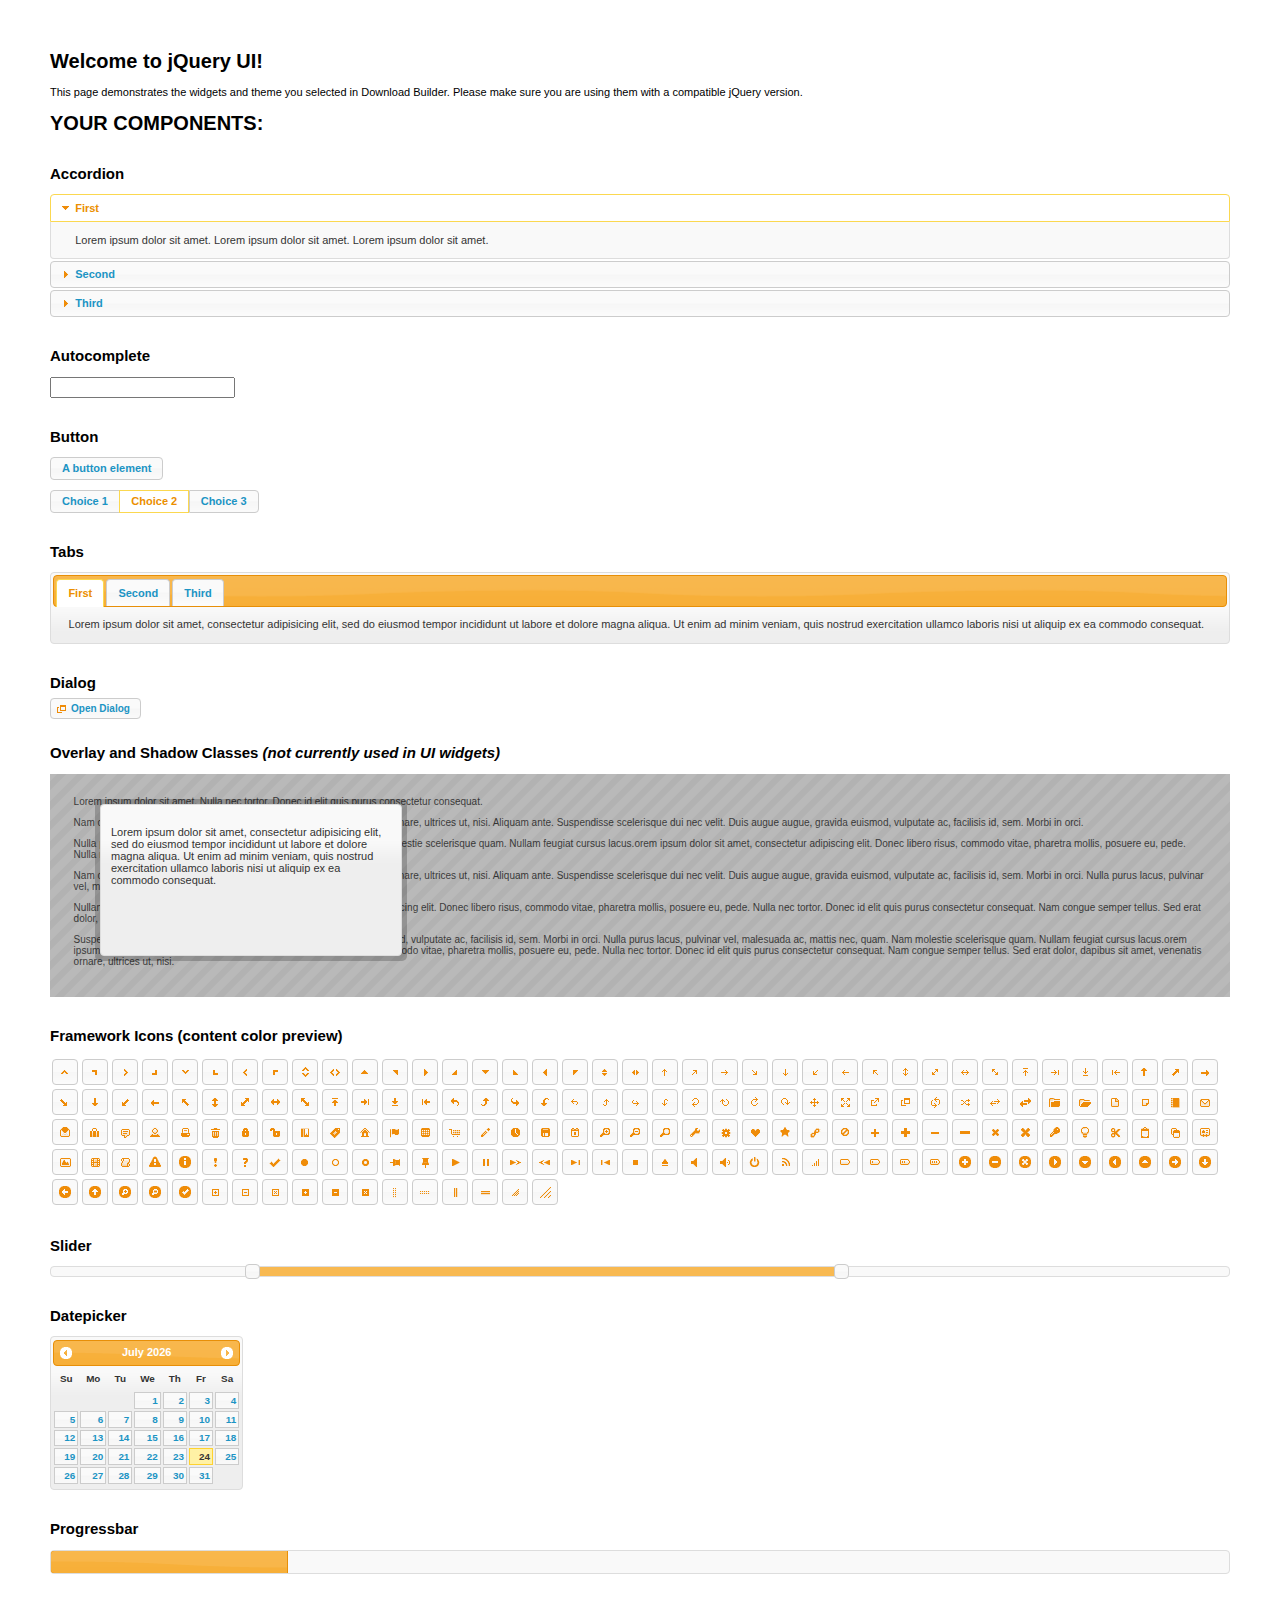
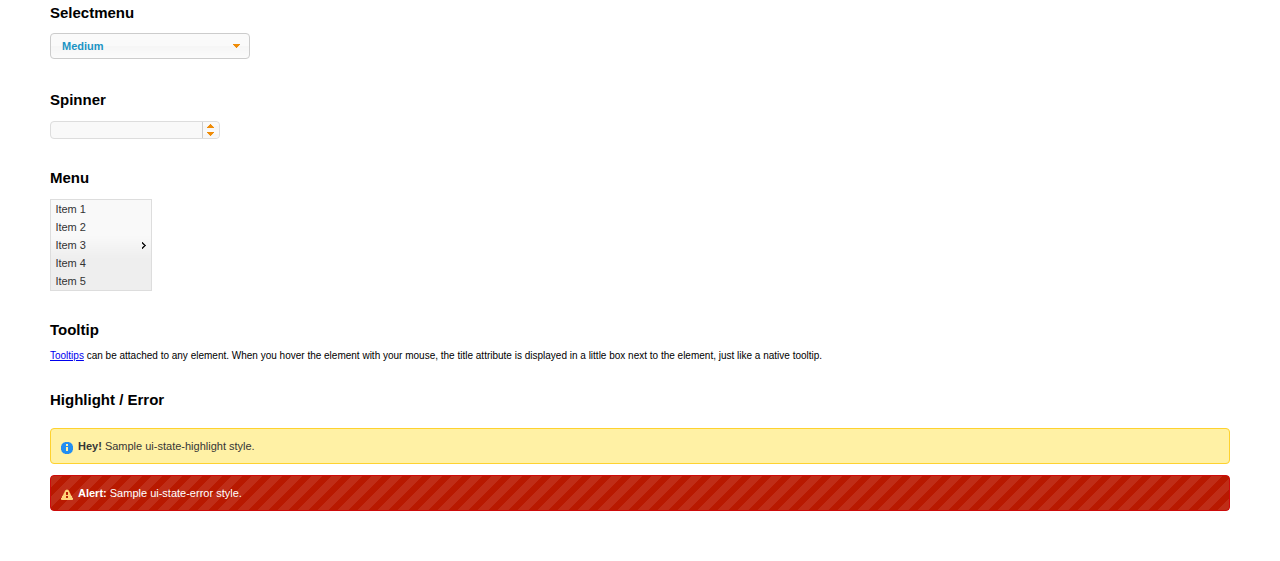
<file: assets/jquery-ui-1.11.4/index.html>
<!doctype html>
<html lang="us">
<head>
	<meta charset="utf-8">
	<title>jQuery UI Example Page</title>
	<link href="jquery-ui.css" rel="stylesheet">
	<style>
	body{
		font: 62.5% "Trebuchet MS", sans-serif;
		margin: 50px;
	}
	.demoHeaders {
		margin-top: 2em;
	}
	#dialog-link {
		padding: .4em 1em .4em 20px;
		text-decoration: none;
		position: relative;
	}
	#dialog-link span.ui-icon {
		margin: 0 5px 0 0;
		position: absolute;
		left: .2em;
		top: 50%;
		margin-top: -8px;
	}
	#icons {
		margin: 0;
		padding: 0;
	}
	#icons li {
		margin: 2px;
		position: relative;
		padding: 4px 0;
		cursor: pointer;
		float: left;
		list-style: none;
	}
	#icons span.ui-icon {
		float: left;
		margin: 0 4px;
	}
	.fakewindowcontain .ui-widget-overlay {
		position: absolute;
	}
	select {
		width: 200px;
	}
	</style>
</head>
<body>

<h1>Welcome to jQuery UI!</h1>

<div class="ui-widget">
	<p>This page demonstrates the widgets and theme you selected in Download Builder. Please make sure you are using them with a compatible jQuery version.</p>
</div>

<h1>YOUR COMPONENTS:</h1>


<!-- Accordion -->
<h2 class="demoHeaders">Accordion</h2>
<div id="accordion">
	<h3>First</h3>
	<div>Lorem ipsum dolor sit amet. Lorem ipsum dolor sit amet. Lorem ipsum dolor sit amet.</div>
	<h3>Second</h3>
	<div>Phasellus mattis tincidunt nibh.</div>
	<h3>Third</h3>
	<div>Nam dui erat, auctor a, dignissim quis.</div>
</div>



<!-- Autocomplete -->
<h2 class="demoHeaders">Autocomplete</h2>
<div>
	<input id="autocomplete" title="type &quot;a&quot;">
</div>



<!-- Button -->
<h2 class="demoHeaders">Button</h2>
<button id="button">A button element</button>
<form style="margin-top: 1em;">
	<div id="radioset">
		<input type="radio" id="radio1" name="radio"><label for="radio1">Choice 1</label>
		<input type="radio" id="radio2" name="radio" checked="checked"><label for="radio2">Choice 2</label>
		<input type="radio" id="radio3" name="radio"><label for="radio3">Choice 3</label>
	</div>
</form>



<!-- Tabs -->
<h2 class="demoHeaders">Tabs</h2>
<div id="tabs">
	<ul>
		<li><a href="#tabs-1">First</a></li>
		<li><a href="#tabs-2">Second</a></li>
		<li><a href="#tabs-3">Third</a></li>
	</ul>
	<div id="tabs-1">Lorem ipsum dolor sit amet, consectetur adipisicing elit, sed do eiusmod tempor incididunt ut labore et dolore magna aliqua. Ut enim ad minim veniam, quis nostrud exercitation ullamco laboris nisi ut aliquip ex ea commodo consequat.</div>
	<div id="tabs-2">Phasellus mattis tincidunt nibh. Cras orci urna, blandit id, pretium vel, aliquet ornare, felis. Maecenas scelerisque sem non nisl. Fusce sed lorem in enim dictum bibendum.</div>
	<div id="tabs-3">Nam dui erat, auctor a, dignissim quis, sollicitudin eu, felis. Pellentesque nisi urna, interdum eget, sagittis et, consequat vestibulum, lacus. Mauris porttitor ullamcorper augue.</div>
</div>



<!-- Dialog NOTE: Dialog is not generated by UI in this demo so it can be visually styled in themeroller-->
<h2 class="demoHeaders">Dialog</h2>
<p><a href="#" id="dialog-link" class="ui-state-default ui-corner-all"><span class="ui-icon ui-icon-newwin"></span>Open Dialog</a></p>

<h2 class="demoHeaders">Overlay and Shadow Classes <em>(not currently used in UI widgets)</em></h2>
<div style="position: relative; width: 96%; height: 200px; padding:1% 2%; overflow:hidden;" class="fakewindowcontain">
	<p>Lorem ipsum dolor sit amet,  Nulla nec tortor. Donec id elit quis purus consectetur consequat. </p><p>Nam congue semper tellus. Sed erat dolor, dapibus sit amet, venenatis ornare, ultrices ut, nisi. Aliquam ante. Suspendisse scelerisque dui nec velit. Duis augue augue, gravida euismod, vulputate ac, facilisis id, sem. Morbi in orci. </p><p>Nulla purus lacus, pulvinar vel, malesuada ac, mattis nec, quam. Nam molestie scelerisque quam. Nullam feugiat cursus lacus.orem ipsum dolor sit amet, consectetur adipiscing elit. Donec libero risus, commodo vitae, pharetra mollis, posuere eu, pede. Nulla nec tortor. Donec id elit quis purus consectetur consequat. </p><p>Nam congue semper tellus. Sed erat dolor, dapibus sit amet, venenatis ornare, ultrices ut, nisi. Aliquam ante. Suspendisse scelerisque dui nec velit. Duis augue augue, gravida euismod, vulputate ac, facilisis id, sem. Morbi in orci. Nulla purus lacus, pulvinar vel, malesuada ac, mattis nec, quam. Nam molestie scelerisque quam. </p><p>Nullam feugiat cursus lacus.orem ipsum dolor sit amet, consectetur adipiscing elit. Donec libero risus, commodo vitae, pharetra mollis, posuere eu, pede. Nulla nec tortor. Donec id elit quis purus consectetur consequat. Nam congue semper tellus. Sed erat dolor, dapibus sit amet, venenatis ornare, ultrices ut, nisi. Aliquam ante. </p><p>Suspendisse scelerisque dui nec velit. Duis augue augue, gravida euismod, vulputate ac, facilisis id, sem. Morbi in orci. Nulla purus lacus, pulvinar vel, malesuada ac, mattis nec, quam. Nam molestie scelerisque quam. Nullam feugiat cursus lacus.orem ipsum dolor sit amet, consectetur adipiscing elit. Donec libero risus, commodo vitae, pharetra mollis, posuere eu, pede. Nulla nec tortor. Donec id elit quis purus consectetur consequat. Nam congue semper tellus. Sed erat dolor, dapibus sit amet, venenatis ornare, ultrices ut, nisi. </p>

	<!-- ui-dialog -->
	<div class="ui-overlay"><div class="ui-widget-overlay"></div><div class="ui-widget-shadow ui-corner-all" style="width: 302px; height: 152px; position: absolute; left: 50px; top: 30px;"></div></div>
	<div style="position: absolute; width: 280px; height: 130px;left: 50px; top: 30px; padding: 10px;" class="ui-widget ui-widget-content ui-corner-all">
		<div class="ui-dialog-content ui-widget-content" style="background: none; border: 0;">
			<p>Lorem ipsum dolor sit amet, consectetur adipisicing elit, sed do eiusmod tempor incididunt ut labore et dolore magna aliqua. Ut enim ad minim veniam, quis nostrud exercitation ullamco laboris nisi ut aliquip ex ea commodo consequat.</p>
		</div>
	</div>

</div>

<!-- ui-dialog -->
<div id="dialog" title="Dialog Title">
	<p>Lorem ipsum dolor sit amet, consectetur adipisicing elit, sed do eiusmod tempor incididunt ut labore et dolore magna aliqua. Ut enim ad minim veniam, quis nostrud exercitation ullamco laboris nisi ut aliquip ex ea commodo consequat.</p>
</div>



<h2 class="demoHeaders">Framework Icons (content color preview)</h2>
<ul id="icons" class="ui-widget ui-helper-clearfix">
	<li class="ui-state-default ui-corner-all" title=".ui-icon-carat-1-n"><span class="ui-icon ui-icon-carat-1-n"></span></li>
	<li class="ui-state-default ui-corner-all" title=".ui-icon-carat-1-ne"><span class="ui-icon ui-icon-carat-1-ne"></span></li>
	<li class="ui-state-default ui-corner-all" title=".ui-icon-carat-1-e"><span class="ui-icon ui-icon-carat-1-e"></span></li>
	<li class="ui-state-default ui-corner-all" title=".ui-icon-carat-1-se"><span class="ui-icon ui-icon-carat-1-se"></span></li>
	<li class="ui-state-default ui-corner-all" title=".ui-icon-carat-1-s"><span class="ui-icon ui-icon-carat-1-s"></span></li>
	<li class="ui-state-default ui-corner-all" title=".ui-icon-carat-1-sw"><span class="ui-icon ui-icon-carat-1-sw"></span></li>
	<li class="ui-state-default ui-corner-all" title=".ui-icon-carat-1-w"><span class="ui-icon ui-icon-carat-1-w"></span></li>
	<li class="ui-state-default ui-corner-all" title=".ui-icon-carat-1-nw"><span class="ui-icon ui-icon-carat-1-nw"></span></li>
	<li class="ui-state-default ui-corner-all" title=".ui-icon-carat-2-n-s"><span class="ui-icon ui-icon-carat-2-n-s"></span></li>
	<li class="ui-state-default ui-corner-all" title=".ui-icon-carat-2-e-w"><span class="ui-icon ui-icon-carat-2-e-w"></span></li>
	<li class="ui-state-default ui-corner-all" title=".ui-icon-triangle-1-n"><span class="ui-icon ui-icon-triangle-1-n"></span></li>
	<li class="ui-state-default ui-corner-all" title=".ui-icon-triangle-1-ne"><span class="ui-icon ui-icon-triangle-1-ne"></span></li>
	<li class="ui-state-default ui-corner-all" title=".ui-icon-triangle-1-e"><span class="ui-icon ui-icon-triangle-1-e"></span></li>
	<li class="ui-state-default ui-corner-all" title=".ui-icon-triangle-1-se"><span class="ui-icon ui-icon-triangle-1-se"></span></li>
	<li class="ui-state-default ui-corner-all" title=".ui-icon-triangle-1-s"><span class="ui-icon ui-icon-triangle-1-s"></span></li>
	<li class="ui-state-default ui-corner-all" title=".ui-icon-triangle-1-sw"><span class="ui-icon ui-icon-triangle-1-sw"></span></li>
	<li class="ui-state-default ui-corner-all" title=".ui-icon-triangle-1-w"><span class="ui-icon ui-icon-triangle-1-w"></span></li>
	<li class="ui-state-default ui-corner-all" title=".ui-icon-triangle-1-nw"><span class="ui-icon ui-icon-triangle-1-nw"></span></li>
	<li class="ui-state-default ui-corner-all" title=".ui-icon-triangle-2-n-s"><span class="ui-icon ui-icon-triangle-2-n-s"></span></li>
	<li class="ui-state-default ui-corner-all" title=".ui-icon-triangle-2-e-w"><span class="ui-icon ui-icon-triangle-2-e-w"></span></li>
	<li class="ui-state-default ui-corner-all" title=".ui-icon-arrow-1-n"><span class="ui-icon ui-icon-arrow-1-n"></span></li>
	<li class="ui-state-default ui-corner-all" title=".ui-icon-arrow-1-ne"><span class="ui-icon ui-icon-arrow-1-ne"></span></li>
	<li class="ui-state-default ui-corner-all" title=".ui-icon-arrow-1-e"><span class="ui-icon ui-icon-arrow-1-e"></span></li>
	<li class="ui-state-default ui-corner-all" title=".ui-icon-arrow-1-se"><span class="ui-icon ui-icon-arrow-1-se"></span></li>
	<li class="ui-state-default ui-corner-all" title=".ui-icon-arrow-1-s"><span class="ui-icon ui-icon-arrow-1-s"></span></li>
	<li class="ui-state-default ui-corner-all" title=".ui-icon-arrow-1-sw"><span class="ui-icon ui-icon-arrow-1-sw"></span></li>
	<li class="ui-state-default ui-corner-all" title=".ui-icon-arrow-1-w"><span class="ui-icon ui-icon-arrow-1-w"></span></li>
	<li class="ui-state-default ui-corner-all" title=".ui-icon-arrow-1-nw"><span class="ui-icon ui-icon-arrow-1-nw"></span></li>
	<li class="ui-state-default ui-corner-all" title=".ui-icon-arrow-2-n-s"><span class="ui-icon ui-icon-arrow-2-n-s"></span></li>
	<li class="ui-state-default ui-corner-all" title=".ui-icon-arrow-2-ne-sw"><span class="ui-icon ui-icon-arrow-2-ne-sw"></span></li>
	<li class="ui-state-default ui-corner-all" title=".ui-icon-arrow-2-e-w"><span class="ui-icon ui-icon-arrow-2-e-w"></span></li>
	<li class="ui-state-default ui-corner-all" title=".ui-icon-arrow-2-se-nw"><span class="ui-icon ui-icon-arrow-2-se-nw"></span></li>
	<li class="ui-state-default ui-corner-all" title=".ui-icon-arrowstop-1-n"><span class="ui-icon ui-icon-arrowstop-1-n"></span></li>
	<li class="ui-state-default ui-corner-all" title=".ui-icon-arrowstop-1-e"><span class="ui-icon ui-icon-arrowstop-1-e"></span></li>
	<li class="ui-state-default ui-corner-all" title=".ui-icon-arrowstop-1-s"><span class="ui-icon ui-icon-arrowstop-1-s"></span></li>
	<li class="ui-state-default ui-corner-all" title=".ui-icon-arrowstop-1-w"><span class="ui-icon ui-icon-arrowstop-1-w"></span></li>
	<li class="ui-state-default ui-corner-all" title=".ui-icon-arrowthick-1-n"><span class="ui-icon ui-icon-arrowthick-1-n"></span></li>
	<li class="ui-state-default ui-corner-all" title=".ui-icon-arrowthick-1-ne"><span class="ui-icon ui-icon-arrowthick-1-ne"></span></li>
	<li class="ui-state-default ui-corner-all" title=".ui-icon-arrowthick-1-e"><span class="ui-icon ui-icon-arrowthick-1-e"></span></li>
	<li class="ui-state-default ui-corner-all" title=".ui-icon-arrowthick-1-se"><span class="ui-icon ui-icon-arrowthick-1-se"></span></li>
	<li class="ui-state-default ui-corner-all" title=".ui-icon-arrowthick-1-s"><span class="ui-icon ui-icon-arrowthick-1-s"></span></li>
	<li class="ui-state-default ui-corner-all" title=".ui-icon-arrowthick-1-sw"><span class="ui-icon ui-icon-arrowthick-1-sw"></span></li>
	<li class="ui-state-default ui-corner-all" title=".ui-icon-arrowthick-1-w"><span class="ui-icon ui-icon-arrowthick-1-w"></span></li>
	<li class="ui-state-default ui-corner-all" title=".ui-icon-arrowthick-1-nw"><span class="ui-icon ui-icon-arrowthick-1-nw"></span></li>
	<li class="ui-state-default ui-corner-all" title=".ui-icon-arrowthick-2-n-s"><span class="ui-icon ui-icon-arrowthick-2-n-s"></span></li>
	<li class="ui-state-default ui-corner-all" title=".ui-icon-arrowthick-2-ne-sw"><span class="ui-icon ui-icon-arrowthick-2-ne-sw"></span></li>
	<li class="ui-state-default ui-corner-all" title=".ui-icon-arrowthick-2-e-w"><span class="ui-icon ui-icon-arrowthick-2-e-w"></span></li>
	<li class="ui-state-default ui-corner-all" title=".ui-icon-arrowthick-2-se-nw"><span class="ui-icon ui-icon-arrowthick-2-se-nw"></span></li>
	<li class="ui-state-default ui-corner-all" title=".ui-icon-arrowthickstop-1-n"><span class="ui-icon ui-icon-arrowthickstop-1-n"></span></li>
	<li class="ui-state-default ui-corner-all" title=".ui-icon-arrowthickstop-1-e"><span class="ui-icon ui-icon-arrowthickstop-1-e"></span></li>
	<li class="ui-state-default ui-corner-all" title=".ui-icon-arrowthickstop-1-s"><span class="ui-icon ui-icon-arrowthickstop-1-s"></span></li>
	<li class="ui-state-default ui-corner-all" title=".ui-icon-arrowthickstop-1-w"><span class="ui-icon ui-icon-arrowthickstop-1-w"></span></li>
	<li class="ui-state-default ui-corner-all" title=".ui-icon-arrowreturnthick-1-w"><span class="ui-icon ui-icon-arrowreturnthick-1-w"></span></li>
	<li class="ui-state-default ui-corner-all" title=".ui-icon-arrowreturnthick-1-n"><span class="ui-icon ui-icon-arrowreturnthick-1-n"></span></li>
	<li class="ui-state-default ui-corner-all" title=".ui-icon-arrowreturnthick-1-e"><span class="ui-icon ui-icon-arrowreturnthick-1-e"></span></li>
	<li class="ui-state-default ui-corner-all" title=".ui-icon-arrowreturnthick-1-s"><span class="ui-icon ui-icon-arrowreturnthick-1-s"></span></li>
	<li class="ui-state-default ui-corner-all" title=".ui-icon-arrowreturn-1-w"><span class="ui-icon ui-icon-arrowreturn-1-w"></span></li>
	<li class="ui-state-default ui-corner-all" title=".ui-icon-arrowreturn-1-n"><span class="ui-icon ui-icon-arrowreturn-1-n"></span></li>
	<li class="ui-state-default ui-corner-all" title=".ui-icon-arrowreturn-1-e"><span class="ui-icon ui-icon-arrowreturn-1-e"></span></li>
	<li class="ui-state-default ui-corner-all" title=".ui-icon-arrowreturn-1-s"><span class="ui-icon ui-icon-arrowreturn-1-s"></span></li>
	<li class="ui-state-default ui-corner-all" title=".ui-icon-arrowrefresh-1-w"><span class="ui-icon ui-icon-arrowrefresh-1-w"></span></li>
	<li class="ui-state-default ui-corner-all" title=".ui-icon-arrowrefresh-1-n"><span class="ui-icon ui-icon-arrowrefresh-1-n"></span></li>
	<li class="ui-state-default ui-corner-all" title=".ui-icon-arrowrefresh-1-e"><span class="ui-icon ui-icon-arrowrefresh-1-e"></span></li>
	<li class="ui-state-default ui-corner-all" title=".ui-icon-arrowrefresh-1-s"><span class="ui-icon ui-icon-arrowrefresh-1-s"></span></li>
	<li class="ui-state-default ui-corner-all" title=".ui-icon-arrow-4"><span class="ui-icon ui-icon-arrow-4"></span></li>
	<li class="ui-state-default ui-corner-all" title=".ui-icon-arrow-4-diag"><span class="ui-icon ui-icon-arrow-4-diag"></span></li>
	<li class="ui-state-default ui-corner-all" title=".ui-icon-extlink"><span class="ui-icon ui-icon-extlink"></span></li>
	<li class="ui-state-default ui-corner-all" title=".ui-icon-newwin"><span class="ui-icon ui-icon-newwin"></span></li>
	<li class="ui-state-default ui-corner-all" title=".ui-icon-refresh"><span class="ui-icon ui-icon-refresh"></span></li>
	<li class="ui-state-default ui-corner-all" title=".ui-icon-shuffle"><span class="ui-icon ui-icon-shuffle"></span></li>
	<li class="ui-state-default ui-corner-all" title=".ui-icon-transfer-e-w"><span class="ui-icon ui-icon-transfer-e-w"></span></li>
	<li class="ui-state-default ui-corner-all" title=".ui-icon-transferthick-e-w"><span class="ui-icon ui-icon-transferthick-e-w"></span></li>
	<li class="ui-state-default ui-corner-all" title=".ui-icon-folder-collapsed"><span class="ui-icon ui-icon-folder-collapsed"></span></li>
	<li class="ui-state-default ui-corner-all" title=".ui-icon-folder-open"><span class="ui-icon ui-icon-folder-open"></span></li>
	<li class="ui-state-default ui-corner-all" title=".ui-icon-document"><span class="ui-icon ui-icon-document"></span></li>
	<li class="ui-state-default ui-corner-all" title=".ui-icon-document-b"><span class="ui-icon ui-icon-document-b"></span></li>
	<li class="ui-state-default ui-corner-all" title=".ui-icon-note"><span class="ui-icon ui-icon-note"></span></li>
	<li class="ui-state-default ui-corner-all" title=".ui-icon-mail-closed"><span class="ui-icon ui-icon-mail-closed"></span></li>
	<li class="ui-state-default ui-corner-all" title=".ui-icon-mail-open"><span class="ui-icon ui-icon-mail-open"></span></li>
	<li class="ui-state-default ui-corner-all" title=".ui-icon-suitcase"><span class="ui-icon ui-icon-suitcase"></span></li>
	<li class="ui-state-default ui-corner-all" title=".ui-icon-comment"><span class="ui-icon ui-icon-comment"></span></li>
	<li class="ui-state-default ui-corner-all" title=".ui-icon-person"><span class="ui-icon ui-icon-person"></span></li>
	<li class="ui-state-default ui-corner-all" title=".ui-icon-print"><span class="ui-icon ui-icon-print"></span></li>
	<li class="ui-state-default ui-corner-all" title=".ui-icon-trash"><span class="ui-icon ui-icon-trash"></span></li>
	<li class="ui-state-default ui-corner-all" title=".ui-icon-locked"><span class="ui-icon ui-icon-locked"></span></li>
	<li class="ui-state-default ui-corner-all" title=".ui-icon-unlocked"><span class="ui-icon ui-icon-unlocked"></span></li>
	<li class="ui-state-default ui-corner-all" title=".ui-icon-bookmark"><span class="ui-icon ui-icon-bookmark"></span></li>
	<li class="ui-state-default ui-corner-all" title=".ui-icon-tag"><span class="ui-icon ui-icon-tag"></span></li>
	<li class="ui-state-default ui-corner-all" title=".ui-icon-home"><span class="ui-icon ui-icon-home"></span></li>
	<li class="ui-state-default ui-corner-all" title=".ui-icon-flag"><span class="ui-icon ui-icon-flag"></span></li>
	<li class="ui-state-default ui-corner-all" title=".ui-icon-calculator"><span class="ui-icon ui-icon-calculator"></span></li>
	<li class="ui-state-default ui-corner-all" title=".ui-icon-cart"><span class="ui-icon ui-icon-cart"></span></li>
	<li class="ui-state-default ui-corner-all" title=".ui-icon-pencil"><span class="ui-icon ui-icon-pencil"></span></li>
	<li class="ui-state-default ui-corner-all" title=".ui-icon-clock"><span class="ui-icon ui-icon-clock"></span></li>
	<li class="ui-state-default ui-corner-all" title=".ui-icon-disk"><span class="ui-icon ui-icon-disk"></span></li>
	<li class="ui-state-default ui-corner-all" title=".ui-icon-calendar"><span class="ui-icon ui-icon-calendar"></span></li>
	<li class="ui-state-default ui-corner-all" title=".ui-icon-zoomin"><span class="ui-icon ui-icon-zoomin"></span></li>
	<li class="ui-state-default ui-corner-all" title=".ui-icon-zoomout"><span class="ui-icon ui-icon-zoomout"></span></li>
	<li class="ui-state-default ui-corner-all" title=".ui-icon-search"><span class="ui-icon ui-icon-search"></span></li>
	<li class="ui-state-default ui-corner-all" title=".ui-icon-wrench"><span class="ui-icon ui-icon-wrench"></span></li>
	<li class="ui-state-default ui-corner-all" title=".ui-icon-gear"><span class="ui-icon ui-icon-gear"></span></li>
	<li class="ui-state-default ui-corner-all" title=".ui-icon-heart"><span class="ui-icon ui-icon-heart"></span></li>
	<li class="ui-state-default ui-corner-all" title=".ui-icon-star"><span class="ui-icon ui-icon-star"></span></li>
	<li class="ui-state-default ui-corner-all" title=".ui-icon-link"><span class="ui-icon ui-icon-link"></span></li>
	<li class="ui-state-default ui-corner-all" title=".ui-icon-cancel"><span class="ui-icon ui-icon-cancel"></span></li>
	<li class="ui-state-default ui-corner-all" title=".ui-icon-plus"><span class="ui-icon ui-icon-plus"></span></li>
	<li class="ui-state-default ui-corner-all" title=".ui-icon-plusthick"><span class="ui-icon ui-icon-plusthick"></span></li>
	<li class="ui-state-default ui-corner-all" title=".ui-icon-minus"><span class="ui-icon ui-icon-minus"></span></li>
	<li class="ui-state-default ui-corner-all" title=".ui-icon-minusthick"><span class="ui-icon ui-icon-minusthick"></span></li>
	<li class="ui-state-default ui-corner-all" title=".ui-icon-close"><span class="ui-icon ui-icon-close"></span></li>
	<li class="ui-state-default ui-corner-all" title=".ui-icon-closethick"><span class="ui-icon ui-icon-closethick"></span></li>
	<li class="ui-state-default ui-corner-all" title=".ui-icon-key"><span class="ui-icon ui-icon-key"></span></li>
	<li class="ui-state-default ui-corner-all" title=".ui-icon-lightbulb"><span class="ui-icon ui-icon-lightbulb"></span></li>
	<li class="ui-state-default ui-corner-all" title=".ui-icon-scissors"><span class="ui-icon ui-icon-scissors"></span></li>
	<li class="ui-state-default ui-corner-all" title=".ui-icon-clipboard"><span class="ui-icon ui-icon-clipboard"></span></li>
	<li class="ui-state-default ui-corner-all" title=".ui-icon-copy"><span class="ui-icon ui-icon-copy"></span></li>
	<li class="ui-state-default ui-corner-all" title=".ui-icon-contact"><span class="ui-icon ui-icon-contact"></span></li>
	<li class="ui-state-default ui-corner-all" title=".ui-icon-image"><span class="ui-icon ui-icon-image"></span></li>
	<li class="ui-state-default ui-corner-all" title=".ui-icon-video"><span class="ui-icon ui-icon-video"></span></li>
	<li class="ui-state-default ui-corner-all" title=".ui-icon-script"><span class="ui-icon ui-icon-script"></span></li>
	<li class="ui-state-default ui-corner-all" title=".ui-icon-alert"><span class="ui-icon ui-icon-alert"></span></li>
	<li class="ui-state-default ui-corner-all" title=".ui-icon-info"><span class="ui-icon ui-icon-info"></span></li>
	<li class="ui-state-default ui-corner-all" title=".ui-icon-notice"><span class="ui-icon ui-icon-notice"></span></li>
	<li class="ui-state-default ui-corner-all" title=".ui-icon-help"><span class="ui-icon ui-icon-help"></span></li>
	<li class="ui-state-default ui-corner-all" title=".ui-icon-check"><span class="ui-icon ui-icon-check"></span></li>
	<li class="ui-state-default ui-corner-all" title=".ui-icon-bullet"><span class="ui-icon ui-icon-bullet"></span></li>
	<li class="ui-state-default ui-corner-all" title=".ui-icon-radio-off"><span class="ui-icon ui-icon-radio-off"></span></li>
	<li class="ui-state-default ui-corner-all" title=".ui-icon-radio-on"><span class="ui-icon ui-icon-radio-on"></span></li>
	<li class="ui-state-default ui-corner-all" title=".ui-icon-pin-w"><span class="ui-icon ui-icon-pin-w"></span></li>
	<li class="ui-state-default ui-corner-all" title=".ui-icon-pin-s"><span class="ui-icon ui-icon-pin-s"></span></li>
	<li class="ui-state-default ui-corner-all" title=".ui-icon-play"><span class="ui-icon ui-icon-play"></span></li>
	<li class="ui-state-default ui-corner-all" title=".ui-icon-pause"><span class="ui-icon ui-icon-pause"></span></li>
	<li class="ui-state-default ui-corner-all" title=".ui-icon-seek-next"><span class="ui-icon ui-icon-seek-next"></span></li>
	<li class="ui-state-default ui-corner-all" title=".ui-icon-seek-prev"><span class="ui-icon ui-icon-seek-prev"></span></li>
	<li class="ui-state-default ui-corner-all" title=".ui-icon-seek-end"><span class="ui-icon ui-icon-seek-end"></span></li>
	<li class="ui-state-default ui-corner-all" title=".ui-icon-seek-first"><span class="ui-icon ui-icon-seek-first"></span></li>
	<li class="ui-state-default ui-corner-all" title=".ui-icon-stop"><span class="ui-icon ui-icon-stop"></span></li>
	<li class="ui-state-default ui-corner-all" title=".ui-icon-eject"><span class="ui-icon ui-icon-eject"></span></li>
	<li class="ui-state-default ui-corner-all" title=".ui-icon-volume-off"><span class="ui-icon ui-icon-volume-off"></span></li>
	<li class="ui-state-default ui-corner-all" title=".ui-icon-volume-on"><span class="ui-icon ui-icon-volume-on"></span></li>
	<li class="ui-state-default ui-corner-all" title=".ui-icon-power"><span class="ui-icon ui-icon-power"></span></li>
	<li class="ui-state-default ui-corner-all" title=".ui-icon-signal-diag"><span class="ui-icon ui-icon-signal-diag"></span></li>
	<li class="ui-state-default ui-corner-all" title=".ui-icon-signal"><span class="ui-icon ui-icon-signal"></span></li>
	<li class="ui-state-default ui-corner-all" title=".ui-icon-battery-0"><span class="ui-icon ui-icon-battery-0"></span></li>
	<li class="ui-state-default ui-corner-all" title=".ui-icon-battery-1"><span class="ui-icon ui-icon-battery-1"></span></li>
	<li class="ui-state-default ui-corner-all" title=".ui-icon-battery-2"><span class="ui-icon ui-icon-battery-2"></span></li>
	<li class="ui-state-default ui-corner-all" title=".ui-icon-battery-3"><span class="ui-icon ui-icon-battery-3"></span></li>
	<li class="ui-state-default ui-corner-all" title=".ui-icon-circle-plus"><span class="ui-icon ui-icon-circle-plus"></span></li>
	<li class="ui-state-default ui-corner-all" title=".ui-icon-circle-minus"><span class="ui-icon ui-icon-circle-minus"></span></li>
	<li class="ui-state-default ui-corner-all" title=".ui-icon-circle-close"><span class="ui-icon ui-icon-circle-close"></span></li>
	<li class="ui-state-default ui-corner-all" title=".ui-icon-circle-triangle-e"><span class="ui-icon ui-icon-circle-triangle-e"></span></li>
	<li class="ui-state-default ui-corner-all" title=".ui-icon-circle-triangle-s"><span class="ui-icon ui-icon-circle-triangle-s"></span></li>
	<li class="ui-state-default ui-corner-all" title=".ui-icon-circle-triangle-w"><span class="ui-icon ui-icon-circle-triangle-w"></span></li>
	<li class="ui-state-default ui-corner-all" title=".ui-icon-circle-triangle-n"><span class="ui-icon ui-icon-circle-triangle-n"></span></li>
	<li class="ui-state-default ui-corner-all" title=".ui-icon-circle-arrow-e"><span class="ui-icon ui-icon-circle-arrow-e"></span></li>
	<li class="ui-state-default ui-corner-all" title=".ui-icon-circle-arrow-s"><span class="ui-icon ui-icon-circle-arrow-s"></span></li>
	<li class="ui-state-default ui-corner-all" title=".ui-icon-circle-arrow-w"><span class="ui-icon ui-icon-circle-arrow-w"></span></li>
	<li class="ui-state-default ui-corner-all" title=".ui-icon-circle-arrow-n"><span class="ui-icon ui-icon-circle-arrow-n"></span></li>
	<li class="ui-state-default ui-corner-all" title=".ui-icon-circle-zoomin"><span class="ui-icon ui-icon-circle-zoomin"></span></li>
	<li class="ui-state-default ui-corner-all" title=".ui-icon-circle-zoomout"><span class="ui-icon ui-icon-circle-zoomout"></span></li>
	<li class="ui-state-default ui-corner-all" title=".ui-icon-circle-check"><span class="ui-icon ui-icon-circle-check"></span></li>
	<li class="ui-state-default ui-corner-all" title=".ui-icon-circlesmall-plus"><span class="ui-icon ui-icon-circlesmall-plus"></span></li>
	<li class="ui-state-default ui-corner-all" title=".ui-icon-circlesmall-minus"><span class="ui-icon ui-icon-circlesmall-minus"></span></li>
	<li class="ui-state-default ui-corner-all" title=".ui-icon-circlesmall-close"><span class="ui-icon ui-icon-circlesmall-close"></span></li>
	<li class="ui-state-default ui-corner-all" title=".ui-icon-squaresmall-plus"><span class="ui-icon ui-icon-squaresmall-plus"></span></li>
	<li class="ui-state-default ui-corner-all" title=".ui-icon-squaresmall-minus"><span class="ui-icon ui-icon-squaresmall-minus"></span></li>
	<li class="ui-state-default ui-corner-all" title=".ui-icon-squaresmall-close"><span class="ui-icon ui-icon-squaresmall-close"></span></li>
	<li class="ui-state-default ui-corner-all" title=".ui-icon-grip-dotted-vertical"><span class="ui-icon ui-icon-grip-dotted-vertical"></span></li>
	<li class="ui-state-default ui-corner-all" title=".ui-icon-grip-dotted-horizontal"><span class="ui-icon ui-icon-grip-dotted-horizontal"></span></li>
	<li class="ui-state-default ui-corner-all" title=".ui-icon-grip-solid-vertical"><span class="ui-icon ui-icon-grip-solid-vertical"></span></li>
	<li class="ui-state-default ui-corner-all" title=".ui-icon-grip-solid-horizontal"><span class="ui-icon ui-icon-grip-solid-horizontal"></span></li>
	<li class="ui-state-default ui-corner-all" title=".ui-icon-gripsmall-diagonal-se"><span class="ui-icon ui-icon-gripsmall-diagonal-se"></span></li>
	<li class="ui-state-default ui-corner-all" title=".ui-icon-grip-diagonal-se"><span class="ui-icon ui-icon-grip-diagonal-se"></span></li>
</ul>


<!-- Slider -->
<h2 class="demoHeaders">Slider</h2>
<div id="slider"></div>



<!-- Datepicker -->
<h2 class="demoHeaders">Datepicker</h2>
<div id="datepicker"></div>



<!-- Progressbar -->
<h2 class="demoHeaders">Progressbar</h2>
<div id="progressbar"></div>



<!-- Progressbar -->
<h2 class="demoHeaders">Selectmenu</h2>
<select id="selectmenu">
	<option>Slower</option>
	<option>Slow</option>
	<option selected="selected">Medium</option>
	<option>Fast</option>
	<option>Faster</option>
</select>



<!-- Spinner -->
<h2 class="demoHeaders">Spinner</h2>
<input id="spinner">



<!-- Menu -->
<h2 class="demoHeaders">Menu</h2>
<ul style="width:100px;" id="menu">
	<li>Item 1</li>
	<li>Item 2</li>
	<li>Item 3
		<ul>
			<li>Item 3-1</li>
			<li>Item 3-2</li>
			<li>Item 3-3</li>
			<li>Item 3-4</li>
			<li>Item 3-5</li>
		</ul>
	</li>
	<li>Item 4</li>
	<li>Item 5</li>
</ul>



<!-- Tooltip -->
<h2 class="demoHeaders">Tooltip</h2>
<p id="tooltip">
	<a href="#" title="That&apos;s what this widget is">Tooltips</a> can be attached to any element. When you hover
the element with your mouse, the title attribute is displayed in a little box next to the element, just like a native tooltip.
</p>


<!-- Highlight / Error -->
<h2 class="demoHeaders">Highlight / Error</h2>
<div class="ui-widget">
	<div class="ui-state-highlight ui-corner-all" style="margin-top: 20px; padding: 0 .7em;">
		<p><span class="ui-icon ui-icon-info" style="float: left; margin-right: .3em;"></span>
		<strong>Hey!</strong> Sample ui-state-highlight style.</p>
	</div>
</div>
<br>
<div class="ui-widget">
	<div class="ui-state-error ui-corner-all" style="padding: 0 .7em;">
		<p><span class="ui-icon ui-icon-alert" style="float: left; margin-right: .3em;"></span>
		<strong>Alert:</strong> Sample ui-state-error style.</p>
	</div>
</div>

<script src="external/jquery/jquery.js"></script>
<script src="jquery-ui.js"></script>
<script>

$( "#accordion" ).accordion();



var availableTags = [
	"ActionScript",
	"AppleScript",
	"Asp",
	"BASIC",
	"C",
	"C++",
	"Clojure",
	"COBOL",
	"ColdFusion",
	"Erlang",
	"Fortran",
	"Groovy",
	"Haskell",
	"Java",
	"JavaScript",
	"Lisp",
	"Perl",
	"PHP",
	"Python",
	"Ruby",
	"Scala",
	"Scheme"
];
$( "#autocomplete" ).autocomplete({
	source: availableTags
});



$( "#button" ).button();
$( "#radioset" ).buttonset();



$( "#tabs" ).tabs();



$( "#dialog" ).dialog({
	autoOpen: false,
	width: 400,
	buttons: [
		{
			text: "Ok",
			click: function() {
				$( this ).dialog( "close" );
			}
		},
		{
			text: "Cancel",
			click: function() {
				$( this ).dialog( "close" );
			}
		}
	]
});

// Link to open the dialog
$( "#dialog-link" ).click(function( event ) {
	$( "#dialog" ).dialog( "open" );
	event.preventDefault();
});



$( "#datepicker" ).datepicker({
	inline: true
});



$( "#slider" ).slider({
	range: true,
	values: [ 17, 67 ]
});



$( "#progressbar" ).progressbar({
	value: 20
});



$( "#spinner" ).spinner();



$( "#menu" ).menu();



$( "#tooltip" ).tooltip();



$( "#selectmenu" ).selectmenu();


// Hover states on the static widgets
$( "#dialog-link, #icons li" ).hover(
	function() {
		$( this ).addClass( "ui-state-hover" );
	},
	function() {
		$( this ).removeClass( "ui-state-hover" );
	}
);
</script>
</body>
</html>
</file>
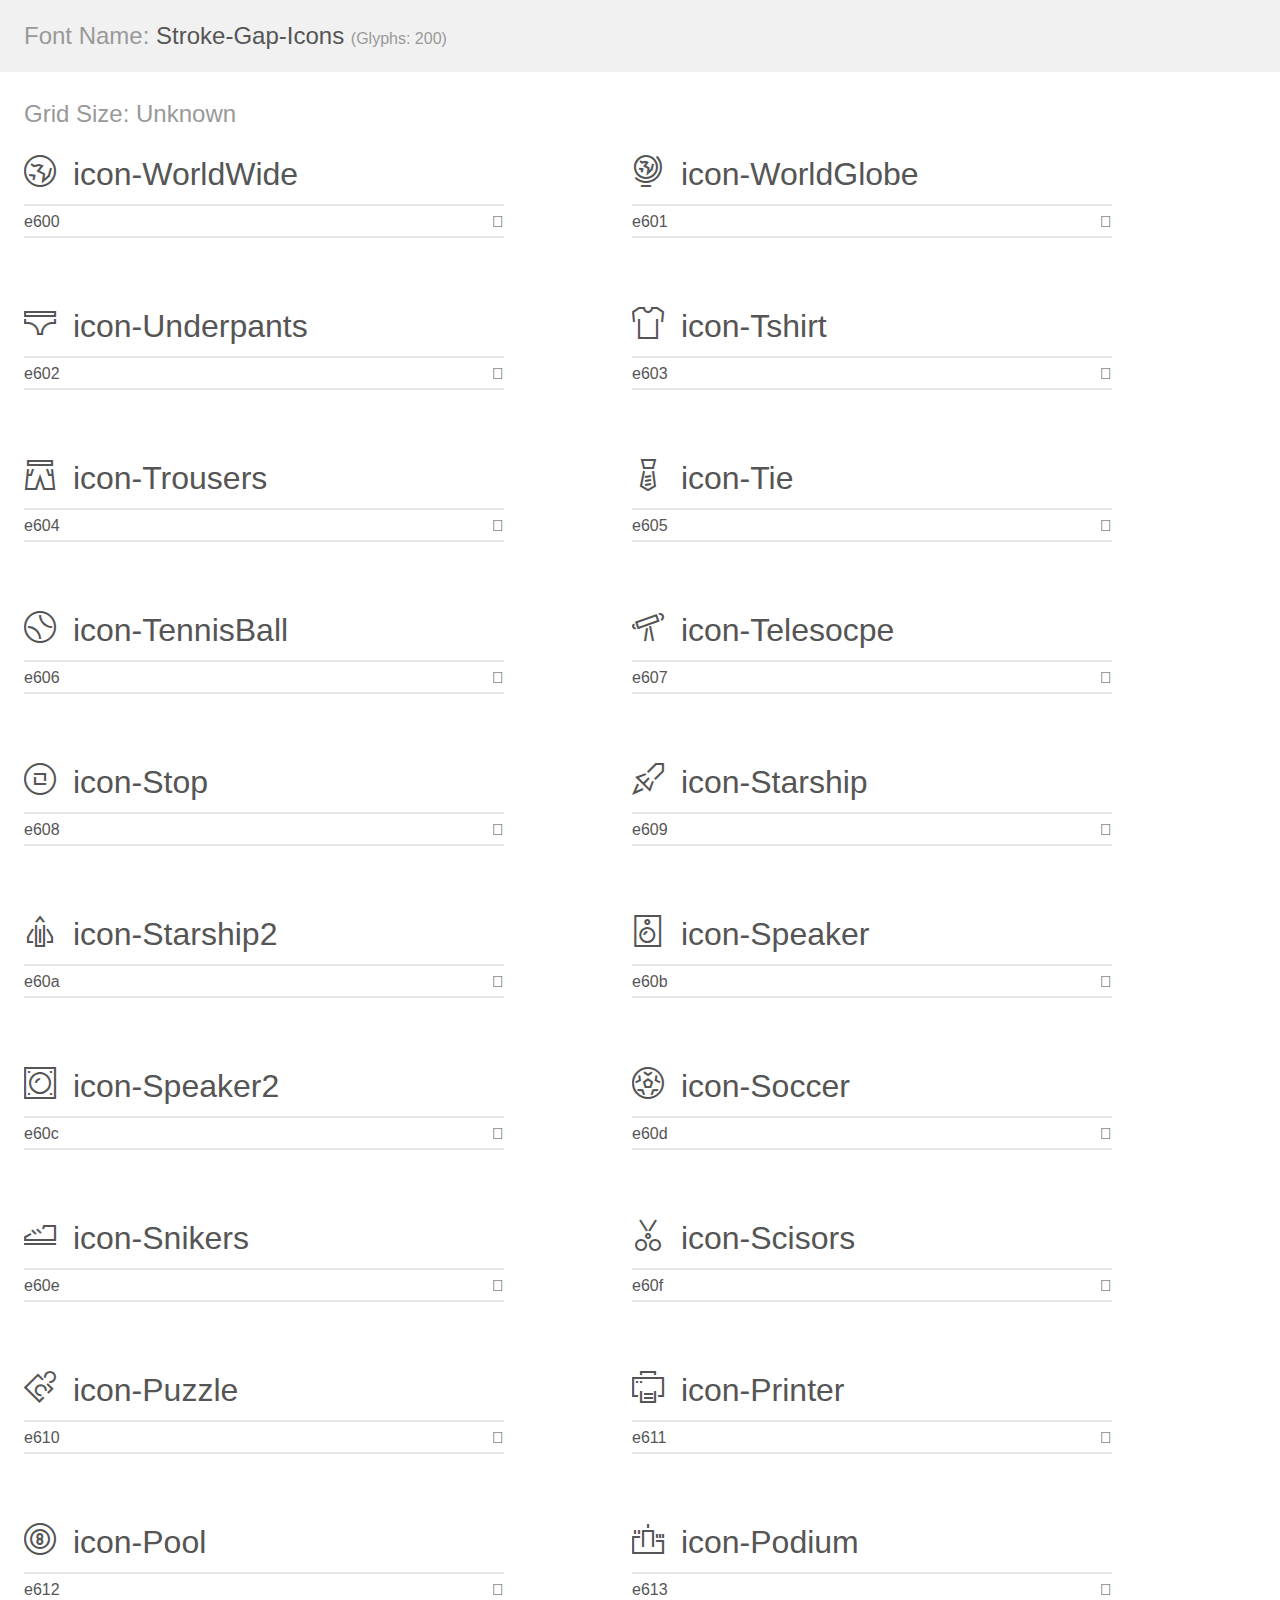
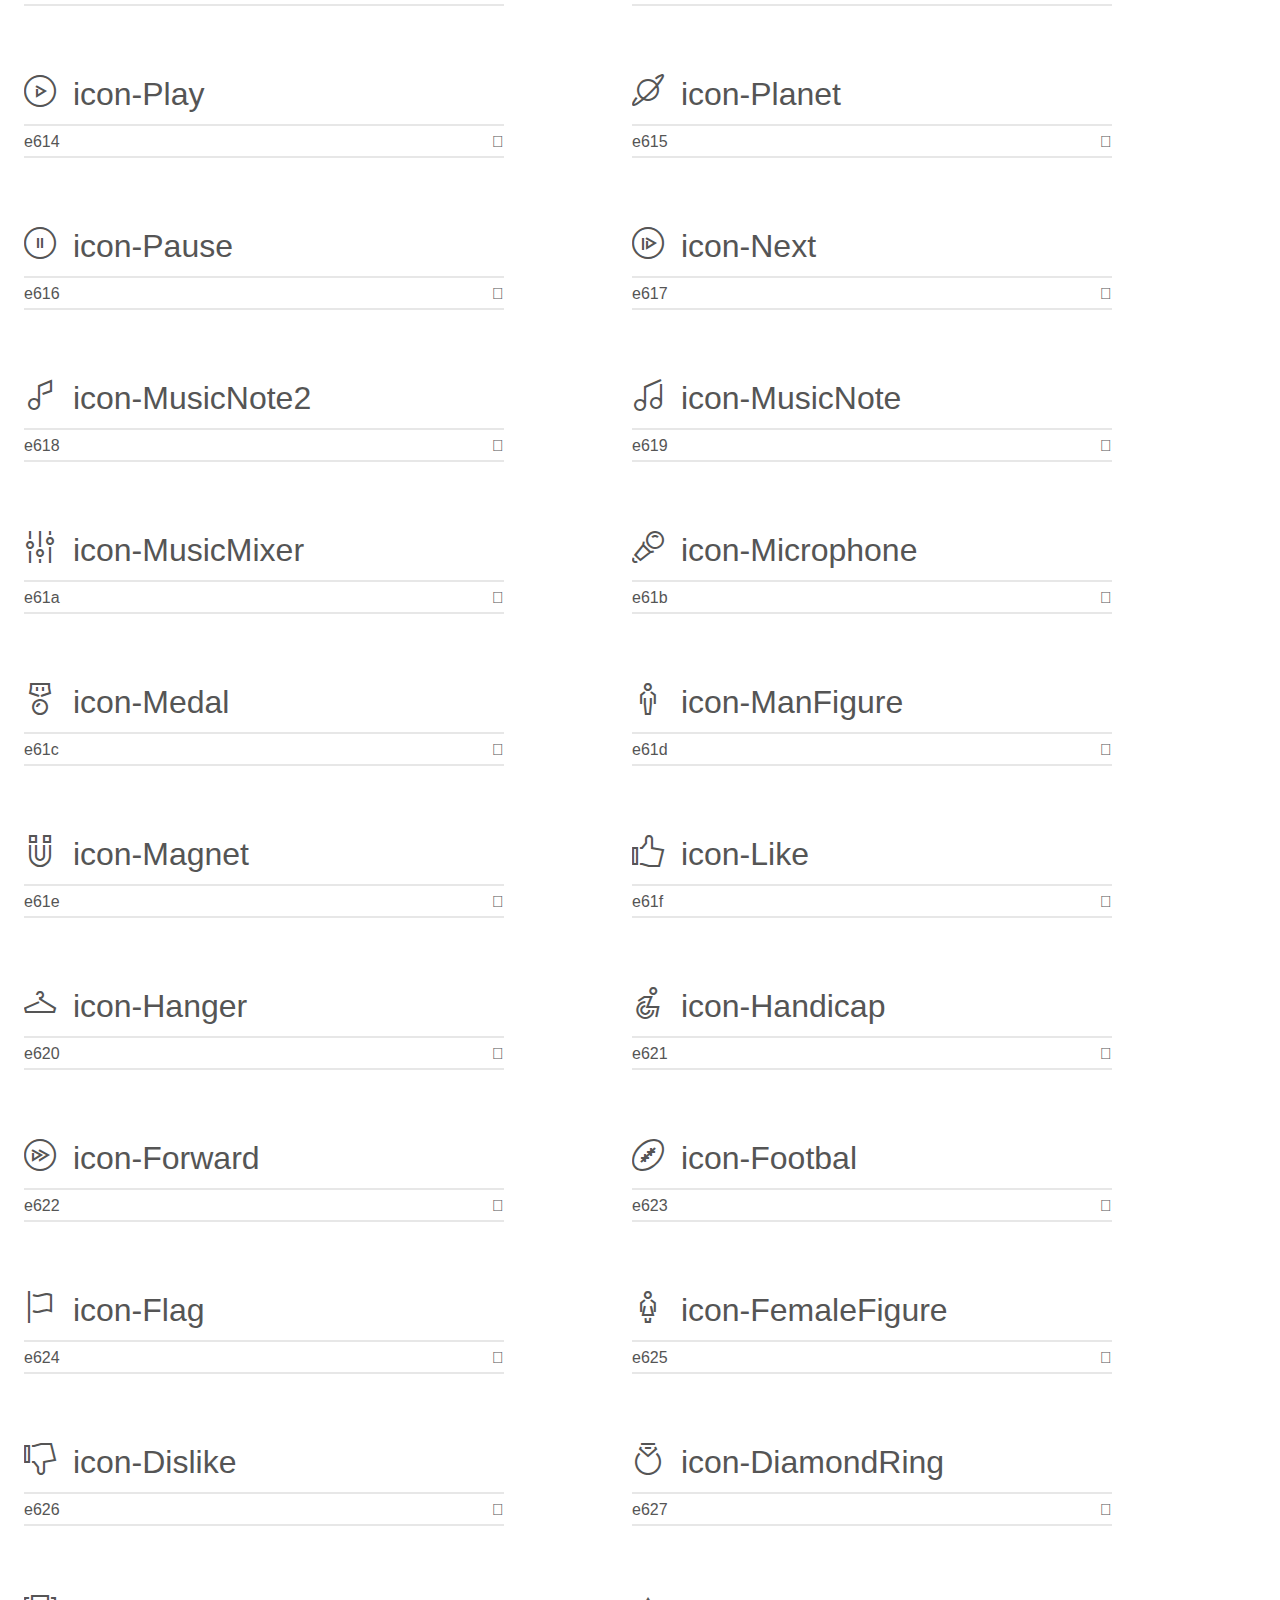
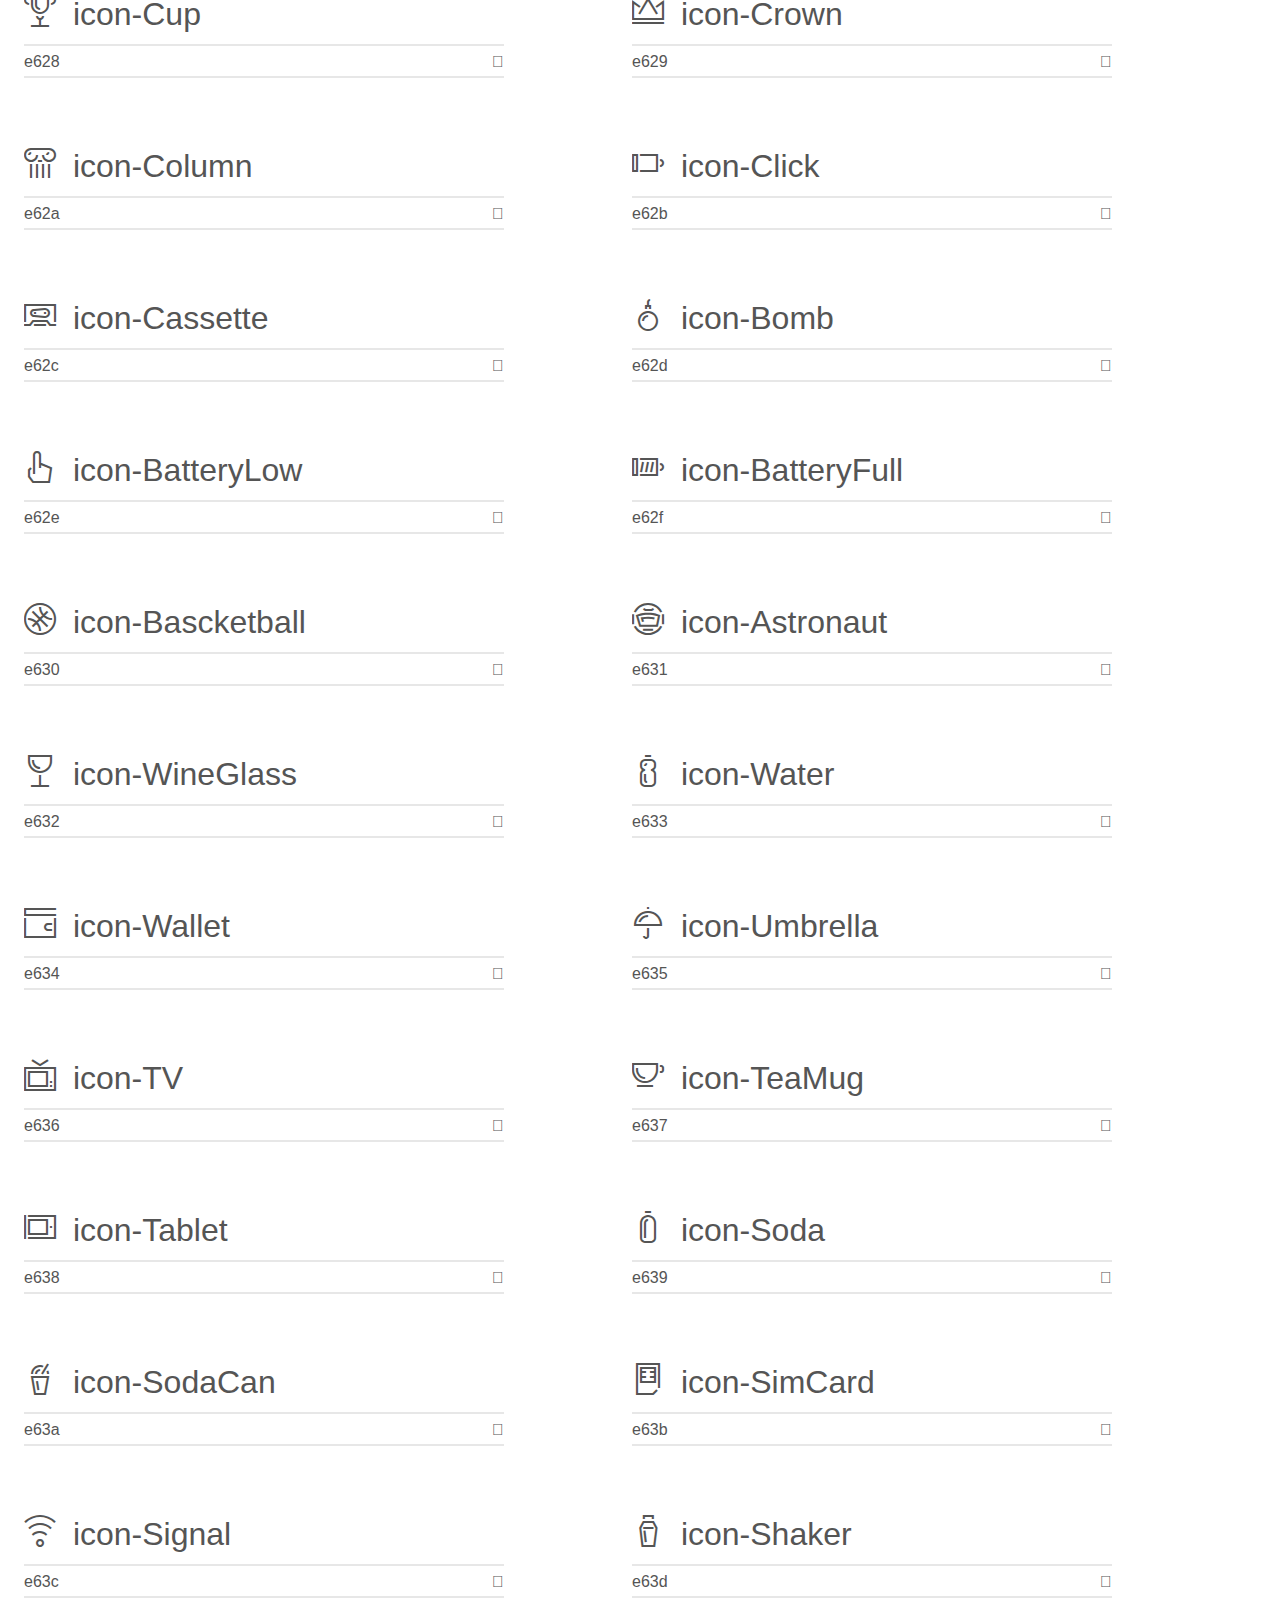
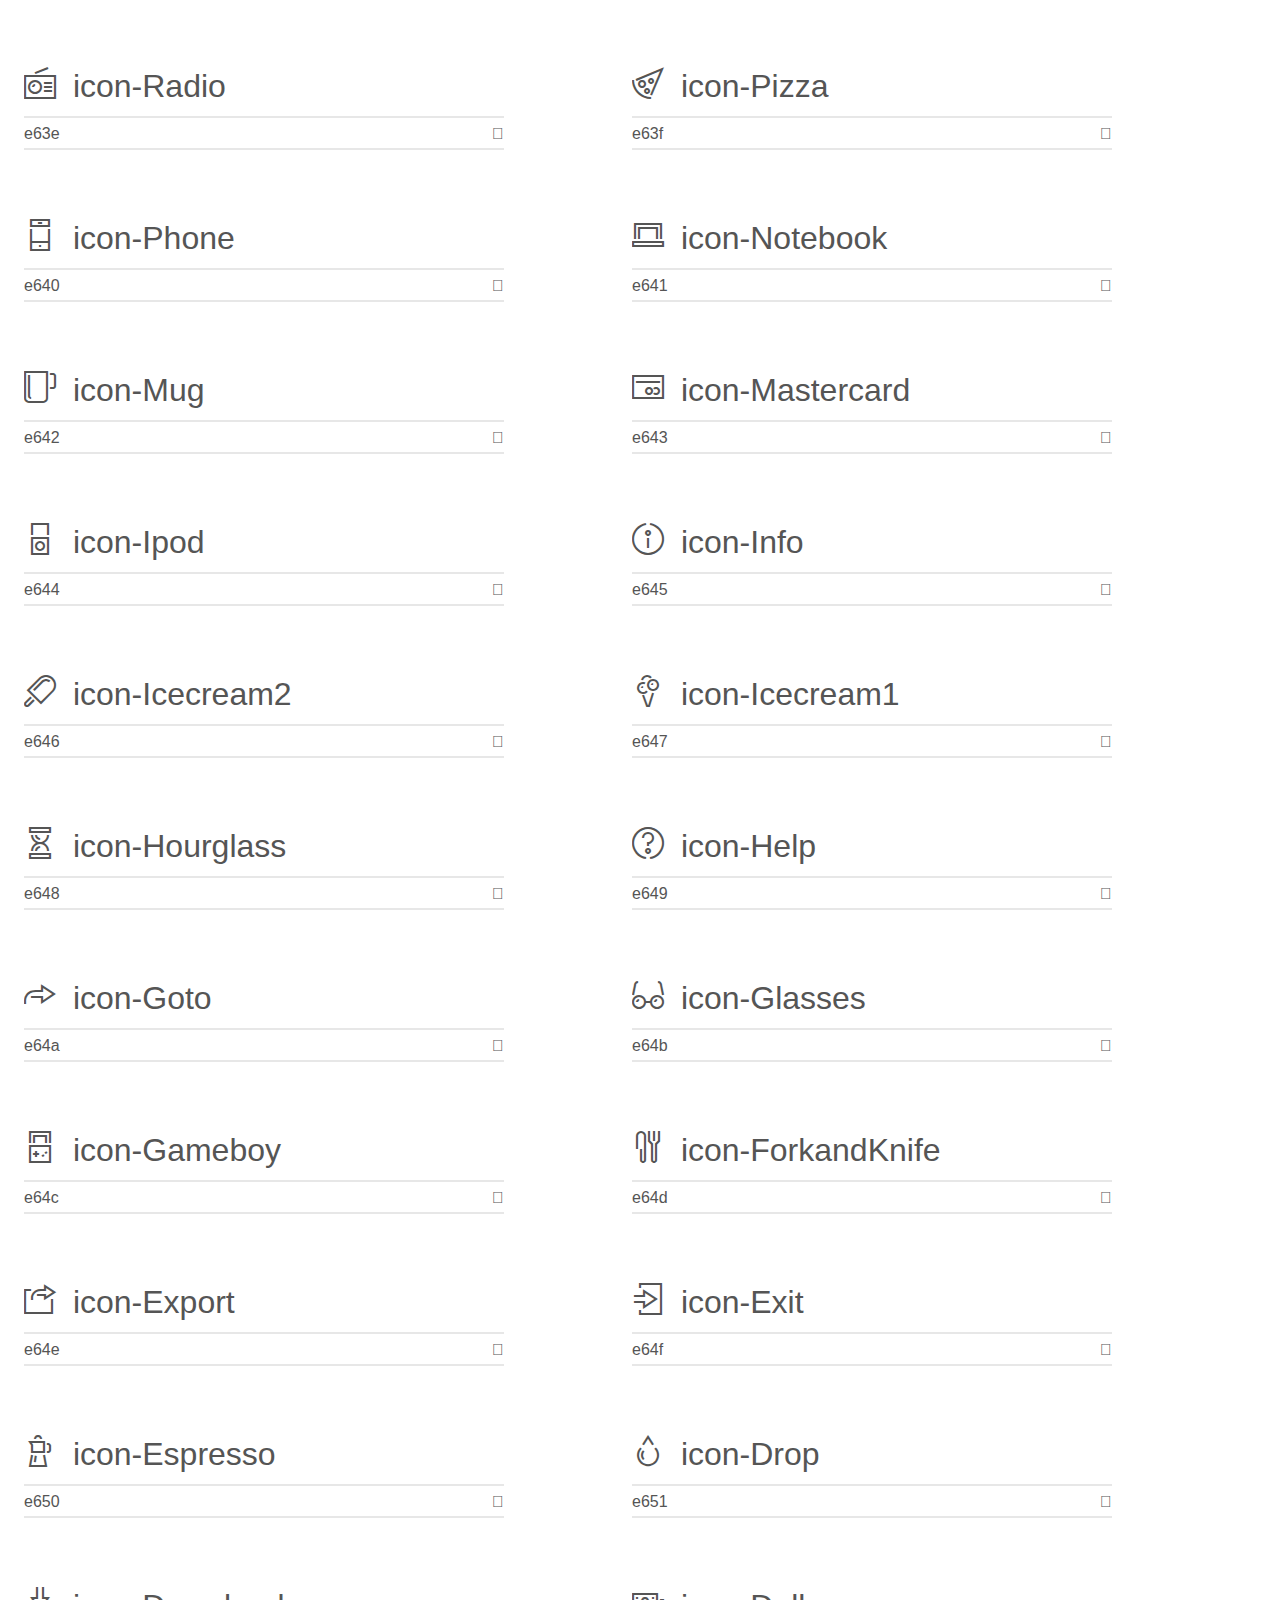
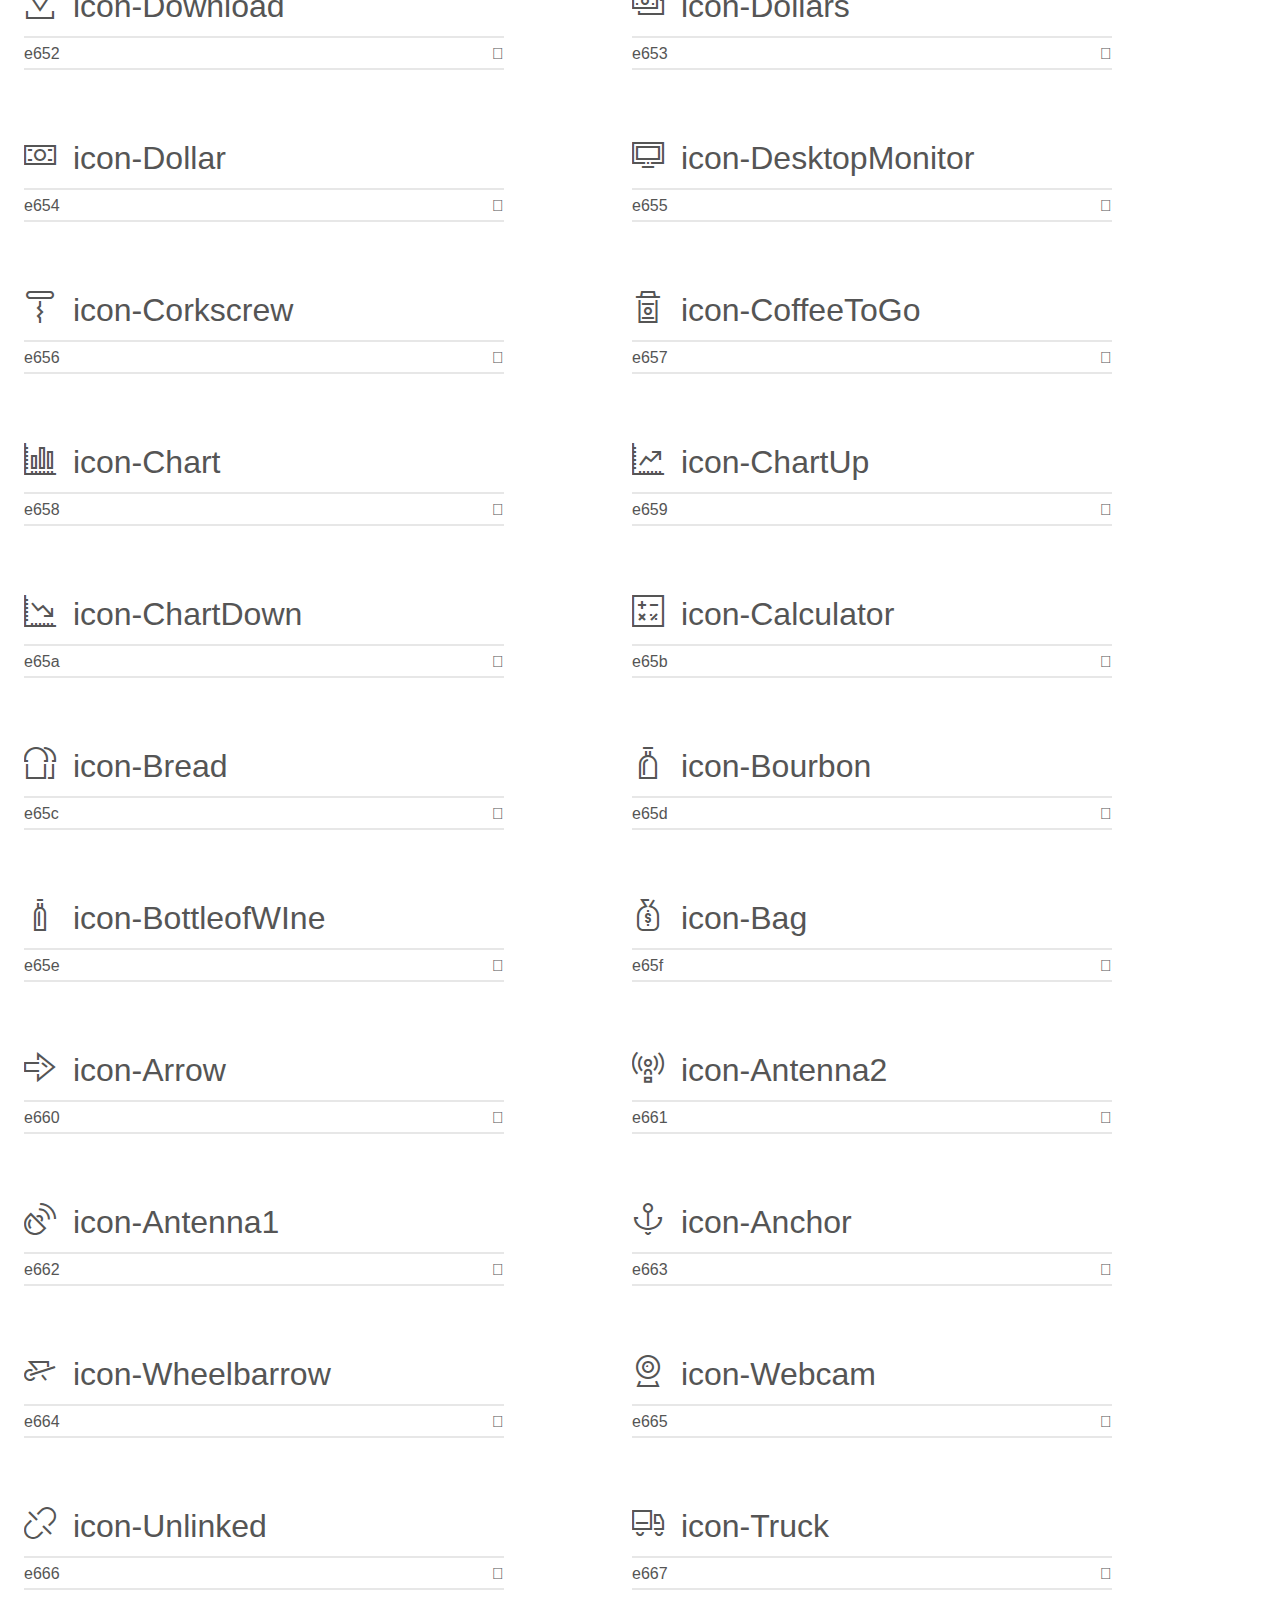
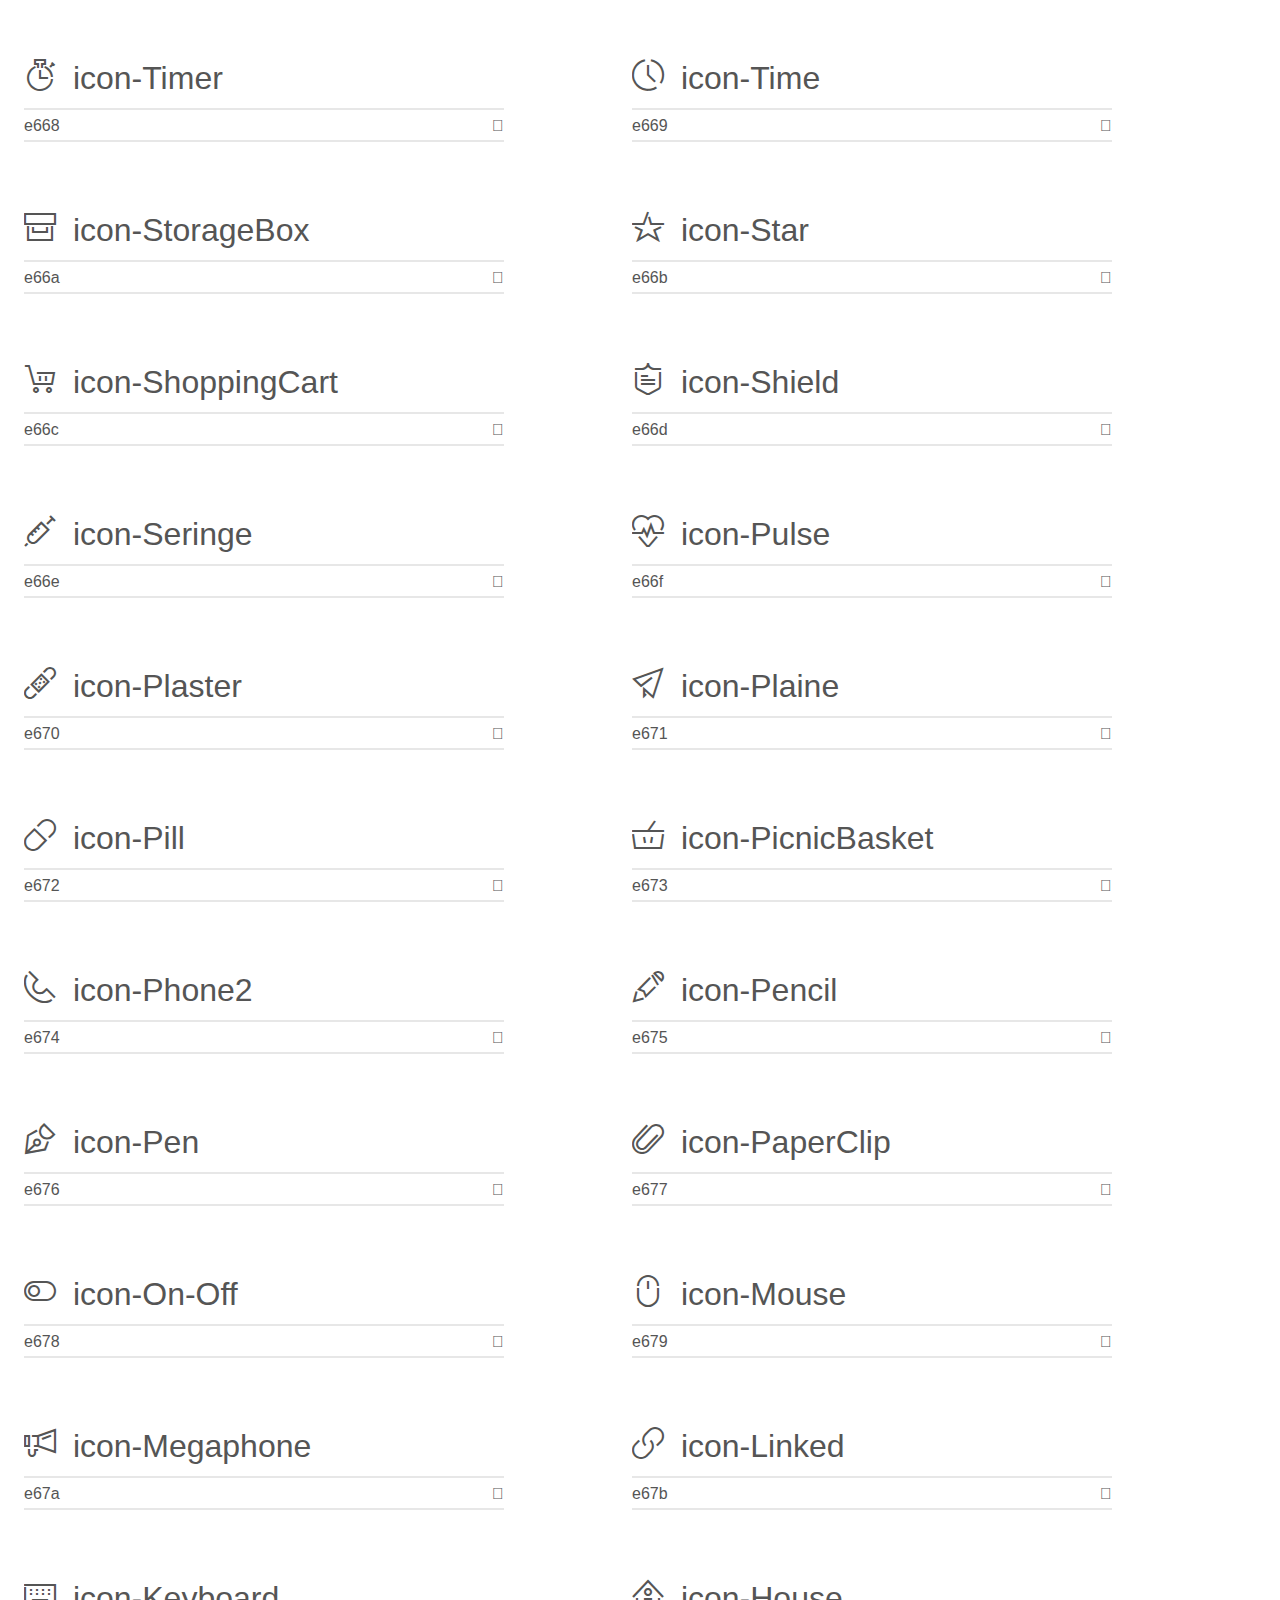
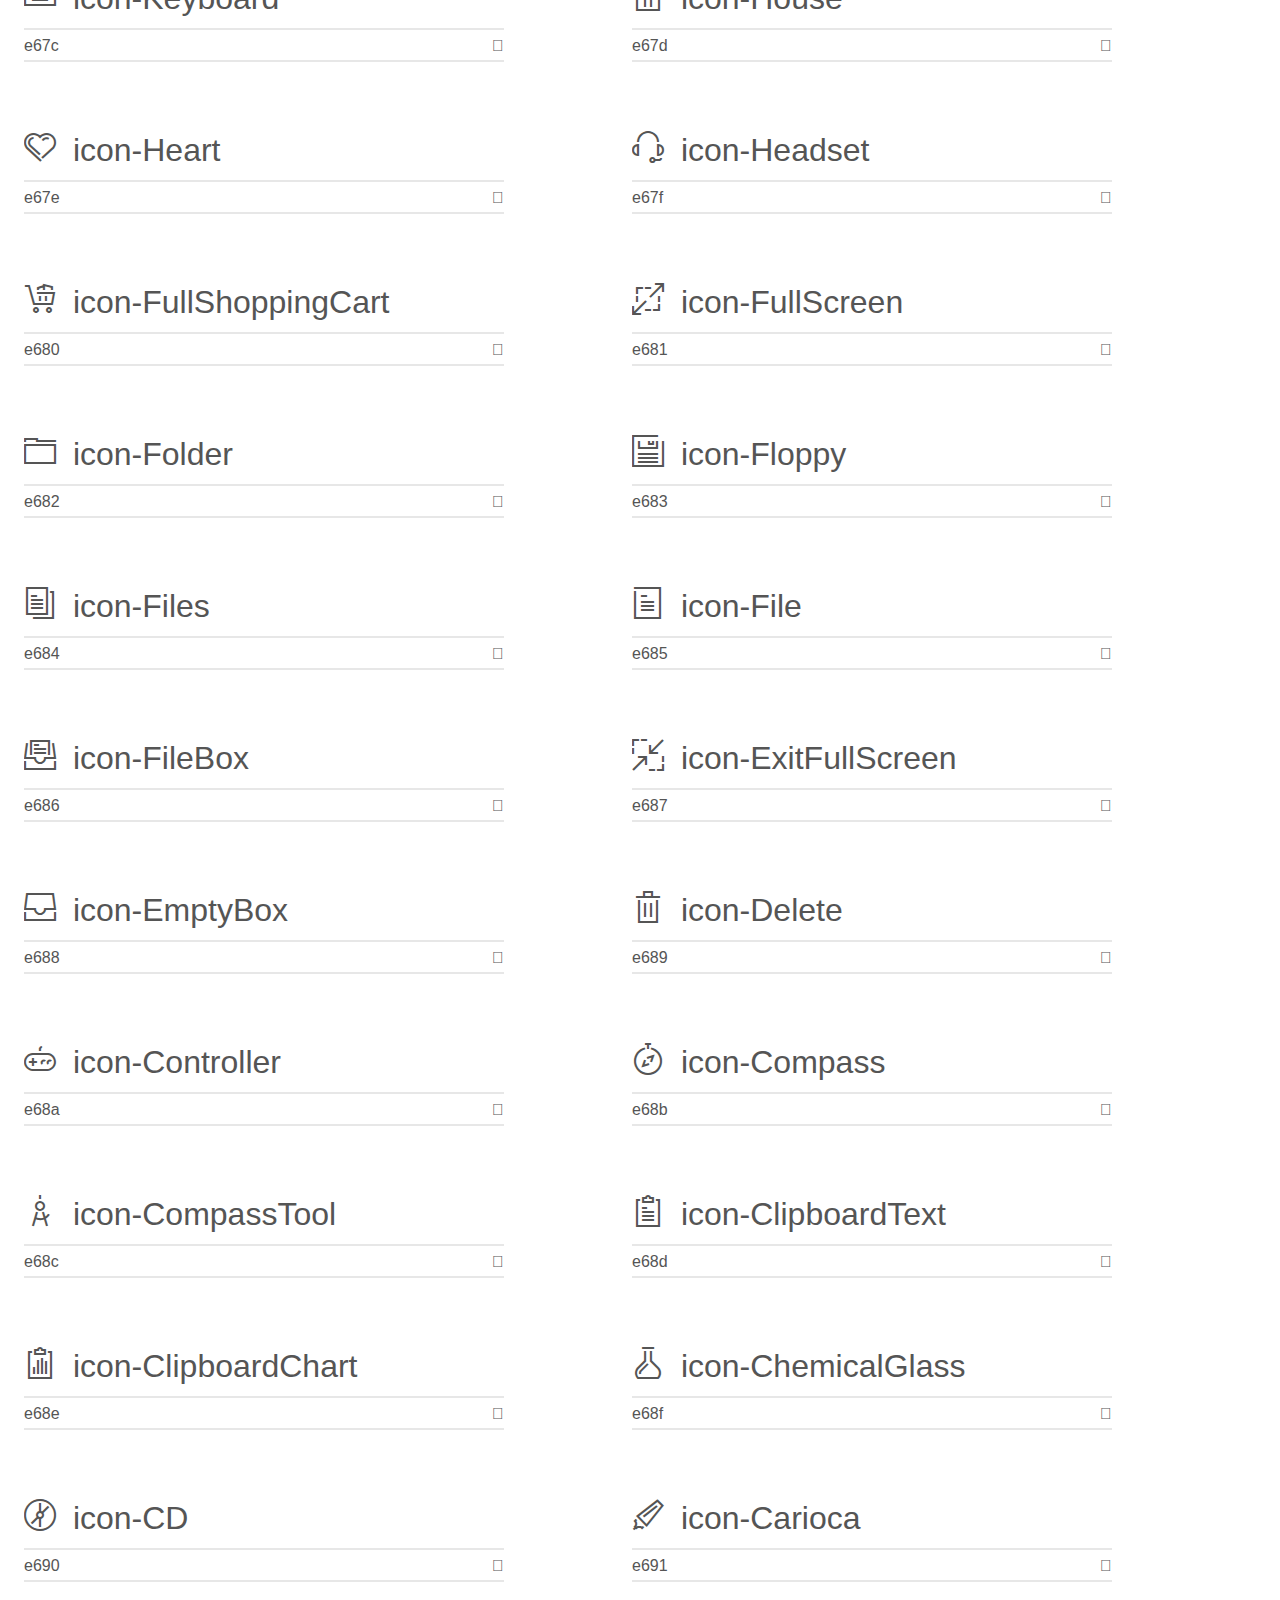
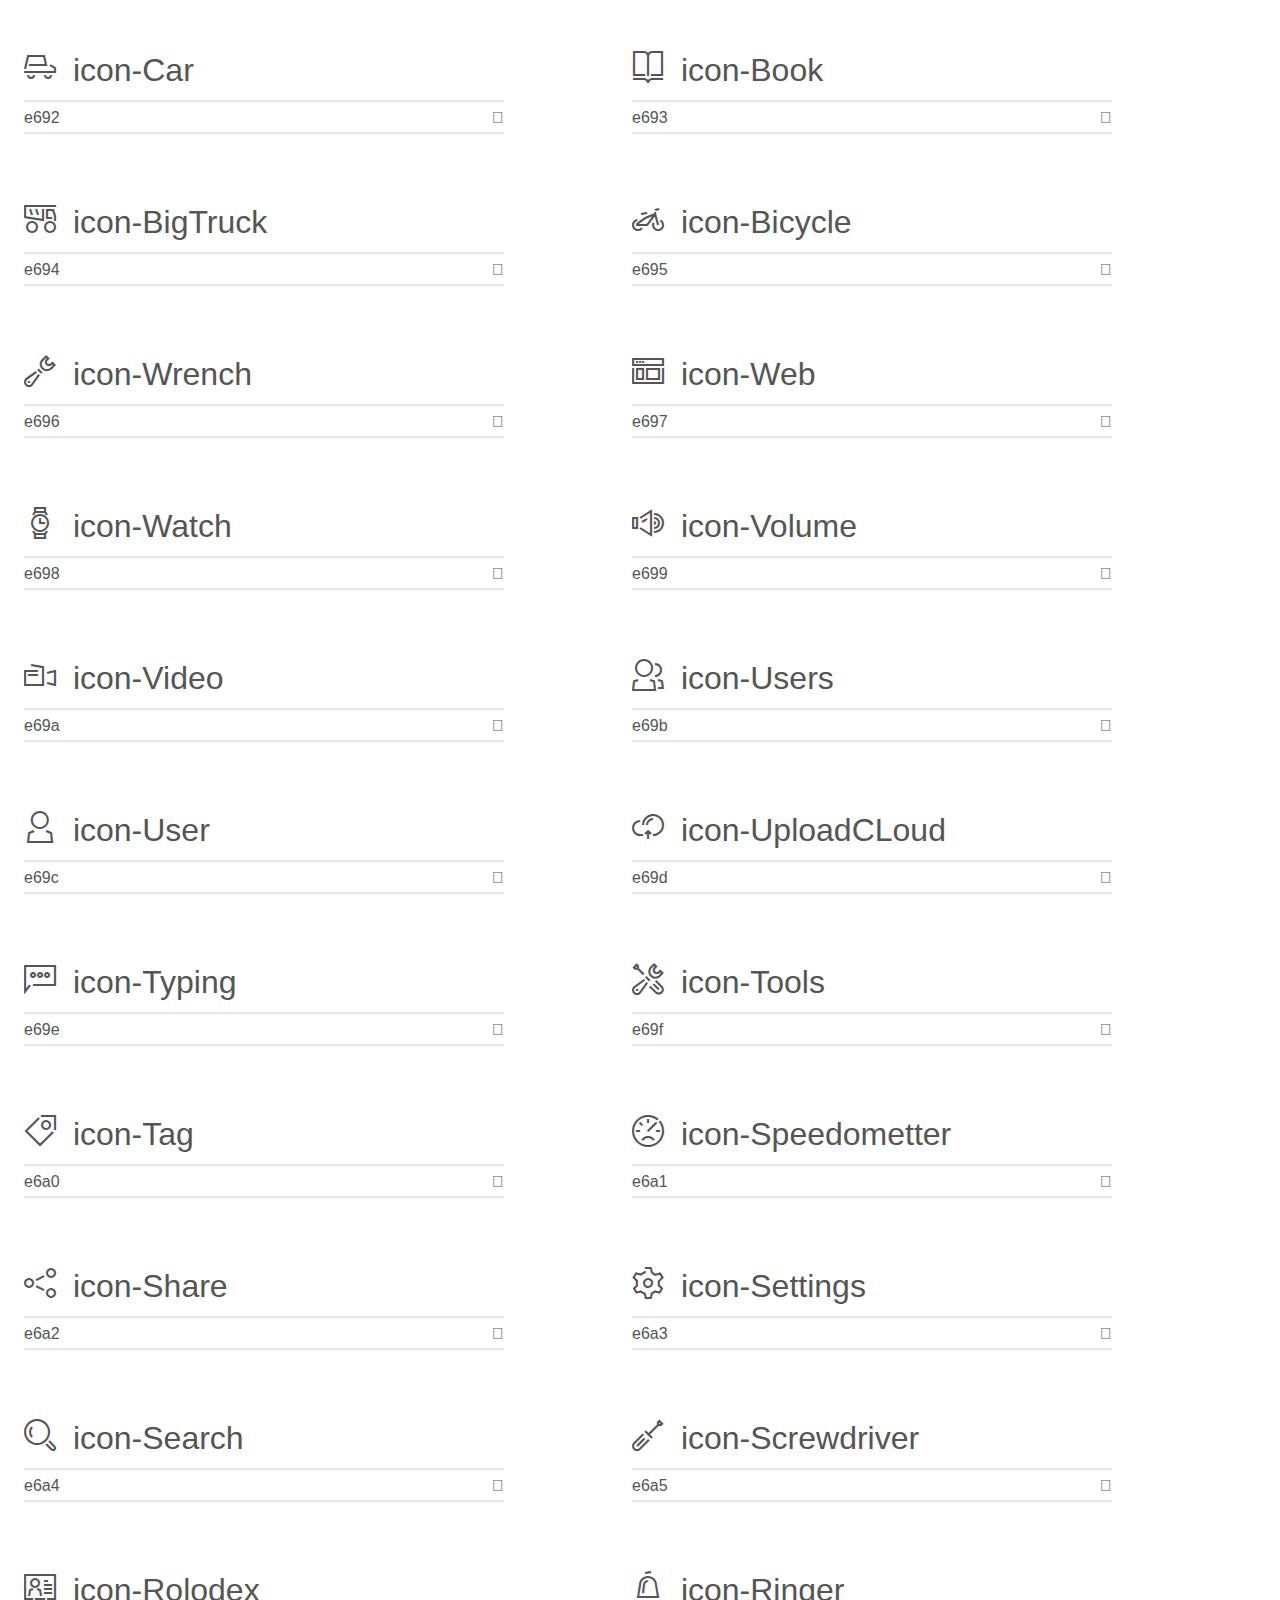
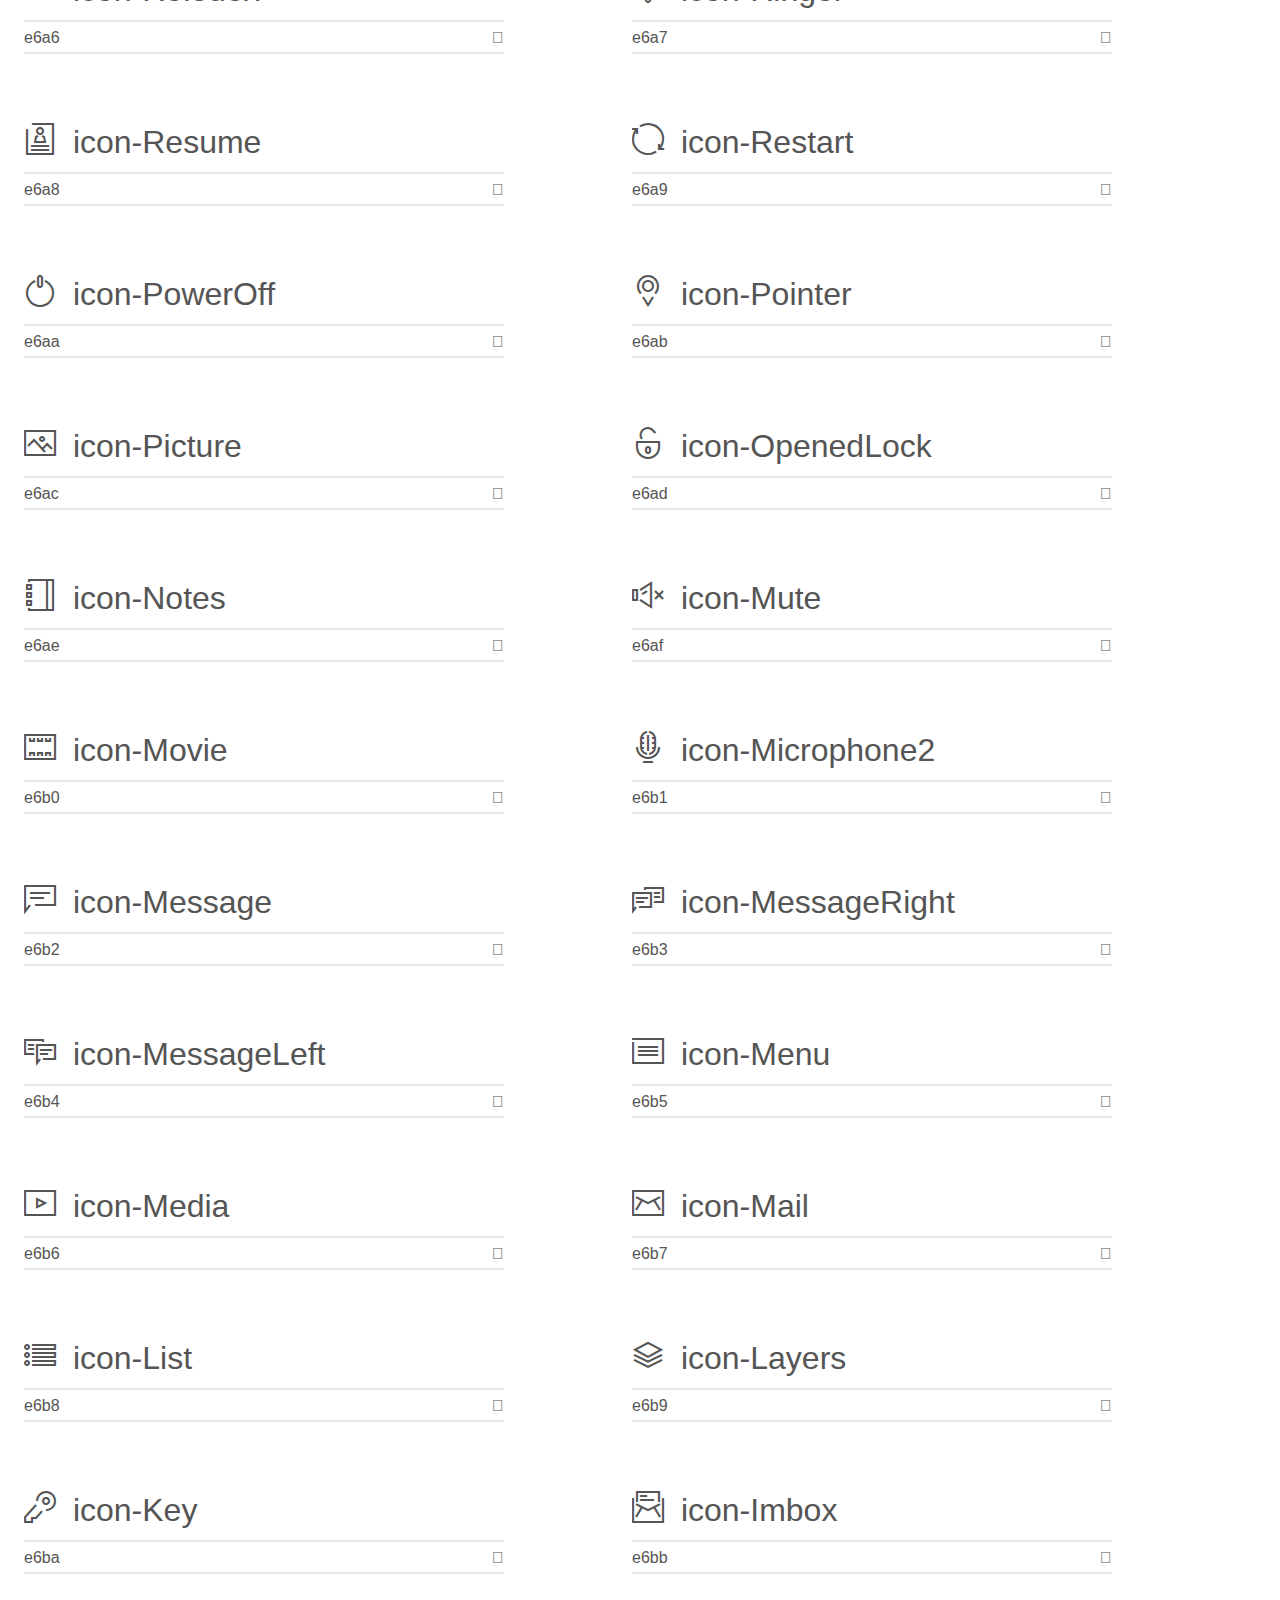
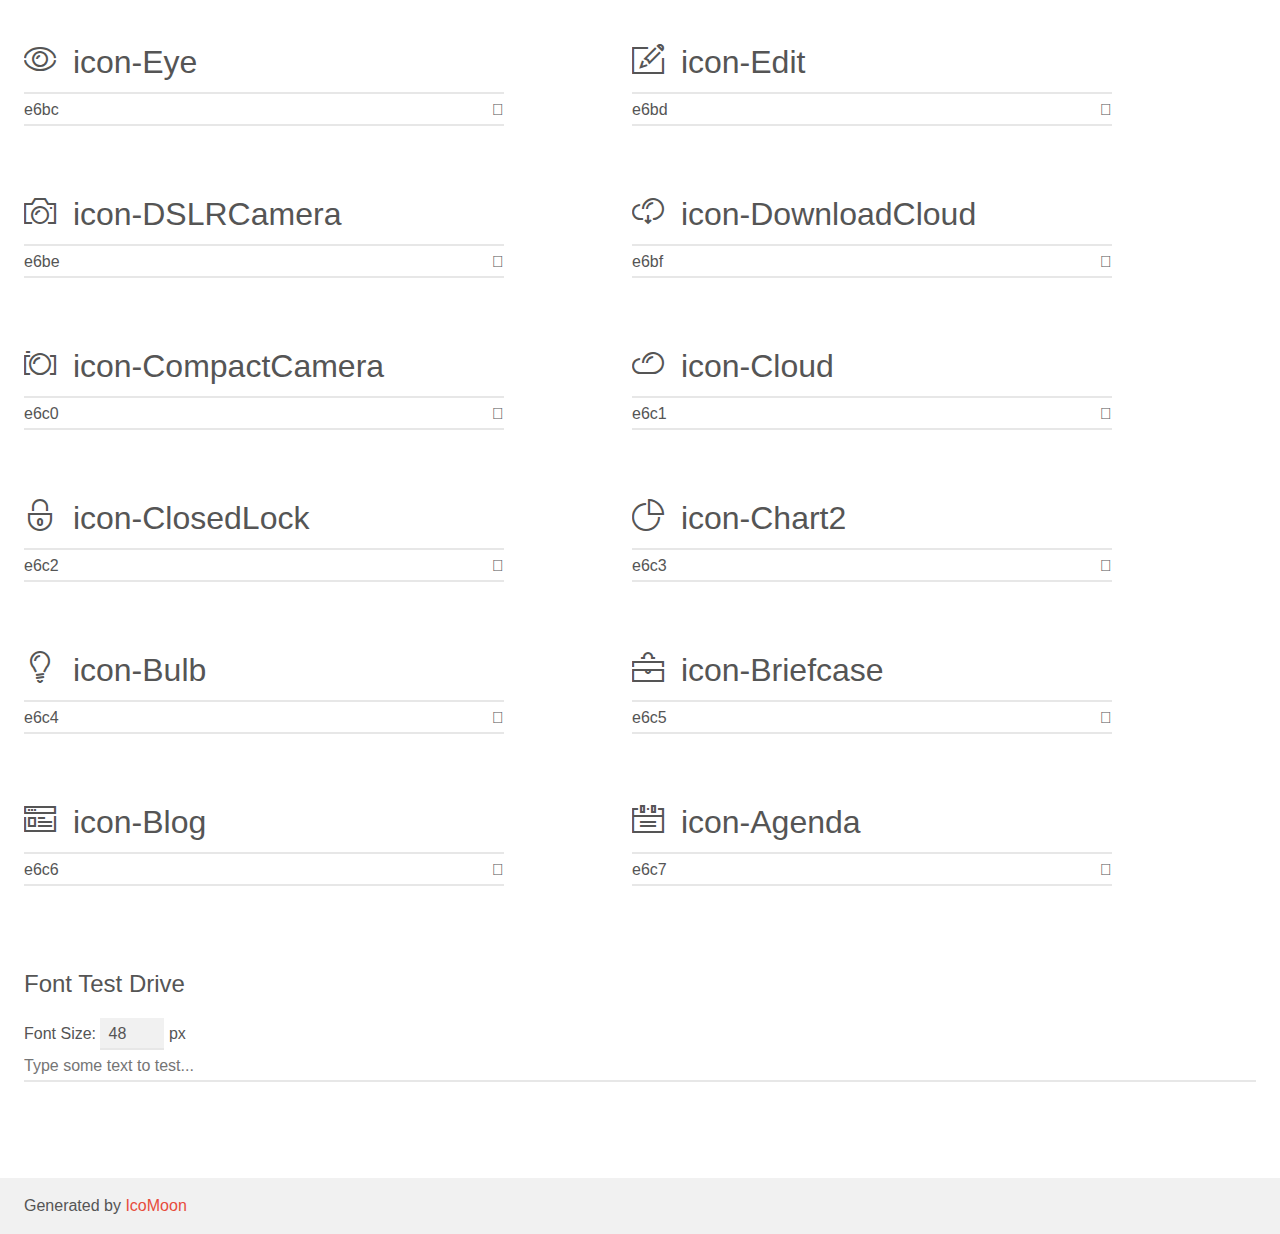
<file: assets/Stroke-Gap-Icons-Webfont/demo.html>
<!doctype html>
<html>
<head>
	<meta charset="utf-8">
	<title>IcoMoon Demo</title>
	<meta name="description" content="An Icon Font Generated By IcoMoon.io">
	<meta name="viewport" content="width=device-width">
	<link rel="stylesheet" href="demo-files/demo.css">
	<link rel="stylesheet" href="style.css">
	<!--[if lt IE 8]><!-->
	<link rel="stylesheet" href="ie7/ie7.css">
	<!--<![endif]-->
</head>
<body>
	<div class="bgc1 clearfix">
		<h1 class="mhmm mvm"><span class="fgc1">Font Name:</span> Stroke-Gap-Icons <small class="fgc1">(Glyphs:&nbsp;200)</small></h1>
	</div>
	<div class="clearfix mhl ptl">
		<h1 class="mvm mtn bshadow fgc1">Grid Size: Unknown</h1>
		<div class="glyph fs1">
			<div class="clearfix bshadow0 pbs">
				<span class="icon icon-WorldWide"></span><span class="mls"> icon-WorldWide</span>
			</div>
			<fieldset class="fs0 size1of1 clearfix hidden-false">
				<input type="text" readonly value="e600" class="unit size1of2" />
				<input type="text" maxlength="1" readonly value="&#xe600;" class="unitRight size1of2 talign-right" />
			</fieldset>
			<div class="fs0 bshadow0 clearfix hidden-true">
				<span class="unit pvs fgc1">liga: </span>
				<input type="text" readonly value="" class="liga unitRight" />
			</div>
		</div>
		<div class="glyph fs1">
			<div class="clearfix bshadow0 pbs">
				<span class="icon icon-WorldGlobe"></span><span class="mls"> icon-WorldGlobe</span>
			</div>
			<fieldset class="fs0 size1of1 clearfix hidden-false">
				<input type="text" readonly value="e601" class="unit size1of2" />
				<input type="text" maxlength="1" readonly value="&#xe601;" class="unitRight size1of2 talign-right" />
			</fieldset>
			<div class="fs0 bshadow0 clearfix hidden-true">
				<span class="unit pvs fgc1">liga: </span>
				<input type="text" readonly value="" class="liga unitRight" />
			</div>
		</div>
		<div class="glyph fs1">
			<div class="clearfix bshadow0 pbs">
				<span class="icon icon-Underpants"></span><span class="mls"> icon-Underpants</span>
			</div>
			<fieldset class="fs0 size1of1 clearfix hidden-false">
				<input type="text" readonly value="e602" class="unit size1of2" />
				<input type="text" maxlength="1" readonly value="&#xe602;" class="unitRight size1of2 talign-right" />
			</fieldset>
			<div class="fs0 bshadow0 clearfix hidden-true">
				<span class="unit pvs fgc1">liga: </span>
				<input type="text" readonly value="" class="liga unitRight" />
			</div>
		</div>
		<div class="glyph fs1">
			<div class="clearfix bshadow0 pbs">
				<span class="icon icon-Tshirt"></span><span class="mls"> icon-Tshirt</span>
			</div>
			<fieldset class="fs0 size1of1 clearfix hidden-false">
				<input type="text" readonly value="e603" class="unit size1of2" />
				<input type="text" maxlength="1" readonly value="&#xe603;" class="unitRight size1of2 talign-right" />
			</fieldset>
			<div class="fs0 bshadow0 clearfix hidden-true">
				<span class="unit pvs fgc1">liga: </span>
				<input type="text" readonly value="" class="liga unitRight" />
			</div>
		</div>
		<div class="glyph fs1">
			<div class="clearfix bshadow0 pbs">
				<span class="icon icon-Trousers"></span><span class="mls"> icon-Trousers</span>
			</div>
			<fieldset class="fs0 size1of1 clearfix hidden-false">
				<input type="text" readonly value="e604" class="unit size1of2" />
				<input type="text" maxlength="1" readonly value="&#xe604;" class="unitRight size1of2 talign-right" />
			</fieldset>
			<div class="fs0 bshadow0 clearfix hidden-true">
				<span class="unit pvs fgc1">liga: </span>
				<input type="text" readonly value="" class="liga unitRight" />
			</div>
		</div>
		<div class="glyph fs1">
			<div class="clearfix bshadow0 pbs">
				<span class="icon icon-Tie"></span><span class="mls"> icon-Tie</span>
			</div>
			<fieldset class="fs0 size1of1 clearfix hidden-false">
				<input type="text" readonly value="e605" class="unit size1of2" />
				<input type="text" maxlength="1" readonly value="&#xe605;" class="unitRight size1of2 talign-right" />
			</fieldset>
			<div class="fs0 bshadow0 clearfix hidden-true">
				<span class="unit pvs fgc1">liga: </span>
				<input type="text" readonly value="" class="liga unitRight" />
			</div>
		</div>
		<div class="glyph fs1">
			<div class="clearfix bshadow0 pbs">
				<span class="icon icon-TennisBall"></span><span class="mls"> icon-TennisBall</span>
			</div>
			<fieldset class="fs0 size1of1 clearfix hidden-false">
				<input type="text" readonly value="e606" class="unit size1of2" />
				<input type="text" maxlength="1" readonly value="&#xe606;" class="unitRight size1of2 talign-right" />
			</fieldset>
			<div class="fs0 bshadow0 clearfix hidden-true">
				<span class="unit pvs fgc1">liga: </span>
				<input type="text" readonly value="" class="liga unitRight" />
			</div>
		</div>
		<div class="glyph fs1">
			<div class="clearfix bshadow0 pbs">
				<span class="icon icon-Telesocpe"></span><span class="mls"> icon-Telesocpe</span>
			</div>
			<fieldset class="fs0 size1of1 clearfix hidden-false">
				<input type="text" readonly value="e607" class="unit size1of2" />
				<input type="text" maxlength="1" readonly value="&#xe607;" class="unitRight size1of2 talign-right" />
			</fieldset>
			<div class="fs0 bshadow0 clearfix hidden-true">
				<span class="unit pvs fgc1">liga: </span>
				<input type="text" readonly value="" class="liga unitRight" />
			</div>
		</div>
		<div class="glyph fs1">
			<div class="clearfix bshadow0 pbs">
				<span class="icon icon-Stop"></span><span class="mls"> icon-Stop</span>
			</div>
			<fieldset class="fs0 size1of1 clearfix hidden-false">
				<input type="text" readonly value="e608" class="unit size1of2" />
				<input type="text" maxlength="1" readonly value="&#xe608;" class="unitRight size1of2 talign-right" />
			</fieldset>
			<div class="fs0 bshadow0 clearfix hidden-true">
				<span class="unit pvs fgc1">liga: </span>
				<input type="text" readonly value="" class="liga unitRight" />
			</div>
		</div>
		<div class="glyph fs1">
			<div class="clearfix bshadow0 pbs">
				<span class="icon icon-Starship"></span><span class="mls"> icon-Starship</span>
			</div>
			<fieldset class="fs0 size1of1 clearfix hidden-false">
				<input type="text" readonly value="e609" class="unit size1of2" />
				<input type="text" maxlength="1" readonly value="&#xe609;" class="unitRight size1of2 talign-right" />
			</fieldset>
			<div class="fs0 bshadow0 clearfix hidden-true">
				<span class="unit pvs fgc1">liga: </span>
				<input type="text" readonly value="" class="liga unitRight" />
			</div>
		</div>
		<div class="glyph fs1">
			<div class="clearfix bshadow0 pbs">
				<span class="icon icon-Starship2"></span><span class="mls"> icon-Starship2</span>
			</div>
			<fieldset class="fs0 size1of1 clearfix hidden-false">
				<input type="text" readonly value="e60a" class="unit size1of2" />
				<input type="text" maxlength="1" readonly value="&#xe60a;" class="unitRight size1of2 talign-right" />
			</fieldset>
			<div class="fs0 bshadow0 clearfix hidden-true">
				<span class="unit pvs fgc1">liga: </span>
				<input type="text" readonly value="" class="liga unitRight" />
			</div>
		</div>
		<div class="glyph fs1">
			<div class="clearfix bshadow0 pbs">
				<span class="icon icon-Speaker"></span><span class="mls"> icon-Speaker</span>
			</div>
			<fieldset class="fs0 size1of1 clearfix hidden-false">
				<input type="text" readonly value="e60b" class="unit size1of2" />
				<input type="text" maxlength="1" readonly value="&#xe60b;" class="unitRight size1of2 talign-right" />
			</fieldset>
			<div class="fs0 bshadow0 clearfix hidden-true">
				<span class="unit pvs fgc1">liga: </span>
				<input type="text" readonly value="" class="liga unitRight" />
			</div>
		</div>
		<div class="glyph fs1">
			<div class="clearfix bshadow0 pbs">
				<span class="icon icon-Speaker2"></span><span class="mls"> icon-Speaker2</span>
			</div>
			<fieldset class="fs0 size1of1 clearfix hidden-false">
				<input type="text" readonly value="e60c" class="unit size1of2" />
				<input type="text" maxlength="1" readonly value="&#xe60c;" class="unitRight size1of2 talign-right" />
			</fieldset>
			<div class="fs0 bshadow0 clearfix hidden-true">
				<span class="unit pvs fgc1">liga: </span>
				<input type="text" readonly value="" class="liga unitRight" />
			</div>
		</div>
		<div class="glyph fs1">
			<div class="clearfix bshadow0 pbs">
				<span class="icon icon-Soccer"></span><span class="mls"> icon-Soccer</span>
			</div>
			<fieldset class="fs0 size1of1 clearfix hidden-false">
				<input type="text" readonly value="e60d" class="unit size1of2" />
				<input type="text" maxlength="1" readonly value="&#xe60d;" class="unitRight size1of2 talign-right" />
			</fieldset>
			<div class="fs0 bshadow0 clearfix hidden-true">
				<span class="unit pvs fgc1">liga: </span>
				<input type="text" readonly value="" class="liga unitRight" />
			</div>
		</div>
		<div class="glyph fs1">
			<div class="clearfix bshadow0 pbs">
				<span class="icon icon-Snikers"></span><span class="mls"> icon-Snikers</span>
			</div>
			<fieldset class="fs0 size1of1 clearfix hidden-false">
				<input type="text" readonly value="e60e" class="unit size1of2" />
				<input type="text" maxlength="1" readonly value="&#xe60e;" class="unitRight size1of2 talign-right" />
			</fieldset>
			<div class="fs0 bshadow0 clearfix hidden-true">
				<span class="unit pvs fgc1">liga: </span>
				<input type="text" readonly value="" class="liga unitRight" />
			</div>
		</div>
		<div class="glyph fs1">
			<div class="clearfix bshadow0 pbs">
				<span class="icon icon-Scisors"></span><span class="mls"> icon-Scisors</span>
			</div>
			<fieldset class="fs0 size1of1 clearfix hidden-false">
				<input type="text" readonly value="e60f" class="unit size1of2" />
				<input type="text" maxlength="1" readonly value="&#xe60f;" class="unitRight size1of2 talign-right" />
			</fieldset>
			<div class="fs0 bshadow0 clearfix hidden-true">
				<span class="unit pvs fgc1">liga: </span>
				<input type="text" readonly value="" class="liga unitRight" />
			</div>
		</div>
		<div class="glyph fs1">
			<div class="clearfix bshadow0 pbs">
				<span class="icon icon-Puzzle"></span><span class="mls"> icon-Puzzle</span>
			</div>
			<fieldset class="fs0 size1of1 clearfix hidden-false">
				<input type="text" readonly value="e610" class="unit size1of2" />
				<input type="text" maxlength="1" readonly value="&#xe610;" class="unitRight size1of2 talign-right" />
			</fieldset>
			<div class="fs0 bshadow0 clearfix hidden-true">
				<span class="unit pvs fgc1">liga: </span>
				<input type="text" readonly value="" class="liga unitRight" />
			</div>
		</div>
		<div class="glyph fs1">
			<div class="clearfix bshadow0 pbs">
				<span class="icon icon-Printer"></span><span class="mls"> icon-Printer</span>
			</div>
			<fieldset class="fs0 size1of1 clearfix hidden-false">
				<input type="text" readonly value="e611" class="unit size1of2" />
				<input type="text" maxlength="1" readonly value="&#xe611;" class="unitRight size1of2 talign-right" />
			</fieldset>
			<div class="fs0 bshadow0 clearfix hidden-true">
				<span class="unit pvs fgc1">liga: </span>
				<input type="text" readonly value="" class="liga unitRight" />
			</div>
		</div>
		<div class="glyph fs1">
			<div class="clearfix bshadow0 pbs">
				<span class="icon icon-Pool"></span><span class="mls"> icon-Pool</span>
			</div>
			<fieldset class="fs0 size1of1 clearfix hidden-false">
				<input type="text" readonly value="e612" class="unit size1of2" />
				<input type="text" maxlength="1" readonly value="&#xe612;" class="unitRight size1of2 talign-right" />
			</fieldset>
			<div class="fs0 bshadow0 clearfix hidden-true">
				<span class="unit pvs fgc1">liga: </span>
				<input type="text" readonly value="" class="liga unitRight" />
			</div>
		</div>
		<div class="glyph fs1">
			<div class="clearfix bshadow0 pbs">
				<span class="icon icon-Podium"></span><span class="mls"> icon-Podium</span>
			</div>
			<fieldset class="fs0 size1of1 clearfix hidden-false">
				<input type="text" readonly value="e613" class="unit size1of2" />
				<input type="text" maxlength="1" readonly value="&#xe613;" class="unitRight size1of2 talign-right" />
			</fieldset>
			<div class="fs0 bshadow0 clearfix hidden-true">
				<span class="unit pvs fgc1">liga: </span>
				<input type="text" readonly value="" class="liga unitRight" />
			</div>
		</div>
		<div class="glyph fs1">
			<div class="clearfix bshadow0 pbs">
				<span class="icon icon-Play"></span><span class="mls"> icon-Play</span>
			</div>
			<fieldset class="fs0 size1of1 clearfix hidden-false">
				<input type="text" readonly value="e614" class="unit size1of2" />
				<input type="text" maxlength="1" readonly value="&#xe614;" class="unitRight size1of2 talign-right" />
			</fieldset>
			<div class="fs0 bshadow0 clearfix hidden-true">
				<span class="unit pvs fgc1">liga: </span>
				<input type="text" readonly value="" class="liga unitRight" />
			</div>
		</div>
		<div class="glyph fs1">
			<div class="clearfix bshadow0 pbs">
				<span class="icon icon-Planet"></span><span class="mls"> icon-Planet</span>
			</div>
			<fieldset class="fs0 size1of1 clearfix hidden-false">
				<input type="text" readonly value="e615" class="unit size1of2" />
				<input type="text" maxlength="1" readonly value="&#xe615;" class="unitRight size1of2 talign-right" />
			</fieldset>
			<div class="fs0 bshadow0 clearfix hidden-true">
				<span class="unit pvs fgc1">liga: </span>
				<input type="text" readonly value="" class="liga unitRight" />
			</div>
		</div>
		<div class="glyph fs1">
			<div class="clearfix bshadow0 pbs">
				<span class="icon icon-Pause"></span><span class="mls"> icon-Pause</span>
			</div>
			<fieldset class="fs0 size1of1 clearfix hidden-false">
				<input type="text" readonly value="e616" class="unit size1of2" />
				<input type="text" maxlength="1" readonly value="&#xe616;" class="unitRight size1of2 talign-right" />
			</fieldset>
			<div class="fs0 bshadow0 clearfix hidden-true">
				<span class="unit pvs fgc1">liga: </span>
				<input type="text" readonly value="" class="liga unitRight" />
			</div>
		</div>
		<div class="glyph fs1">
			<div class="clearfix bshadow0 pbs">
				<span class="icon icon-Next"></span><span class="mls"> icon-Next</span>
			</div>
			<fieldset class="fs0 size1of1 clearfix hidden-false">
				<input type="text" readonly value="e617" class="unit size1of2" />
				<input type="text" maxlength="1" readonly value="&#xe617;" class="unitRight size1of2 talign-right" />
			</fieldset>
			<div class="fs0 bshadow0 clearfix hidden-true">
				<span class="unit pvs fgc1">liga: </span>
				<input type="text" readonly value="" class="liga unitRight" />
			</div>
		</div>
		<div class="glyph fs1">
			<div class="clearfix bshadow0 pbs">
				<span class="icon icon-MusicNote2"></span><span class="mls"> icon-MusicNote2</span>
			</div>
			<fieldset class="fs0 size1of1 clearfix hidden-false">
				<input type="text" readonly value="e618" class="unit size1of2" />
				<input type="text" maxlength="1" readonly value="&#xe618;" class="unitRight size1of2 talign-right" />
			</fieldset>
			<div class="fs0 bshadow0 clearfix hidden-true">
				<span class="unit pvs fgc1">liga: </span>
				<input type="text" readonly value="" class="liga unitRight" />
			</div>
		</div>
		<div class="glyph fs1">
			<div class="clearfix bshadow0 pbs">
				<span class="icon icon-MusicNote"></span><span class="mls"> icon-MusicNote</span>
			</div>
			<fieldset class="fs0 size1of1 clearfix hidden-false">
				<input type="text" readonly value="e619" class="unit size1of2" />
				<input type="text" maxlength="1" readonly value="&#xe619;" class="unitRight size1of2 talign-right" />
			</fieldset>
			<div class="fs0 bshadow0 clearfix hidden-true">
				<span class="unit pvs fgc1">liga: </span>
				<input type="text" readonly value="" class="liga unitRight" />
			</div>
		</div>
		<div class="glyph fs1">
			<div class="clearfix bshadow0 pbs">
				<span class="icon icon-MusicMixer"></span><span class="mls"> icon-MusicMixer</span>
			</div>
			<fieldset class="fs0 size1of1 clearfix hidden-false">
				<input type="text" readonly value="e61a" class="unit size1of2" />
				<input type="text" maxlength="1" readonly value="&#xe61a;" class="unitRight size1of2 talign-right" />
			</fieldset>
			<div class="fs0 bshadow0 clearfix hidden-true">
				<span class="unit pvs fgc1">liga: </span>
				<input type="text" readonly value="" class="liga unitRight" />
			</div>
		</div>
		<div class="glyph fs1">
			<div class="clearfix bshadow0 pbs">
				<span class="icon icon-Microphone"></span><span class="mls"> icon-Microphone</span>
			</div>
			<fieldset class="fs0 size1of1 clearfix hidden-false">
				<input type="text" readonly value="e61b" class="unit size1of2" />
				<input type="text" maxlength="1" readonly value="&#xe61b;" class="unitRight size1of2 talign-right" />
			</fieldset>
			<div class="fs0 bshadow0 clearfix hidden-true">
				<span class="unit pvs fgc1">liga: </span>
				<input type="text" readonly value="" class="liga unitRight" />
			</div>
		</div>
		<div class="glyph fs1">
			<div class="clearfix bshadow0 pbs">
				<span class="icon icon-Medal"></span><span class="mls"> icon-Medal</span>
			</div>
			<fieldset class="fs0 size1of1 clearfix hidden-false">
				<input type="text" readonly value="e61c" class="unit size1of2" />
				<input type="text" maxlength="1" readonly value="&#xe61c;" class="unitRight size1of2 talign-right" />
			</fieldset>
			<div class="fs0 bshadow0 clearfix hidden-true">
				<span class="unit pvs fgc1">liga: </span>
				<input type="text" readonly value="" class="liga unitRight" />
			</div>
		</div>
		<div class="glyph fs1">
			<div class="clearfix bshadow0 pbs">
				<span class="icon icon-ManFigure"></span><span class="mls"> icon-ManFigure</span>
			</div>
			<fieldset class="fs0 size1of1 clearfix hidden-false">
				<input type="text" readonly value="e61d" class="unit size1of2" />
				<input type="text" maxlength="1" readonly value="&#xe61d;" class="unitRight size1of2 talign-right" />
			</fieldset>
			<div class="fs0 bshadow0 clearfix hidden-true">
				<span class="unit pvs fgc1">liga: </span>
				<input type="text" readonly value="" class="liga unitRight" />
			</div>
		</div>
		<div class="glyph fs1">
			<div class="clearfix bshadow0 pbs">
				<span class="icon icon-Magnet"></span><span class="mls"> icon-Magnet</span>
			</div>
			<fieldset class="fs0 size1of1 clearfix hidden-false">
				<input type="text" readonly value="e61e" class="unit size1of2" />
				<input type="text" maxlength="1" readonly value="&#xe61e;" class="unitRight size1of2 talign-right" />
			</fieldset>
			<div class="fs0 bshadow0 clearfix hidden-true">
				<span class="unit pvs fgc1">liga: </span>
				<input type="text" readonly value="" class="liga unitRight" />
			</div>
		</div>
		<div class="glyph fs1">
			<div class="clearfix bshadow0 pbs">
				<span class="icon icon-Like"></span><span class="mls"> icon-Like</span>
			</div>
			<fieldset class="fs0 size1of1 clearfix hidden-false">
				<input type="text" readonly value="e61f" class="unit size1of2" />
				<input type="text" maxlength="1" readonly value="&#xe61f;" class="unitRight size1of2 talign-right" />
			</fieldset>
			<div class="fs0 bshadow0 clearfix hidden-true">
				<span class="unit pvs fgc1">liga: </span>
				<input type="text" readonly value="" class="liga unitRight" />
			</div>
		</div>
		<div class="glyph fs1">
			<div class="clearfix bshadow0 pbs">
				<span class="icon icon-Hanger"></span><span class="mls"> icon-Hanger</span>
			</div>
			<fieldset class="fs0 size1of1 clearfix hidden-false">
				<input type="text" readonly value="e620" class="unit size1of2" />
				<input type="text" maxlength="1" readonly value="&#xe620;" class="unitRight size1of2 talign-right" />
			</fieldset>
			<div class="fs0 bshadow0 clearfix hidden-true">
				<span class="unit pvs fgc1">liga: </span>
				<input type="text" readonly value="" class="liga unitRight" />
			</div>
		</div>
		<div class="glyph fs1">
			<div class="clearfix bshadow0 pbs">
				<span class="icon icon-Handicap"></span><span class="mls"> icon-Handicap</span>
			</div>
			<fieldset class="fs0 size1of1 clearfix hidden-false">
				<input type="text" readonly value="e621" class="unit size1of2" />
				<input type="text" maxlength="1" readonly value="&#xe621;" class="unitRight size1of2 talign-right" />
			</fieldset>
			<div class="fs0 bshadow0 clearfix hidden-true">
				<span class="unit pvs fgc1">liga: </span>
				<input type="text" readonly value="" class="liga unitRight" />
			</div>
		</div>
		<div class="glyph fs1">
			<div class="clearfix bshadow0 pbs">
				<span class="icon icon-Forward"></span><span class="mls"> icon-Forward</span>
			</div>
			<fieldset class="fs0 size1of1 clearfix hidden-false">
				<input type="text" readonly value="e622" class="unit size1of2" />
				<input type="text" maxlength="1" readonly value="&#xe622;" class="unitRight size1of2 talign-right" />
			</fieldset>
			<div class="fs0 bshadow0 clearfix hidden-true">
				<span class="unit pvs fgc1">liga: </span>
				<input type="text" readonly value="" class="liga unitRight" />
			</div>
		</div>
		<div class="glyph fs1">
			<div class="clearfix bshadow0 pbs">
				<span class="icon icon-Footbal"></span><span class="mls"> icon-Footbal</span>
			</div>
			<fieldset class="fs0 size1of1 clearfix hidden-false">
				<input type="text" readonly value="e623" class="unit size1of2" />
				<input type="text" maxlength="1" readonly value="&#xe623;" class="unitRight size1of2 talign-right" />
			</fieldset>
			<div class="fs0 bshadow0 clearfix hidden-true">
				<span class="unit pvs fgc1">liga: </span>
				<input type="text" readonly value="" class="liga unitRight" />
			</div>
		</div>
		<div class="glyph fs1">
			<div class="clearfix bshadow0 pbs">
				<span class="icon icon-Flag"></span><span class="mls"> icon-Flag</span>
			</div>
			<fieldset class="fs0 size1of1 clearfix hidden-false">
				<input type="text" readonly value="e624" class="unit size1of2" />
				<input type="text" maxlength="1" readonly value="&#xe624;" class="unitRight size1of2 talign-right" />
			</fieldset>
			<div class="fs0 bshadow0 clearfix hidden-true">
				<span class="unit pvs fgc1">liga: </span>
				<input type="text" readonly value="" class="liga unitRight" />
			</div>
		</div>
		<div class="glyph fs1">
			<div class="clearfix bshadow0 pbs">
				<span class="icon icon-FemaleFigure"></span><span class="mls"> icon-FemaleFigure</span>
			</div>
			<fieldset class="fs0 size1of1 clearfix hidden-false">
				<input type="text" readonly value="e625" class="unit size1of2" />
				<input type="text" maxlength="1" readonly value="&#xe625;" class="unitRight size1of2 talign-right" />
			</fieldset>
			<div class="fs0 bshadow0 clearfix hidden-true">
				<span class="unit pvs fgc1">liga: </span>
				<input type="text" readonly value="" class="liga unitRight" />
			</div>
		</div>
		<div class="glyph fs1">
			<div class="clearfix bshadow0 pbs">
				<span class="icon icon-Dislike"></span><span class="mls"> icon-Dislike</span>
			</div>
			<fieldset class="fs0 size1of1 clearfix hidden-false">
				<input type="text" readonly value="e626" class="unit size1of2" />
				<input type="text" maxlength="1" readonly value="&#xe626;" class="unitRight size1of2 talign-right" />
			</fieldset>
			<div class="fs0 bshadow0 clearfix hidden-true">
				<span class="unit pvs fgc1">liga: </span>
				<input type="text" readonly value="" class="liga unitRight" />
			</div>
		</div>
		<div class="glyph fs1">
			<div class="clearfix bshadow0 pbs">
				<span class="icon icon-DiamondRing"></span><span class="mls"> icon-DiamondRing</span>
			</div>
			<fieldset class="fs0 size1of1 clearfix hidden-false">
				<input type="text" readonly value="e627" class="unit size1of2" />
				<input type="text" maxlength="1" readonly value="&#xe627;" class="unitRight size1of2 talign-right" />
			</fieldset>
			<div class="fs0 bshadow0 clearfix hidden-true">
				<span class="unit pvs fgc1">liga: </span>
				<input type="text" readonly value="" class="liga unitRight" />
			</div>
		</div>
		<div class="glyph fs1">
			<div class="clearfix bshadow0 pbs">
				<span class="icon icon-Cup"></span><span class="mls"> icon-Cup</span>
			</div>
			<fieldset class="fs0 size1of1 clearfix hidden-false">
				<input type="text" readonly value="e628" class="unit size1of2" />
				<input type="text" maxlength="1" readonly value="&#xe628;" class="unitRight size1of2 talign-right" />
			</fieldset>
			<div class="fs0 bshadow0 clearfix hidden-true">
				<span class="unit pvs fgc1">liga: </span>
				<input type="text" readonly value="" class="liga unitRight" />
			</div>
		</div>
		<div class="glyph fs1">
			<div class="clearfix bshadow0 pbs">
				<span class="icon icon-Crown"></span><span class="mls"> icon-Crown</span>
			</div>
			<fieldset class="fs0 size1of1 clearfix hidden-false">
				<input type="text" readonly value="e629" class="unit size1of2" />
				<input type="text" maxlength="1" readonly value="&#xe629;" class="unitRight size1of2 talign-right" />
			</fieldset>
			<div class="fs0 bshadow0 clearfix hidden-true">
				<span class="unit pvs fgc1">liga: </span>
				<input type="text" readonly value="" class="liga unitRight" />
			</div>
		</div>
		<div class="glyph fs1">
			<div class="clearfix bshadow0 pbs">
				<span class="icon icon-Column"></span><span class="mls"> icon-Column</span>
			</div>
			<fieldset class="fs0 size1of1 clearfix hidden-false">
				<input type="text" readonly value="e62a" class="unit size1of2" />
				<input type="text" maxlength="1" readonly value="&#xe62a;" class="unitRight size1of2 talign-right" />
			</fieldset>
			<div class="fs0 bshadow0 clearfix hidden-true">
				<span class="unit pvs fgc1">liga: </span>
				<input type="text" readonly value="" class="liga unitRight" />
			</div>
		</div>
		<div class="glyph fs1">
			<div class="clearfix bshadow0 pbs">
				<span class="icon icon-Click"></span><span class="mls"> icon-Click</span>
			</div>
			<fieldset class="fs0 size1of1 clearfix hidden-false">
				<input type="text" readonly value="e62b" class="unit size1of2" />
				<input type="text" maxlength="1" readonly value="&#xe62b;" class="unitRight size1of2 talign-right" />
			</fieldset>
			<div class="fs0 bshadow0 clearfix hidden-true">
				<span class="unit pvs fgc1">liga: </span>
				<input type="text" readonly value="" class="liga unitRight" />
			</div>
		</div>
		<div class="glyph fs1">
			<div class="clearfix bshadow0 pbs">
				<span class="icon icon-Cassette"></span><span class="mls"> icon-Cassette</span>
			</div>
			<fieldset class="fs0 size1of1 clearfix hidden-false">
				<input type="text" readonly value="e62c" class="unit size1of2" />
				<input type="text" maxlength="1" readonly value="&#xe62c;" class="unitRight size1of2 talign-right" />
			</fieldset>
			<div class="fs0 bshadow0 clearfix hidden-true">
				<span class="unit pvs fgc1">liga: </span>
				<input type="text" readonly value="" class="liga unitRight" />
			</div>
		</div>
		<div class="glyph fs1">
			<div class="clearfix bshadow0 pbs">
				<span class="icon icon-Bomb"></span><span class="mls"> icon-Bomb</span>
			</div>
			<fieldset class="fs0 size1of1 clearfix hidden-false">
				<input type="text" readonly value="e62d" class="unit size1of2" />
				<input type="text" maxlength="1" readonly value="&#xe62d;" class="unitRight size1of2 talign-right" />
			</fieldset>
			<div class="fs0 bshadow0 clearfix hidden-true">
				<span class="unit pvs fgc1">liga: </span>
				<input type="text" readonly value="" class="liga unitRight" />
			</div>
		</div>
		<div class="glyph fs1">
			<div class="clearfix bshadow0 pbs">
				<span class="icon icon-BatteryLow"></span><span class="mls"> icon-BatteryLow</span>
			</div>
			<fieldset class="fs0 size1of1 clearfix hidden-false">
				<input type="text" readonly value="e62e" class="unit size1of2" />
				<input type="text" maxlength="1" readonly value="&#xe62e;" class="unitRight size1of2 talign-right" />
			</fieldset>
			<div class="fs0 bshadow0 clearfix hidden-true">
				<span class="unit pvs fgc1">liga: </span>
				<input type="text" readonly value="" class="liga unitRight" />
			</div>
		</div>
		<div class="glyph fs1">
			<div class="clearfix bshadow0 pbs">
				<span class="icon icon-BatteryFull"></span><span class="mls"> icon-BatteryFull</span>
			</div>
			<fieldset class="fs0 size1of1 clearfix hidden-false">
				<input type="text" readonly value="e62f" class="unit size1of2" />
				<input type="text" maxlength="1" readonly value="&#xe62f;" class="unitRight size1of2 talign-right" />
			</fieldset>
			<div class="fs0 bshadow0 clearfix hidden-true">
				<span class="unit pvs fgc1">liga: </span>
				<input type="text" readonly value="" class="liga unitRight" />
			</div>
		</div>
		<div class="glyph fs1">
			<div class="clearfix bshadow0 pbs">
				<span class="icon icon-Bascketball"></span><span class="mls"> icon-Bascketball</span>
			</div>
			<fieldset class="fs0 size1of1 clearfix hidden-false">
				<input type="text" readonly value="e630" class="unit size1of2" />
				<input type="text" maxlength="1" readonly value="&#xe630;" class="unitRight size1of2 talign-right" />
			</fieldset>
			<div class="fs0 bshadow0 clearfix hidden-true">
				<span class="unit pvs fgc1">liga: </span>
				<input type="text" readonly value="" class="liga unitRight" />
			</div>
		</div>
		<div class="glyph fs1">
			<div class="clearfix bshadow0 pbs">
				<span class="icon icon-Astronaut"></span><span class="mls"> icon-Astronaut</span>
			</div>
			<fieldset class="fs0 size1of1 clearfix hidden-false">
				<input type="text" readonly value="e631" class="unit size1of2" />
				<input type="text" maxlength="1" readonly value="&#xe631;" class="unitRight size1of2 talign-right" />
			</fieldset>
			<div class="fs0 bshadow0 clearfix hidden-true">
				<span class="unit pvs fgc1">liga: </span>
				<input type="text" readonly value="" class="liga unitRight" />
			</div>
		</div>
		<div class="glyph fs1">
			<div class="clearfix bshadow0 pbs">
				<span class="icon icon-WineGlass"></span><span class="mls"> icon-WineGlass</span>
			</div>
			<fieldset class="fs0 size1of1 clearfix hidden-false">
				<input type="text" readonly value="e632" class="unit size1of2" />
				<input type="text" maxlength="1" readonly value="&#xe632;" class="unitRight size1of2 talign-right" />
			</fieldset>
			<div class="fs0 bshadow0 clearfix hidden-true">
				<span class="unit pvs fgc1">liga: </span>
				<input type="text" readonly value="" class="liga unitRight" />
			</div>
		</div>
		<div class="glyph fs1">
			<div class="clearfix bshadow0 pbs">
				<span class="icon icon-Water"></span><span class="mls"> icon-Water</span>
			</div>
			<fieldset class="fs0 size1of1 clearfix hidden-false">
				<input type="text" readonly value="e633" class="unit size1of2" />
				<input type="text" maxlength="1" readonly value="&#xe633;" class="unitRight size1of2 talign-right" />
			</fieldset>
			<div class="fs0 bshadow0 clearfix hidden-true">
				<span class="unit pvs fgc1">liga: </span>
				<input type="text" readonly value="" class="liga unitRight" />
			</div>
		</div>
		<div class="glyph fs1">
			<div class="clearfix bshadow0 pbs">
				<span class="icon icon-Wallet"></span><span class="mls"> icon-Wallet</span>
			</div>
			<fieldset class="fs0 size1of1 clearfix hidden-false">
				<input type="text" readonly value="e634" class="unit size1of2" />
				<input type="text" maxlength="1" readonly value="&#xe634;" class="unitRight size1of2 talign-right" />
			</fieldset>
			<div class="fs0 bshadow0 clearfix hidden-true">
				<span class="unit pvs fgc1">liga: </span>
				<input type="text" readonly value="" class="liga unitRight" />
			</div>
		</div>
		<div class="glyph fs1">
			<div class="clearfix bshadow0 pbs">
				<span class="icon icon-Umbrella"></span><span class="mls"> icon-Umbrella</span>
			</div>
			<fieldset class="fs0 size1of1 clearfix hidden-false">
				<input type="text" readonly value="e635" class="unit size1of2" />
				<input type="text" maxlength="1" readonly value="&#xe635;" class="unitRight size1of2 talign-right" />
			</fieldset>
			<div class="fs0 bshadow0 clearfix hidden-true">
				<span class="unit pvs fgc1">liga: </span>
				<input type="text" readonly value="" class="liga unitRight" />
			</div>
		</div>
		<div class="glyph fs1">
			<div class="clearfix bshadow0 pbs">
				<span class="icon icon-TV"></span><span class="mls"> icon-TV</span>
			</div>
			<fieldset class="fs0 size1of1 clearfix hidden-false">
				<input type="text" readonly value="e636" class="unit size1of2" />
				<input type="text" maxlength="1" readonly value="&#xe636;" class="unitRight size1of2 talign-right" />
			</fieldset>
			<div class="fs0 bshadow0 clearfix hidden-true">
				<span class="unit pvs fgc1">liga: </span>
				<input type="text" readonly value="" class="liga unitRight" />
			</div>
		</div>
		<div class="glyph fs1">
			<div class="clearfix bshadow0 pbs">
				<span class="icon icon-TeaMug"></span><span class="mls"> icon-TeaMug</span>
			</div>
			<fieldset class="fs0 size1of1 clearfix hidden-false">
				<input type="text" readonly value="e637" class="unit size1of2" />
				<input type="text" maxlength="1" readonly value="&#xe637;" class="unitRight size1of2 talign-right" />
			</fieldset>
			<div class="fs0 bshadow0 clearfix hidden-true">
				<span class="unit pvs fgc1">liga: </span>
				<input type="text" readonly value="" class="liga unitRight" />
			</div>
		</div>
		<div class="glyph fs1">
			<div class="clearfix bshadow0 pbs">
				<span class="icon icon-Tablet"></span><span class="mls"> icon-Tablet</span>
			</div>
			<fieldset class="fs0 size1of1 clearfix hidden-false">
				<input type="text" readonly value="e638" class="unit size1of2" />
				<input type="text" maxlength="1" readonly value="&#xe638;" class="unitRight size1of2 talign-right" />
			</fieldset>
			<div class="fs0 bshadow0 clearfix hidden-true">
				<span class="unit pvs fgc1">liga: </span>
				<input type="text" readonly value="" class="liga unitRight" />
			</div>
		</div>
		<div class="glyph fs1">
			<div class="clearfix bshadow0 pbs">
				<span class="icon icon-Soda"></span><span class="mls"> icon-Soda</span>
			</div>
			<fieldset class="fs0 size1of1 clearfix hidden-false">
				<input type="text" readonly value="e639" class="unit size1of2" />
				<input type="text" maxlength="1" readonly value="&#xe639;" class="unitRight size1of2 talign-right" />
			</fieldset>
			<div class="fs0 bshadow0 clearfix hidden-true">
				<span class="unit pvs fgc1">liga: </span>
				<input type="text" readonly value="" class="liga unitRight" />
			</div>
		</div>
		<div class="glyph fs1">
			<div class="clearfix bshadow0 pbs">
				<span class="icon icon-SodaCan"></span><span class="mls"> icon-SodaCan</span>
			</div>
			<fieldset class="fs0 size1of1 clearfix hidden-false">
				<input type="text" readonly value="e63a" class="unit size1of2" />
				<input type="text" maxlength="1" readonly value="&#xe63a;" class="unitRight size1of2 talign-right" />
			</fieldset>
			<div class="fs0 bshadow0 clearfix hidden-true">
				<span class="unit pvs fgc1">liga: </span>
				<input type="text" readonly value="" class="liga unitRight" />
			</div>
		</div>
		<div class="glyph fs1">
			<div class="clearfix bshadow0 pbs">
				<span class="icon icon-SimCard"></span><span class="mls"> icon-SimCard</span>
			</div>
			<fieldset class="fs0 size1of1 clearfix hidden-false">
				<input type="text" readonly value="e63b" class="unit size1of2" />
				<input type="text" maxlength="1" readonly value="&#xe63b;" class="unitRight size1of2 talign-right" />
			</fieldset>
			<div class="fs0 bshadow0 clearfix hidden-true">
				<span class="unit pvs fgc1">liga: </span>
				<input type="text" readonly value="" class="liga unitRight" />
			</div>
		</div>
		<div class="glyph fs1">
			<div class="clearfix bshadow0 pbs">
				<span class="icon icon-Signal"></span><span class="mls"> icon-Signal</span>
			</div>
			<fieldset class="fs0 size1of1 clearfix hidden-false">
				<input type="text" readonly value="e63c" class="unit size1of2" />
				<input type="text" maxlength="1" readonly value="&#xe63c;" class="unitRight size1of2 talign-right" />
			</fieldset>
			<div class="fs0 bshadow0 clearfix hidden-true">
				<span class="unit pvs fgc1">liga: </span>
				<input type="text" readonly value="" class="liga unitRight" />
			</div>
		</div>
		<div class="glyph fs1">
			<div class="clearfix bshadow0 pbs">
				<span class="icon icon-Shaker"></span><span class="mls"> icon-Shaker</span>
			</div>
			<fieldset class="fs0 size1of1 clearfix hidden-false">
				<input type="text" readonly value="e63d" class="unit size1of2" />
				<input type="text" maxlength="1" readonly value="&#xe63d;" class="unitRight size1of2 talign-right" />
			</fieldset>
			<div class="fs0 bshadow0 clearfix hidden-true">
				<span class="unit pvs fgc1">liga: </span>
				<input type="text" readonly value="" class="liga unitRight" />
			</div>
		</div>
		<div class="glyph fs1">
			<div class="clearfix bshadow0 pbs">
				<span class="icon icon-Radio"></span><span class="mls"> icon-Radio</span>
			</div>
			<fieldset class="fs0 size1of1 clearfix hidden-false">
				<input type="text" readonly value="e63e" class="unit size1of2" />
				<input type="text" maxlength="1" readonly value="&#xe63e;" class="unitRight size1of2 talign-right" />
			</fieldset>
			<div class="fs0 bshadow0 clearfix hidden-true">
				<span class="unit pvs fgc1">liga: </span>
				<input type="text" readonly value="" class="liga unitRight" />
			</div>
		</div>
		<div class="glyph fs1">
			<div class="clearfix bshadow0 pbs">
				<span class="icon icon-Pizza"></span><span class="mls"> icon-Pizza</span>
			</div>
			<fieldset class="fs0 size1of1 clearfix hidden-false">
				<input type="text" readonly value="e63f" class="unit size1of2" />
				<input type="text" maxlength="1" readonly value="&#xe63f;" class="unitRight size1of2 talign-right" />
			</fieldset>
			<div class="fs0 bshadow0 clearfix hidden-true">
				<span class="unit pvs fgc1">liga: </span>
				<input type="text" readonly value="" class="liga unitRight" />
			</div>
		</div>
		<div class="glyph fs1">
			<div class="clearfix bshadow0 pbs">
				<span class="icon icon-Phone"></span><span class="mls"> icon-Phone</span>
			</div>
			<fieldset class="fs0 size1of1 clearfix hidden-false">
				<input type="text" readonly value="e640" class="unit size1of2" />
				<input type="text" maxlength="1" readonly value="&#xe640;" class="unitRight size1of2 talign-right" />
			</fieldset>
			<div class="fs0 bshadow0 clearfix hidden-true">
				<span class="unit pvs fgc1">liga: </span>
				<input type="text" readonly value="" class="liga unitRight" />
			</div>
		</div>
		<div class="glyph fs1">
			<div class="clearfix bshadow0 pbs">
				<span class="icon icon-Notebook"></span><span class="mls"> icon-Notebook</span>
			</div>
			<fieldset class="fs0 size1of1 clearfix hidden-false">
				<input type="text" readonly value="e641" class="unit size1of2" />
				<input type="text" maxlength="1" readonly value="&#xe641;" class="unitRight size1of2 talign-right" />
			</fieldset>
			<div class="fs0 bshadow0 clearfix hidden-true">
				<span class="unit pvs fgc1">liga: </span>
				<input type="text" readonly value="" class="liga unitRight" />
			</div>
		</div>
		<div class="glyph fs1">
			<div class="clearfix bshadow0 pbs">
				<span class="icon icon-Mug"></span><span class="mls"> icon-Mug</span>
			</div>
			<fieldset class="fs0 size1of1 clearfix hidden-false">
				<input type="text" readonly value="e642" class="unit size1of2" />
				<input type="text" maxlength="1" readonly value="&#xe642;" class="unitRight size1of2 talign-right" />
			</fieldset>
			<div class="fs0 bshadow0 clearfix hidden-true">
				<span class="unit pvs fgc1">liga: </span>
				<input type="text" readonly value="" class="liga unitRight" />
			</div>
		</div>
		<div class="glyph fs1">
			<div class="clearfix bshadow0 pbs">
				<span class="icon icon-Mastercard"></span><span class="mls"> icon-Mastercard</span>
			</div>
			<fieldset class="fs0 size1of1 clearfix hidden-false">
				<input type="text" readonly value="e643" class="unit size1of2" />
				<input type="text" maxlength="1" readonly value="&#xe643;" class="unitRight size1of2 talign-right" />
			</fieldset>
			<div class="fs0 bshadow0 clearfix hidden-true">
				<span class="unit pvs fgc1">liga: </span>
				<input type="text" readonly value="" class="liga unitRight" />
			</div>
		</div>
		<div class="glyph fs1">
			<div class="clearfix bshadow0 pbs">
				<span class="icon icon-Ipod"></span><span class="mls"> icon-Ipod</span>
			</div>
			<fieldset class="fs0 size1of1 clearfix hidden-false">
				<input type="text" readonly value="e644" class="unit size1of2" />
				<input type="text" maxlength="1" readonly value="&#xe644;" class="unitRight size1of2 talign-right" />
			</fieldset>
			<div class="fs0 bshadow0 clearfix hidden-true">
				<span class="unit pvs fgc1">liga: </span>
				<input type="text" readonly value="" class="liga unitRight" />
			</div>
		</div>
		<div class="glyph fs1">
			<div class="clearfix bshadow0 pbs">
				<span class="icon icon-Info"></span><span class="mls"> icon-Info</span>
			</div>
			<fieldset class="fs0 size1of1 clearfix hidden-false">
				<input type="text" readonly value="e645" class="unit size1of2" />
				<input type="text" maxlength="1" readonly value="&#xe645;" class="unitRight size1of2 talign-right" />
			</fieldset>
			<div class="fs0 bshadow0 clearfix hidden-true">
				<span class="unit pvs fgc1">liga: </span>
				<input type="text" readonly value="" class="liga unitRight" />
			</div>
		</div>
		<div class="glyph fs1">
			<div class="clearfix bshadow0 pbs">
				<span class="icon icon-Icecream2"></span><span class="mls"> icon-Icecream2</span>
			</div>
			<fieldset class="fs0 size1of1 clearfix hidden-false">
				<input type="text" readonly value="e646" class="unit size1of2" />
				<input type="text" maxlength="1" readonly value="&#xe646;" class="unitRight size1of2 talign-right" />
			</fieldset>
			<div class="fs0 bshadow0 clearfix hidden-true">
				<span class="unit pvs fgc1">liga: </span>
				<input type="text" readonly value="" class="liga unitRight" />
			</div>
		</div>
		<div class="glyph fs1">
			<div class="clearfix bshadow0 pbs">
				<span class="icon icon-Icecream1"></span><span class="mls"> icon-Icecream1</span>
			</div>
			<fieldset class="fs0 size1of1 clearfix hidden-false">
				<input type="text" readonly value="e647" class="unit size1of2" />
				<input type="text" maxlength="1" readonly value="&#xe647;" class="unitRight size1of2 talign-right" />
			</fieldset>
			<div class="fs0 bshadow0 clearfix hidden-true">
				<span class="unit pvs fgc1">liga: </span>
				<input type="text" readonly value="" class="liga unitRight" />
			</div>
		</div>
		<div class="glyph fs1">
			<div class="clearfix bshadow0 pbs">
				<span class="icon icon-Hourglass"></span><span class="mls"> icon-Hourglass</span>
			</div>
			<fieldset class="fs0 size1of1 clearfix hidden-false">
				<input type="text" readonly value="e648" class="unit size1of2" />
				<input type="text" maxlength="1" readonly value="&#xe648;" class="unitRight size1of2 talign-right" />
			</fieldset>
			<div class="fs0 bshadow0 clearfix hidden-true">
				<span class="unit pvs fgc1">liga: </span>
				<input type="text" readonly value="" class="liga unitRight" />
			</div>
		</div>
		<div class="glyph fs1">
			<div class="clearfix bshadow0 pbs">
				<span class="icon icon-Help"></span><span class="mls"> icon-Help</span>
			</div>
			<fieldset class="fs0 size1of1 clearfix hidden-false">
				<input type="text" readonly value="e649" class="unit size1of2" />
				<input type="text" maxlength="1" readonly value="&#xe649;" class="unitRight size1of2 talign-right" />
			</fieldset>
			<div class="fs0 bshadow0 clearfix hidden-true">
				<span class="unit pvs fgc1">liga: </span>
				<input type="text" readonly value="" class="liga unitRight" />
			</div>
		</div>
		<div class="glyph fs1">
			<div class="clearfix bshadow0 pbs">
				<span class="icon icon-Goto"></span><span class="mls"> icon-Goto</span>
			</div>
			<fieldset class="fs0 size1of1 clearfix hidden-false">
				<input type="text" readonly value="e64a" class="unit size1of2" />
				<input type="text" maxlength="1" readonly value="&#xe64a;" class="unitRight size1of2 talign-right" />
			</fieldset>
			<div class="fs0 bshadow0 clearfix hidden-true">
				<span class="unit pvs fgc1">liga: </span>
				<input type="text" readonly value="" class="liga unitRight" />
			</div>
		</div>
		<div class="glyph fs1">
			<div class="clearfix bshadow0 pbs">
				<span class="icon icon-Glasses"></span><span class="mls"> icon-Glasses</span>
			</div>
			<fieldset class="fs0 size1of1 clearfix hidden-false">
				<input type="text" readonly value="e64b" class="unit size1of2" />
				<input type="text" maxlength="1" readonly value="&#xe64b;" class="unitRight size1of2 talign-right" />
			</fieldset>
			<div class="fs0 bshadow0 clearfix hidden-true">
				<span class="unit pvs fgc1">liga: </span>
				<input type="text" readonly value="" class="liga unitRight" />
			</div>
		</div>
		<div class="glyph fs1">
			<div class="clearfix bshadow0 pbs">
				<span class="icon icon-Gameboy"></span><span class="mls"> icon-Gameboy</span>
			</div>
			<fieldset class="fs0 size1of1 clearfix hidden-false">
				<input type="text" readonly value="e64c" class="unit size1of2" />
				<input type="text" maxlength="1" readonly value="&#xe64c;" class="unitRight size1of2 talign-right" />
			</fieldset>
			<div class="fs0 bshadow0 clearfix hidden-true">
				<span class="unit pvs fgc1">liga: </span>
				<input type="text" readonly value="" class="liga unitRight" />
			</div>
		</div>
		<div class="glyph fs1">
			<div class="clearfix bshadow0 pbs">
				<span class="icon icon-ForkandKnife"></span><span class="mls"> icon-ForkandKnife</span>
			</div>
			<fieldset class="fs0 size1of1 clearfix hidden-false">
				<input type="text" readonly value="e64d" class="unit size1of2" />
				<input type="text" maxlength="1" readonly value="&#xe64d;" class="unitRight size1of2 talign-right" />
			</fieldset>
			<div class="fs0 bshadow0 clearfix hidden-true">
				<span class="unit pvs fgc1">liga: </span>
				<input type="text" readonly value="" class="liga unitRight" />
			</div>
		</div>
		<div class="glyph fs1">
			<div class="clearfix bshadow0 pbs">
				<span class="icon icon-Export"></span><span class="mls"> icon-Export</span>
			</div>
			<fieldset class="fs0 size1of1 clearfix hidden-false">
				<input type="text" readonly value="e64e" class="unit size1of2" />
				<input type="text" maxlength="1" readonly value="&#xe64e;" class="unitRight size1of2 talign-right" />
			</fieldset>
			<div class="fs0 bshadow0 clearfix hidden-true">
				<span class="unit pvs fgc1">liga: </span>
				<input type="text" readonly value="" class="liga unitRight" />
			</div>
		</div>
		<div class="glyph fs1">
			<div class="clearfix bshadow0 pbs">
				<span class="icon icon-Exit"></span><span class="mls"> icon-Exit</span>
			</div>
			<fieldset class="fs0 size1of1 clearfix hidden-false">
				<input type="text" readonly value="e64f" class="unit size1of2" />
				<input type="text" maxlength="1" readonly value="&#xe64f;" class="unitRight size1of2 talign-right" />
			</fieldset>
			<div class="fs0 bshadow0 clearfix hidden-true">
				<span class="unit pvs fgc1">liga: </span>
				<input type="text" readonly value="" class="liga unitRight" />
			</div>
		</div>
		<div class="glyph fs1">
			<div class="clearfix bshadow0 pbs">
				<span class="icon icon-Espresso"></span><span class="mls"> icon-Espresso</span>
			</div>
			<fieldset class="fs0 size1of1 clearfix hidden-false">
				<input type="text" readonly value="e650" class="unit size1of2" />
				<input type="text" maxlength="1" readonly value="&#xe650;" class="unitRight size1of2 talign-right" />
			</fieldset>
			<div class="fs0 bshadow0 clearfix hidden-true">
				<span class="unit pvs fgc1">liga: </span>
				<input type="text" readonly value="" class="liga unitRight" />
			</div>
		</div>
		<div class="glyph fs1">
			<div class="clearfix bshadow0 pbs">
				<span class="icon icon-Drop"></span><span class="mls"> icon-Drop</span>
			</div>
			<fieldset class="fs0 size1of1 clearfix hidden-false">
				<input type="text" readonly value="e651" class="unit size1of2" />
				<input type="text" maxlength="1" readonly value="&#xe651;" class="unitRight size1of2 talign-right" />
			</fieldset>
			<div class="fs0 bshadow0 clearfix hidden-true">
				<span class="unit pvs fgc1">liga: </span>
				<input type="text" readonly value="" class="liga unitRight" />
			</div>
		</div>
		<div class="glyph fs1">
			<div class="clearfix bshadow0 pbs">
				<span class="icon icon-Download"></span><span class="mls"> icon-Download</span>
			</div>
			<fieldset class="fs0 size1of1 clearfix hidden-false">
				<input type="text" readonly value="e652" class="unit size1of2" />
				<input type="text" maxlength="1" readonly value="&#xe652;" class="unitRight size1of2 talign-right" />
			</fieldset>
			<div class="fs0 bshadow0 clearfix hidden-true">
				<span class="unit pvs fgc1">liga: </span>
				<input type="text" readonly value="" class="liga unitRight" />
			</div>
		</div>
		<div class="glyph fs1">
			<div class="clearfix bshadow0 pbs">
				<span class="icon icon-Dollars"></span><span class="mls"> icon-Dollars</span>
			</div>
			<fieldset class="fs0 size1of1 clearfix hidden-false">
				<input type="text" readonly value="e653" class="unit size1of2" />
				<input type="text" maxlength="1" readonly value="&#xe653;" class="unitRight size1of2 talign-right" />
			</fieldset>
			<div class="fs0 bshadow0 clearfix hidden-true">
				<span class="unit pvs fgc1">liga: </span>
				<input type="text" readonly value="" class="liga unitRight" />
			</div>
		</div>
		<div class="glyph fs1">
			<div class="clearfix bshadow0 pbs">
				<span class="icon icon-Dollar"></span><span class="mls"> icon-Dollar</span>
			</div>
			<fieldset class="fs0 size1of1 clearfix hidden-false">
				<input type="text" readonly value="e654" class="unit size1of2" />
				<input type="text" maxlength="1" readonly value="&#xe654;" class="unitRight size1of2 talign-right" />
			</fieldset>
			<div class="fs0 bshadow0 clearfix hidden-true">
				<span class="unit pvs fgc1">liga: </span>
				<input type="text" readonly value="" class="liga unitRight" />
			</div>
		</div>
		<div class="glyph fs1">
			<div class="clearfix bshadow0 pbs">
				<span class="icon icon-DesktopMonitor"></span><span class="mls"> icon-DesktopMonitor</span>
			</div>
			<fieldset class="fs0 size1of1 clearfix hidden-false">
				<input type="text" readonly value="e655" class="unit size1of2" />
				<input type="text" maxlength="1" readonly value="&#xe655;" class="unitRight size1of2 talign-right" />
			</fieldset>
			<div class="fs0 bshadow0 clearfix hidden-true">
				<span class="unit pvs fgc1">liga: </span>
				<input type="text" readonly value="" class="liga unitRight" />
			</div>
		</div>
		<div class="glyph fs1">
			<div class="clearfix bshadow0 pbs">
				<span class="icon icon-Corkscrew"></span><span class="mls"> icon-Corkscrew</span>
			</div>
			<fieldset class="fs0 size1of1 clearfix hidden-false">
				<input type="text" readonly value="e656" class="unit size1of2" />
				<input type="text" maxlength="1" readonly value="&#xe656;" class="unitRight size1of2 talign-right" />
			</fieldset>
			<div class="fs0 bshadow0 clearfix hidden-true">
				<span class="unit pvs fgc1">liga: </span>
				<input type="text" readonly value="" class="liga unitRight" />
			</div>
		</div>
		<div class="glyph fs1">
			<div class="clearfix bshadow0 pbs">
				<span class="icon icon-CoffeeToGo"></span><span class="mls"> icon-CoffeeToGo</span>
			</div>
			<fieldset class="fs0 size1of1 clearfix hidden-false">
				<input type="text" readonly value="e657" class="unit size1of2" />
				<input type="text" maxlength="1" readonly value="&#xe657;" class="unitRight size1of2 talign-right" />
			</fieldset>
			<div class="fs0 bshadow0 clearfix hidden-true">
				<span class="unit pvs fgc1">liga: </span>
				<input type="text" readonly value="" class="liga unitRight" />
			</div>
		</div>
		<div class="glyph fs1">
			<div class="clearfix bshadow0 pbs">
				<span class="icon icon-Chart"></span><span class="mls"> icon-Chart</span>
			</div>
			<fieldset class="fs0 size1of1 clearfix hidden-false">
				<input type="text" readonly value="e658" class="unit size1of2" />
				<input type="text" maxlength="1" readonly value="&#xe658;" class="unitRight size1of2 talign-right" />
			</fieldset>
			<div class="fs0 bshadow0 clearfix hidden-true">
				<span class="unit pvs fgc1">liga: </span>
				<input type="text" readonly value="" class="liga unitRight" />
			</div>
		</div>
		<div class="glyph fs1">
			<div class="clearfix bshadow0 pbs">
				<span class="icon icon-ChartUp"></span><span class="mls"> icon-ChartUp</span>
			</div>
			<fieldset class="fs0 size1of1 clearfix hidden-false">
				<input type="text" readonly value="e659" class="unit size1of2" />
				<input type="text" maxlength="1" readonly value="&#xe659;" class="unitRight size1of2 talign-right" />
			</fieldset>
			<div class="fs0 bshadow0 clearfix hidden-true">
				<span class="unit pvs fgc1">liga: </span>
				<input type="text" readonly value="" class="liga unitRight" />
			</div>
		</div>
		<div class="glyph fs1">
			<div class="clearfix bshadow0 pbs">
				<span class="icon icon-ChartDown"></span><span class="mls"> icon-ChartDown</span>
			</div>
			<fieldset class="fs0 size1of1 clearfix hidden-false">
				<input type="text" readonly value="e65a" class="unit size1of2" />
				<input type="text" maxlength="1" readonly value="&#xe65a;" class="unitRight size1of2 talign-right" />
			</fieldset>
			<div class="fs0 bshadow0 clearfix hidden-true">
				<span class="unit pvs fgc1">liga: </span>
				<input type="text" readonly value="" class="liga unitRight" />
			</div>
		</div>
		<div class="glyph fs1">
			<div class="clearfix bshadow0 pbs">
				<span class="icon icon-Calculator"></span><span class="mls"> icon-Calculator</span>
			</div>
			<fieldset class="fs0 size1of1 clearfix hidden-false">
				<input type="text" readonly value="e65b" class="unit size1of2" />
				<input type="text" maxlength="1" readonly value="&#xe65b;" class="unitRight size1of2 talign-right" />
			</fieldset>
			<div class="fs0 bshadow0 clearfix hidden-true">
				<span class="unit pvs fgc1">liga: </span>
				<input type="text" readonly value="" class="liga unitRight" />
			</div>
		</div>
		<div class="glyph fs1">
			<div class="clearfix bshadow0 pbs">
				<span class="icon icon-Bread"></span><span class="mls"> icon-Bread</span>
			</div>
			<fieldset class="fs0 size1of1 clearfix hidden-false">
				<input type="text" readonly value="e65c" class="unit size1of2" />
				<input type="text" maxlength="1" readonly value="&#xe65c;" class="unitRight size1of2 talign-right" />
			</fieldset>
			<div class="fs0 bshadow0 clearfix hidden-true">
				<span class="unit pvs fgc1">liga: </span>
				<input type="text" readonly value="" class="liga unitRight" />
			</div>
		</div>
		<div class="glyph fs1">
			<div class="clearfix bshadow0 pbs">
				<span class="icon icon-Bourbon"></span><span class="mls"> icon-Bourbon</span>
			</div>
			<fieldset class="fs0 size1of1 clearfix hidden-false">
				<input type="text" readonly value="e65d" class="unit size1of2" />
				<input type="text" maxlength="1" readonly value="&#xe65d;" class="unitRight size1of2 talign-right" />
			</fieldset>
			<div class="fs0 bshadow0 clearfix hidden-true">
				<span class="unit pvs fgc1">liga: </span>
				<input type="text" readonly value="" class="liga unitRight" />
			</div>
		</div>
		<div class="glyph fs1">
			<div class="clearfix bshadow0 pbs">
				<span class="icon icon-BottleofWIne"></span><span class="mls"> icon-BottleofWIne</span>
			</div>
			<fieldset class="fs0 size1of1 clearfix hidden-false">
				<input type="text" readonly value="e65e" class="unit size1of2" />
				<input type="text" maxlength="1" readonly value="&#xe65e;" class="unitRight size1of2 talign-right" />
			</fieldset>
			<div class="fs0 bshadow0 clearfix hidden-true">
				<span class="unit pvs fgc1">liga: </span>
				<input type="text" readonly value="" class="liga unitRight" />
			</div>
		</div>
		<div class="glyph fs1">
			<div class="clearfix bshadow0 pbs">
				<span class="icon icon-Bag"></span><span class="mls"> icon-Bag</span>
			</div>
			<fieldset class="fs0 size1of1 clearfix hidden-false">
				<input type="text" readonly value="e65f" class="unit size1of2" />
				<input type="text" maxlength="1" readonly value="&#xe65f;" class="unitRight size1of2 talign-right" />
			</fieldset>
			<div class="fs0 bshadow0 clearfix hidden-true">
				<span class="unit pvs fgc1">liga: </span>
				<input type="text" readonly value="" class="liga unitRight" />
			</div>
		</div>
		<div class="glyph fs1">
			<div class="clearfix bshadow0 pbs">
				<span class="icon icon-Arrow"></span><span class="mls"> icon-Arrow</span>
			</div>
			<fieldset class="fs0 size1of1 clearfix hidden-false">
				<input type="text" readonly value="e660" class="unit size1of2" />
				<input type="text" maxlength="1" readonly value="&#xe660;" class="unitRight size1of2 talign-right" />
			</fieldset>
			<div class="fs0 bshadow0 clearfix hidden-true">
				<span class="unit pvs fgc1">liga: </span>
				<input type="text" readonly value="" class="liga unitRight" />
			</div>
		</div>
		<div class="glyph fs1">
			<div class="clearfix bshadow0 pbs">
				<span class="icon icon-Antenna2"></span><span class="mls"> icon-Antenna2</span>
			</div>
			<fieldset class="fs0 size1of1 clearfix hidden-false">
				<input type="text" readonly value="e661" class="unit size1of2" />
				<input type="text" maxlength="1" readonly value="&#xe661;" class="unitRight size1of2 talign-right" />
			</fieldset>
			<div class="fs0 bshadow0 clearfix hidden-true">
				<span class="unit pvs fgc1">liga: </span>
				<input type="text" readonly value="" class="liga unitRight" />
			</div>
		</div>
		<div class="glyph fs1">
			<div class="clearfix bshadow0 pbs">
				<span class="icon icon-Antenna1"></span><span class="mls"> icon-Antenna1</span>
			</div>
			<fieldset class="fs0 size1of1 clearfix hidden-false">
				<input type="text" readonly value="e662" class="unit size1of2" />
				<input type="text" maxlength="1" readonly value="&#xe662;" class="unitRight size1of2 talign-right" />
			</fieldset>
			<div class="fs0 bshadow0 clearfix hidden-true">
				<span class="unit pvs fgc1">liga: </span>
				<input type="text" readonly value="" class="liga unitRight" />
			</div>
		</div>
		<div class="glyph fs1">
			<div class="clearfix bshadow0 pbs">
				<span class="icon icon-Anchor"></span><span class="mls"> icon-Anchor</span>
			</div>
			<fieldset class="fs0 size1of1 clearfix hidden-false">
				<input type="text" readonly value="e663" class="unit size1of2" />
				<input type="text" maxlength="1" readonly value="&#xe663;" class="unitRight size1of2 talign-right" />
			</fieldset>
			<div class="fs0 bshadow0 clearfix hidden-true">
				<span class="unit pvs fgc1">liga: </span>
				<input type="text" readonly value="" class="liga unitRight" />
			</div>
		</div>
		<div class="glyph fs1">
			<div class="clearfix bshadow0 pbs">
				<span class="icon icon-Wheelbarrow"></span><span class="mls"> icon-Wheelbarrow</span>
			</div>
			<fieldset class="fs0 size1of1 clearfix hidden-false">
				<input type="text" readonly value="e664" class="unit size1of2" />
				<input type="text" maxlength="1" readonly value="&#xe664;" class="unitRight size1of2 talign-right" />
			</fieldset>
			<div class="fs0 bshadow0 clearfix hidden-true">
				<span class="unit pvs fgc1">liga: </span>
				<input type="text" readonly value="" class="liga unitRight" />
			</div>
		</div>
		<div class="glyph fs1">
			<div class="clearfix bshadow0 pbs">
				<span class="icon icon-Webcam"></span><span class="mls"> icon-Webcam</span>
			</div>
			<fieldset class="fs0 size1of1 clearfix hidden-false">
				<input type="text" readonly value="e665" class="unit size1of2" />
				<input type="text" maxlength="1" readonly value="&#xe665;" class="unitRight size1of2 talign-right" />
			</fieldset>
			<div class="fs0 bshadow0 clearfix hidden-true">
				<span class="unit pvs fgc1">liga: </span>
				<input type="text" readonly value="" class="liga unitRight" />
			</div>
		</div>
		<div class="glyph fs1">
			<div class="clearfix bshadow0 pbs">
				<span class="icon icon-Unlinked"></span><span class="mls"> icon-Unlinked</span>
			</div>
			<fieldset class="fs0 size1of1 clearfix hidden-false">
				<input type="text" readonly value="e666" class="unit size1of2" />
				<input type="text" maxlength="1" readonly value="&#xe666;" class="unitRight size1of2 talign-right" />
			</fieldset>
			<div class="fs0 bshadow0 clearfix hidden-true">
				<span class="unit pvs fgc1">liga: </span>
				<input type="text" readonly value="" class="liga unitRight" />
			</div>
		</div>
		<div class="glyph fs1">
			<div class="clearfix bshadow0 pbs">
				<span class="icon icon-Truck"></span><span class="mls"> icon-Truck</span>
			</div>
			<fieldset class="fs0 size1of1 clearfix hidden-false">
				<input type="text" readonly value="e667" class="unit size1of2" />
				<input type="text" maxlength="1" readonly value="&#xe667;" class="unitRight size1of2 talign-right" />
			</fieldset>
			<div class="fs0 bshadow0 clearfix hidden-true">
				<span class="unit pvs fgc1">liga: </span>
				<input type="text" readonly value="" class="liga unitRight" />
			</div>
		</div>
		<div class="glyph fs1">
			<div class="clearfix bshadow0 pbs">
				<span class="icon icon-Timer"></span><span class="mls"> icon-Timer</span>
			</div>
			<fieldset class="fs0 size1of1 clearfix hidden-false">
				<input type="text" readonly value="e668" class="unit size1of2" />
				<input type="text" maxlength="1" readonly value="&#xe668;" class="unitRight size1of2 talign-right" />
			</fieldset>
			<div class="fs0 bshadow0 clearfix hidden-true">
				<span class="unit pvs fgc1">liga: </span>
				<input type="text" readonly value="" class="liga unitRight" />
			</div>
		</div>
		<div class="glyph fs1">
			<div class="clearfix bshadow0 pbs">
				<span class="icon icon-Time"></span><span class="mls"> icon-Time</span>
			</div>
			<fieldset class="fs0 size1of1 clearfix hidden-false">
				<input type="text" readonly value="e669" class="unit size1of2" />
				<input type="text" maxlength="1" readonly value="&#xe669;" class="unitRight size1of2 talign-right" />
			</fieldset>
			<div class="fs0 bshadow0 clearfix hidden-true">
				<span class="unit pvs fgc1">liga: </span>
				<input type="text" readonly value="" class="liga unitRight" />
			</div>
		</div>
		<div class="glyph fs1">
			<div class="clearfix bshadow0 pbs">
				<span class="icon icon-StorageBox"></span><span class="mls"> icon-StorageBox</span>
			</div>
			<fieldset class="fs0 size1of1 clearfix hidden-false">
				<input type="text" readonly value="e66a" class="unit size1of2" />
				<input type="text" maxlength="1" readonly value="&#xe66a;" class="unitRight size1of2 talign-right" />
			</fieldset>
			<div class="fs0 bshadow0 clearfix hidden-true">
				<span class="unit pvs fgc1">liga: </span>
				<input type="text" readonly value="" class="liga unitRight" />
			</div>
		</div>
		<div class="glyph fs1">
			<div class="clearfix bshadow0 pbs">
				<span class="icon icon-Star"></span><span class="mls"> icon-Star</span>
			</div>
			<fieldset class="fs0 size1of1 clearfix hidden-false">
				<input type="text" readonly value="e66b" class="unit size1of2" />
				<input type="text" maxlength="1" readonly value="&#xe66b;" class="unitRight size1of2 talign-right" />
			</fieldset>
			<div class="fs0 bshadow0 clearfix hidden-true">
				<span class="unit pvs fgc1">liga: </span>
				<input type="text" readonly value="" class="liga unitRight" />
			</div>
		</div>
		<div class="glyph fs1">
			<div class="clearfix bshadow0 pbs">
				<span class="icon icon-ShoppingCart"></span><span class="mls"> icon-ShoppingCart</span>
			</div>
			<fieldset class="fs0 size1of1 clearfix hidden-false">
				<input type="text" readonly value="e66c" class="unit size1of2" />
				<input type="text" maxlength="1" readonly value="&#xe66c;" class="unitRight size1of2 talign-right" />
			</fieldset>
			<div class="fs0 bshadow0 clearfix hidden-true">
				<span class="unit pvs fgc1">liga: </span>
				<input type="text" readonly value="" class="liga unitRight" />
			</div>
		</div>
		<div class="glyph fs1">
			<div class="clearfix bshadow0 pbs">
				<span class="icon icon-Shield"></span><span class="mls"> icon-Shield</span>
			</div>
			<fieldset class="fs0 size1of1 clearfix hidden-false">
				<input type="text" readonly value="e66d" class="unit size1of2" />
				<input type="text" maxlength="1" readonly value="&#xe66d;" class="unitRight size1of2 talign-right" />
			</fieldset>
			<div class="fs0 bshadow0 clearfix hidden-true">
				<span class="unit pvs fgc1">liga: </span>
				<input type="text" readonly value="" class="liga unitRight" />
			</div>
		</div>
		<div class="glyph fs1">
			<div class="clearfix bshadow0 pbs">
				<span class="icon icon-Seringe"></span><span class="mls"> icon-Seringe</span>
			</div>
			<fieldset class="fs0 size1of1 clearfix hidden-false">
				<input type="text" readonly value="e66e" class="unit size1of2" />
				<input type="text" maxlength="1" readonly value="&#xe66e;" class="unitRight size1of2 talign-right" />
			</fieldset>
			<div class="fs0 bshadow0 clearfix hidden-true">
				<span class="unit pvs fgc1">liga: </span>
				<input type="text" readonly value="" class="liga unitRight" />
			</div>
		</div>
		<div class="glyph fs1">
			<div class="clearfix bshadow0 pbs">
				<span class="icon icon-Pulse"></span><span class="mls"> icon-Pulse</span>
			</div>
			<fieldset class="fs0 size1of1 clearfix hidden-false">
				<input type="text" readonly value="e66f" class="unit size1of2" />
				<input type="text" maxlength="1" readonly value="&#xe66f;" class="unitRight size1of2 talign-right" />
			</fieldset>
			<div class="fs0 bshadow0 clearfix hidden-true">
				<span class="unit pvs fgc1">liga: </span>
				<input type="text" readonly value="" class="liga unitRight" />
			</div>
		</div>
		<div class="glyph fs1">
			<div class="clearfix bshadow0 pbs">
				<span class="icon icon-Plaster"></span><span class="mls"> icon-Plaster</span>
			</div>
			<fieldset class="fs0 size1of1 clearfix hidden-false">
				<input type="text" readonly value="e670" class="unit size1of2" />
				<input type="text" maxlength="1" readonly value="&#xe670;" class="unitRight size1of2 talign-right" />
			</fieldset>
			<div class="fs0 bshadow0 clearfix hidden-true">
				<span class="unit pvs fgc1">liga: </span>
				<input type="text" readonly value="" class="liga unitRight" />
			</div>
		</div>
		<div class="glyph fs1">
			<div class="clearfix bshadow0 pbs">
				<span class="icon icon-Plaine"></span><span class="mls"> icon-Plaine</span>
			</div>
			<fieldset class="fs0 size1of1 clearfix hidden-false">
				<input type="text" readonly value="e671" class="unit size1of2" />
				<input type="text" maxlength="1" readonly value="&#xe671;" class="unitRight size1of2 talign-right" />
			</fieldset>
			<div class="fs0 bshadow0 clearfix hidden-true">
				<span class="unit pvs fgc1">liga: </span>
				<input type="text" readonly value="" class="liga unitRight" />
			</div>
		</div>
		<div class="glyph fs1">
			<div class="clearfix bshadow0 pbs">
				<span class="icon icon-Pill"></span><span class="mls"> icon-Pill</span>
			</div>
			<fieldset class="fs0 size1of1 clearfix hidden-false">
				<input type="text" readonly value="e672" class="unit size1of2" />
				<input type="text" maxlength="1" readonly value="&#xe672;" class="unitRight size1of2 talign-right" />
			</fieldset>
			<div class="fs0 bshadow0 clearfix hidden-true">
				<span class="unit pvs fgc1">liga: </span>
				<input type="text" readonly value="" class="liga unitRight" />
			</div>
		</div>
		<div class="glyph fs1">
			<div class="clearfix bshadow0 pbs">
				<span class="icon icon-PicnicBasket"></span><span class="mls"> icon-PicnicBasket</span>
			</div>
			<fieldset class="fs0 size1of1 clearfix hidden-false">
				<input type="text" readonly value="e673" class="unit size1of2" />
				<input type="text" maxlength="1" readonly value="&#xe673;" class="unitRight size1of2 talign-right" />
			</fieldset>
			<div class="fs0 bshadow0 clearfix hidden-true">
				<span class="unit pvs fgc1">liga: </span>
				<input type="text" readonly value="" class="liga unitRight" />
			</div>
		</div>
		<div class="glyph fs1">
			<div class="clearfix bshadow0 pbs">
				<span class="icon icon-Phone2"></span><span class="mls"> icon-Phone2</span>
			</div>
			<fieldset class="fs0 size1of1 clearfix hidden-false">
				<input type="text" readonly value="e674" class="unit size1of2" />
				<input type="text" maxlength="1" readonly value="&#xe674;" class="unitRight size1of2 talign-right" />
			</fieldset>
			<div class="fs0 bshadow0 clearfix hidden-true">
				<span class="unit pvs fgc1">liga: </span>
				<input type="text" readonly value="" class="liga unitRight" />
			</div>
		</div>
		<div class="glyph fs1">
			<div class="clearfix bshadow0 pbs">
				<span class="icon icon-Pencil"></span><span class="mls"> icon-Pencil</span>
			</div>
			<fieldset class="fs0 size1of1 clearfix hidden-false">
				<input type="text" readonly value="e675" class="unit size1of2" />
				<input type="text" maxlength="1" readonly value="&#xe675;" class="unitRight size1of2 talign-right" />
			</fieldset>
			<div class="fs0 bshadow0 clearfix hidden-true">
				<span class="unit pvs fgc1">liga: </span>
				<input type="text" readonly value="" class="liga unitRight" />
			</div>
		</div>
		<div class="glyph fs1">
			<div class="clearfix bshadow0 pbs">
				<span class="icon icon-Pen"></span><span class="mls"> icon-Pen</span>
			</div>
			<fieldset class="fs0 size1of1 clearfix hidden-false">
				<input type="text" readonly value="e676" class="unit size1of2" />
				<input type="text" maxlength="1" readonly value="&#xe676;" class="unitRight size1of2 talign-right" />
			</fieldset>
			<div class="fs0 bshadow0 clearfix hidden-true">
				<span class="unit pvs fgc1">liga: </span>
				<input type="text" readonly value="" class="liga unitRight" />
			</div>
		</div>
		<div class="glyph fs1">
			<div class="clearfix bshadow0 pbs">
				<span class="icon icon-PaperClip"></span><span class="mls"> icon-PaperClip</span>
			</div>
			<fieldset class="fs0 size1of1 clearfix hidden-false">
				<input type="text" readonly value="e677" class="unit size1of2" />
				<input type="text" maxlength="1" readonly value="&#xe677;" class="unitRight size1of2 talign-right" />
			</fieldset>
			<div class="fs0 bshadow0 clearfix hidden-true">
				<span class="unit pvs fgc1">liga: </span>
				<input type="text" readonly value="" class="liga unitRight" />
			</div>
		</div>
		<div class="glyph fs1">
			<div class="clearfix bshadow0 pbs">
				<span class="icon icon-On-Off"></span><span class="mls"> icon-On-Off</span>
			</div>
			<fieldset class="fs0 size1of1 clearfix hidden-false">
				<input type="text" readonly value="e678" class="unit size1of2" />
				<input type="text" maxlength="1" readonly value="&#xe678;" class="unitRight size1of2 talign-right" />
			</fieldset>
			<div class="fs0 bshadow0 clearfix hidden-true">
				<span class="unit pvs fgc1">liga: </span>
				<input type="text" readonly value="" class="liga unitRight" />
			</div>
		</div>
		<div class="glyph fs1">
			<div class="clearfix bshadow0 pbs">
				<span class="icon icon-Mouse"></span><span class="mls"> icon-Mouse</span>
			</div>
			<fieldset class="fs0 size1of1 clearfix hidden-false">
				<input type="text" readonly value="e679" class="unit size1of2" />
				<input type="text" maxlength="1" readonly value="&#xe679;" class="unitRight size1of2 talign-right" />
			</fieldset>
			<div class="fs0 bshadow0 clearfix hidden-true">
				<span class="unit pvs fgc1">liga: </span>
				<input type="text" readonly value="" class="liga unitRight" />
			</div>
		</div>
		<div class="glyph fs1">
			<div class="clearfix bshadow0 pbs">
				<span class="icon icon-Megaphone"></span><span class="mls"> icon-Megaphone</span>
			</div>
			<fieldset class="fs0 size1of1 clearfix hidden-false">
				<input type="text" readonly value="e67a" class="unit size1of2" />
				<input type="text" maxlength="1" readonly value="&#xe67a;" class="unitRight size1of2 talign-right" />
			</fieldset>
			<div class="fs0 bshadow0 clearfix hidden-true">
				<span class="unit pvs fgc1">liga: </span>
				<input type="text" readonly value="" class="liga unitRight" />
			</div>
		</div>
		<div class="glyph fs1">
			<div class="clearfix bshadow0 pbs">
				<span class="icon icon-Linked"></span><span class="mls"> icon-Linked</span>
			</div>
			<fieldset class="fs0 size1of1 clearfix hidden-false">
				<input type="text" readonly value="e67b" class="unit size1of2" />
				<input type="text" maxlength="1" readonly value="&#xe67b;" class="unitRight size1of2 talign-right" />
			</fieldset>
			<div class="fs0 bshadow0 clearfix hidden-true">
				<span class="unit pvs fgc1">liga: </span>
				<input type="text" readonly value="" class="liga unitRight" />
			</div>
		</div>
		<div class="glyph fs1">
			<div class="clearfix bshadow0 pbs">
				<span class="icon icon-Keyboard"></span><span class="mls"> icon-Keyboard</span>
			</div>
			<fieldset class="fs0 size1of1 clearfix hidden-false">
				<input type="text" readonly value="e67c" class="unit size1of2" />
				<input type="text" maxlength="1" readonly value="&#xe67c;" class="unitRight size1of2 talign-right" />
			</fieldset>
			<div class="fs0 bshadow0 clearfix hidden-true">
				<span class="unit pvs fgc1">liga: </span>
				<input type="text" readonly value="" class="liga unitRight" />
			</div>
		</div>
		<div class="glyph fs1">
			<div class="clearfix bshadow0 pbs">
				<span class="icon icon-House"></span><span class="mls"> icon-House</span>
			</div>
			<fieldset class="fs0 size1of1 clearfix hidden-false">
				<input type="text" readonly value="e67d" class="unit size1of2" />
				<input type="text" maxlength="1" readonly value="&#xe67d;" class="unitRight size1of2 talign-right" />
			</fieldset>
			<div class="fs0 bshadow0 clearfix hidden-true">
				<span class="unit pvs fgc1">liga: </span>
				<input type="text" readonly value="" class="liga unitRight" />
			</div>
		</div>
		<div class="glyph fs1">
			<div class="clearfix bshadow0 pbs">
				<span class="icon icon-Heart"></span><span class="mls"> icon-Heart</span>
			</div>
			<fieldset class="fs0 size1of1 clearfix hidden-false">
				<input type="text" readonly value="e67e" class="unit size1of2" />
				<input type="text" maxlength="1" readonly value="&#xe67e;" class="unitRight size1of2 talign-right" />
			</fieldset>
			<div class="fs0 bshadow0 clearfix hidden-true">
				<span class="unit pvs fgc1">liga: </span>
				<input type="text" readonly value="" class="liga unitRight" />
			</div>
		</div>
		<div class="glyph fs1">
			<div class="clearfix bshadow0 pbs">
				<span class="icon icon-Headset"></span><span class="mls"> icon-Headset</span>
			</div>
			<fieldset class="fs0 size1of1 clearfix hidden-false">
				<input type="text" readonly value="e67f" class="unit size1of2" />
				<input type="text" maxlength="1" readonly value="&#xe67f;" class="unitRight size1of2 talign-right" />
			</fieldset>
			<div class="fs0 bshadow0 clearfix hidden-true">
				<span class="unit pvs fgc1">liga: </span>
				<input type="text" readonly value="" class="liga unitRight" />
			</div>
		</div>
		<div class="glyph fs1">
			<div class="clearfix bshadow0 pbs">
				<span class="icon icon-FullShoppingCart"></span><span class="mls"> icon-FullShoppingCart</span>
			</div>
			<fieldset class="fs0 size1of1 clearfix hidden-false">
				<input type="text" readonly value="e680" class="unit size1of2" />
				<input type="text" maxlength="1" readonly value="&#xe680;" class="unitRight size1of2 talign-right" />
			</fieldset>
			<div class="fs0 bshadow0 clearfix hidden-true">
				<span class="unit pvs fgc1">liga: </span>
				<input type="text" readonly value="" class="liga unitRight" />
			</div>
		</div>
		<div class="glyph fs1">
			<div class="clearfix bshadow0 pbs">
				<span class="icon icon-FullScreen"></span><span class="mls"> icon-FullScreen</span>
			</div>
			<fieldset class="fs0 size1of1 clearfix hidden-false">
				<input type="text" readonly value="e681" class="unit size1of2" />
				<input type="text" maxlength="1" readonly value="&#xe681;" class="unitRight size1of2 talign-right" />
			</fieldset>
			<div class="fs0 bshadow0 clearfix hidden-true">
				<span class="unit pvs fgc1">liga: </span>
				<input type="text" readonly value="" class="liga unitRight" />
			</div>
		</div>
		<div class="glyph fs1">
			<div class="clearfix bshadow0 pbs">
				<span class="icon icon-Folder"></span><span class="mls"> icon-Folder</span>
			</div>
			<fieldset class="fs0 size1of1 clearfix hidden-false">
				<input type="text" readonly value="e682" class="unit size1of2" />
				<input type="text" maxlength="1" readonly value="&#xe682;" class="unitRight size1of2 talign-right" />
			</fieldset>
			<div class="fs0 bshadow0 clearfix hidden-true">
				<span class="unit pvs fgc1">liga: </span>
				<input type="text" readonly value="" class="liga unitRight" />
			</div>
		</div>
		<div class="glyph fs1">
			<div class="clearfix bshadow0 pbs">
				<span class="icon icon-Floppy"></span><span class="mls"> icon-Floppy</span>
			</div>
			<fieldset class="fs0 size1of1 clearfix hidden-false">
				<input type="text" readonly value="e683" class="unit size1of2" />
				<input type="text" maxlength="1" readonly value="&#xe683;" class="unitRight size1of2 talign-right" />
			</fieldset>
			<div class="fs0 bshadow0 clearfix hidden-true">
				<span class="unit pvs fgc1">liga: </span>
				<input type="text" readonly value="" class="liga unitRight" />
			</div>
		</div>
		<div class="glyph fs1">
			<div class="clearfix bshadow0 pbs">
				<span class="icon icon-Files"></span><span class="mls"> icon-Files</span>
			</div>
			<fieldset class="fs0 size1of1 clearfix hidden-false">
				<input type="text" readonly value="e684" class="unit size1of2" />
				<input type="text" maxlength="1" readonly value="&#xe684;" class="unitRight size1of2 talign-right" />
			</fieldset>
			<div class="fs0 bshadow0 clearfix hidden-true">
				<span class="unit pvs fgc1">liga: </span>
				<input type="text" readonly value="" class="liga unitRight" />
			</div>
		</div>
		<div class="glyph fs1">
			<div class="clearfix bshadow0 pbs">
				<span class="icon icon-File"></span><span class="mls"> icon-File</span>
			</div>
			<fieldset class="fs0 size1of1 clearfix hidden-false">
				<input type="text" readonly value="e685" class="unit size1of2" />
				<input type="text" maxlength="1" readonly value="&#xe685;" class="unitRight size1of2 talign-right" />
			</fieldset>
			<div class="fs0 bshadow0 clearfix hidden-true">
				<span class="unit pvs fgc1">liga: </span>
				<input type="text" readonly value="" class="liga unitRight" />
			</div>
		</div>
		<div class="glyph fs1">
			<div class="clearfix bshadow0 pbs">
				<span class="icon icon-FileBox"></span><span class="mls"> icon-FileBox</span>
			</div>
			<fieldset class="fs0 size1of1 clearfix hidden-false">
				<input type="text" readonly value="e686" class="unit size1of2" />
				<input type="text" maxlength="1" readonly value="&#xe686;" class="unitRight size1of2 talign-right" />
			</fieldset>
			<div class="fs0 bshadow0 clearfix hidden-true">
				<span class="unit pvs fgc1">liga: </span>
				<input type="text" readonly value="" class="liga unitRight" />
			</div>
		</div>
		<div class="glyph fs1">
			<div class="clearfix bshadow0 pbs">
				<span class="icon icon-ExitFullScreen"></span><span class="mls"> icon-ExitFullScreen</span>
			</div>
			<fieldset class="fs0 size1of1 clearfix hidden-false">
				<input type="text" readonly value="e687" class="unit size1of2" />
				<input type="text" maxlength="1" readonly value="&#xe687;" class="unitRight size1of2 talign-right" />
			</fieldset>
			<div class="fs0 bshadow0 clearfix hidden-true">
				<span class="unit pvs fgc1">liga: </span>
				<input type="text" readonly value="" class="liga unitRight" />
			</div>
		</div>
		<div class="glyph fs1">
			<div class="clearfix bshadow0 pbs">
				<span class="icon icon-EmptyBox"></span><span class="mls"> icon-EmptyBox</span>
			</div>
			<fieldset class="fs0 size1of1 clearfix hidden-false">
				<input type="text" readonly value="e688" class="unit size1of2" />
				<input type="text" maxlength="1" readonly value="&#xe688;" class="unitRight size1of2 talign-right" />
			</fieldset>
			<div class="fs0 bshadow0 clearfix hidden-true">
				<span class="unit pvs fgc1">liga: </span>
				<input type="text" readonly value="" class="liga unitRight" />
			</div>
		</div>
		<div class="glyph fs1">
			<div class="clearfix bshadow0 pbs">
				<span class="icon icon-Delete"></span><span class="mls"> icon-Delete</span>
			</div>
			<fieldset class="fs0 size1of1 clearfix hidden-false">
				<input type="text" readonly value="e689" class="unit size1of2" />
				<input type="text" maxlength="1" readonly value="&#xe689;" class="unitRight size1of2 talign-right" />
			</fieldset>
			<div class="fs0 bshadow0 clearfix hidden-true">
				<span class="unit pvs fgc1">liga: </span>
				<input type="text" readonly value="" class="liga unitRight" />
			</div>
		</div>
		<div class="glyph fs1">
			<div class="clearfix bshadow0 pbs">
				<span class="icon icon-Controller"></span><span class="mls"> icon-Controller</span>
			</div>
			<fieldset class="fs0 size1of1 clearfix hidden-false">
				<input type="text" readonly value="e68a" class="unit size1of2" />
				<input type="text" maxlength="1" readonly value="&#xe68a;" class="unitRight size1of2 talign-right" />
			</fieldset>
			<div class="fs0 bshadow0 clearfix hidden-true">
				<span class="unit pvs fgc1">liga: </span>
				<input type="text" readonly value="" class="liga unitRight" />
			</div>
		</div>
		<div class="glyph fs1">
			<div class="clearfix bshadow0 pbs">
				<span class="icon icon-Compass"></span><span class="mls"> icon-Compass</span>
			</div>
			<fieldset class="fs0 size1of1 clearfix hidden-false">
				<input type="text" readonly value="e68b" class="unit size1of2" />
				<input type="text" maxlength="1" readonly value="&#xe68b;" class="unitRight size1of2 talign-right" />
			</fieldset>
			<div class="fs0 bshadow0 clearfix hidden-true">
				<span class="unit pvs fgc1">liga: </span>
				<input type="text" readonly value="" class="liga unitRight" />
			</div>
		</div>
		<div class="glyph fs1">
			<div class="clearfix bshadow0 pbs">
				<span class="icon icon-CompassTool"></span><span class="mls"> icon-CompassTool</span>
			</div>
			<fieldset class="fs0 size1of1 clearfix hidden-false">
				<input type="text" readonly value="e68c" class="unit size1of2" />
				<input type="text" maxlength="1" readonly value="&#xe68c;" class="unitRight size1of2 talign-right" />
			</fieldset>
			<div class="fs0 bshadow0 clearfix hidden-true">
				<span class="unit pvs fgc1">liga: </span>
				<input type="text" readonly value="" class="liga unitRight" />
			</div>
		</div>
		<div class="glyph fs1">
			<div class="clearfix bshadow0 pbs">
				<span class="icon icon-ClipboardText"></span><span class="mls"> icon-ClipboardText</span>
			</div>
			<fieldset class="fs0 size1of1 clearfix hidden-false">
				<input type="text" readonly value="e68d" class="unit size1of2" />
				<input type="text" maxlength="1" readonly value="&#xe68d;" class="unitRight size1of2 talign-right" />
			</fieldset>
			<div class="fs0 bshadow0 clearfix hidden-true">
				<span class="unit pvs fgc1">liga: </span>
				<input type="text" readonly value="" class="liga unitRight" />
			</div>
		</div>
		<div class="glyph fs1">
			<div class="clearfix bshadow0 pbs">
				<span class="icon icon-ClipboardChart"></span><span class="mls"> icon-ClipboardChart</span>
			</div>
			<fieldset class="fs0 size1of1 clearfix hidden-false">
				<input type="text" readonly value="e68e" class="unit size1of2" />
				<input type="text" maxlength="1" readonly value="&#xe68e;" class="unitRight size1of2 talign-right" />
			</fieldset>
			<div class="fs0 bshadow0 clearfix hidden-true">
				<span class="unit pvs fgc1">liga: </span>
				<input type="text" readonly value="" class="liga unitRight" />
			</div>
		</div>
		<div class="glyph fs1">
			<div class="clearfix bshadow0 pbs">
				<span class="icon icon-ChemicalGlass"></span><span class="mls"> icon-ChemicalGlass</span>
			</div>
			<fieldset class="fs0 size1of1 clearfix hidden-false">
				<input type="text" readonly value="e68f" class="unit size1of2" />
				<input type="text" maxlength="1" readonly value="&#xe68f;" class="unitRight size1of2 talign-right" />
			</fieldset>
			<div class="fs0 bshadow0 clearfix hidden-true">
				<span class="unit pvs fgc1">liga: </span>
				<input type="text" readonly value="" class="liga unitRight" />
			</div>
		</div>
		<div class="glyph fs1">
			<div class="clearfix bshadow0 pbs">
				<span class="icon icon-CD"></span><span class="mls"> icon-CD</span>
			</div>
			<fieldset class="fs0 size1of1 clearfix hidden-false">
				<input type="text" readonly value="e690" class="unit size1of2" />
				<input type="text" maxlength="1" readonly value="&#xe690;" class="unitRight size1of2 talign-right" />
			</fieldset>
			<div class="fs0 bshadow0 clearfix hidden-true">
				<span class="unit pvs fgc1">liga: </span>
				<input type="text" readonly value="" class="liga unitRight" />
			</div>
		</div>
		<div class="glyph fs1">
			<div class="clearfix bshadow0 pbs">
				<span class="icon icon-Carioca"></span><span class="mls"> icon-Carioca</span>
			</div>
			<fieldset class="fs0 size1of1 clearfix hidden-false">
				<input type="text" readonly value="e691" class="unit size1of2" />
				<input type="text" maxlength="1" readonly value="&#xe691;" class="unitRight size1of2 talign-right" />
			</fieldset>
			<div class="fs0 bshadow0 clearfix hidden-true">
				<span class="unit pvs fgc1">liga: </span>
				<input type="text" readonly value="" class="liga unitRight" />
			</div>
		</div>
		<div class="glyph fs1">
			<div class="clearfix bshadow0 pbs">
				<span class="icon icon-Car"></span><span class="mls"> icon-Car</span>
			</div>
			<fieldset class="fs0 size1of1 clearfix hidden-false">
				<input type="text" readonly value="e692" class="unit size1of2" />
				<input type="text" maxlength="1" readonly value="&#xe692;" class="unitRight size1of2 talign-right" />
			</fieldset>
			<div class="fs0 bshadow0 clearfix hidden-true">
				<span class="unit pvs fgc1">liga: </span>
				<input type="text" readonly value="" class="liga unitRight" />
			</div>
		</div>
		<div class="glyph fs1">
			<div class="clearfix bshadow0 pbs">
				<span class="icon icon-Book"></span><span class="mls"> icon-Book</span>
			</div>
			<fieldset class="fs0 size1of1 clearfix hidden-false">
				<input type="text" readonly value="e693" class="unit size1of2" />
				<input type="text" maxlength="1" readonly value="&#xe693;" class="unitRight size1of2 talign-right" />
			</fieldset>
			<div class="fs0 bshadow0 clearfix hidden-true">
				<span class="unit pvs fgc1">liga: </span>
				<input type="text" readonly value="" class="liga unitRight" />
			</div>
		</div>
		<div class="glyph fs1">
			<div class="clearfix bshadow0 pbs">
				<span class="icon icon-BigTruck"></span><span class="mls"> icon-BigTruck</span>
			</div>
			<fieldset class="fs0 size1of1 clearfix hidden-false">
				<input type="text" readonly value="e694" class="unit size1of2" />
				<input type="text" maxlength="1" readonly value="&#xe694;" class="unitRight size1of2 talign-right" />
			</fieldset>
			<div class="fs0 bshadow0 clearfix hidden-true">
				<span class="unit pvs fgc1">liga: </span>
				<input type="text" readonly value="" class="liga unitRight" />
			</div>
		</div>
		<div class="glyph fs1">
			<div class="clearfix bshadow0 pbs">
				<span class="icon icon-Bicycle"></span><span class="mls"> icon-Bicycle</span>
			</div>
			<fieldset class="fs0 size1of1 clearfix hidden-false">
				<input type="text" readonly value="e695" class="unit size1of2" />
				<input type="text" maxlength="1" readonly value="&#xe695;" class="unitRight size1of2 talign-right" />
			</fieldset>
			<div class="fs0 bshadow0 clearfix hidden-true">
				<span class="unit pvs fgc1">liga: </span>
				<input type="text" readonly value="" class="liga unitRight" />
			</div>
		</div>
		<div class="glyph fs1">
			<div class="clearfix bshadow0 pbs">
				<span class="icon icon-Wrench"></span><span class="mls"> icon-Wrench</span>
			</div>
			<fieldset class="fs0 size1of1 clearfix hidden-false">
				<input type="text" readonly value="e696" class="unit size1of2" />
				<input type="text" maxlength="1" readonly value="&#xe696;" class="unitRight size1of2 talign-right" />
			</fieldset>
			<div class="fs0 bshadow0 clearfix hidden-true">
				<span class="unit pvs fgc1">liga: </span>
				<input type="text" readonly value="" class="liga unitRight" />
			</div>
		</div>
		<div class="glyph fs1">
			<div class="clearfix bshadow0 pbs">
				<span class="icon icon-Web"></span><span class="mls"> icon-Web</span>
			</div>
			<fieldset class="fs0 size1of1 clearfix hidden-false">
				<input type="text" readonly value="e697" class="unit size1of2" />
				<input type="text" maxlength="1" readonly value="&#xe697;" class="unitRight size1of2 talign-right" />
			</fieldset>
			<div class="fs0 bshadow0 clearfix hidden-true">
				<span class="unit pvs fgc1">liga: </span>
				<input type="text" readonly value="" class="liga unitRight" />
			</div>
		</div>
		<div class="glyph fs1">
			<div class="clearfix bshadow0 pbs">
				<span class="icon icon-Watch"></span><span class="mls"> icon-Watch</span>
			</div>
			<fieldset class="fs0 size1of1 clearfix hidden-false">
				<input type="text" readonly value="e698" class="unit size1of2" />
				<input type="text" maxlength="1" readonly value="&#xe698;" class="unitRight size1of2 talign-right" />
			</fieldset>
			<div class="fs0 bshadow0 clearfix hidden-true">
				<span class="unit pvs fgc1">liga: </span>
				<input type="text" readonly value="" class="liga unitRight" />
			</div>
		</div>
		<div class="glyph fs1">
			<div class="clearfix bshadow0 pbs">
				<span class="icon icon-Volume"></span><span class="mls"> icon-Volume</span>
			</div>
			<fieldset class="fs0 size1of1 clearfix hidden-false">
				<input type="text" readonly value="e699" class="unit size1of2" />
				<input type="text" maxlength="1" readonly value="&#xe699;" class="unitRight size1of2 talign-right" />
			</fieldset>
			<div class="fs0 bshadow0 clearfix hidden-true">
				<span class="unit pvs fgc1">liga: </span>
				<input type="text" readonly value="" class="liga unitRight" />
			</div>
		</div>
		<div class="glyph fs1">
			<div class="clearfix bshadow0 pbs">
				<span class="icon icon-Video"></span><span class="mls"> icon-Video</span>
			</div>
			<fieldset class="fs0 size1of1 clearfix hidden-false">
				<input type="text" readonly value="e69a" class="unit size1of2" />
				<input type="text" maxlength="1" readonly value="&#xe69a;" class="unitRight size1of2 talign-right" />
			</fieldset>
			<div class="fs0 bshadow0 clearfix hidden-true">
				<span class="unit pvs fgc1">liga: </span>
				<input type="text" readonly value="" class="liga unitRight" />
			</div>
		</div>
		<div class="glyph fs1">
			<div class="clearfix bshadow0 pbs">
				<span class="icon icon-Users"></span><span class="mls"> icon-Users</span>
			</div>
			<fieldset class="fs0 size1of1 clearfix hidden-false">
				<input type="text" readonly value="e69b" class="unit size1of2" />
				<input type="text" maxlength="1" readonly value="&#xe69b;" class="unitRight size1of2 talign-right" />
			</fieldset>
			<div class="fs0 bshadow0 clearfix hidden-true">
				<span class="unit pvs fgc1">liga: </span>
				<input type="text" readonly value="" class="liga unitRight" />
			</div>
		</div>
		<div class="glyph fs1">
			<div class="clearfix bshadow0 pbs">
				<span class="icon icon-User"></span><span class="mls"> icon-User</span>
			</div>
			<fieldset class="fs0 size1of1 clearfix hidden-false">
				<input type="text" readonly value="e69c" class="unit size1of2" />
				<input type="text" maxlength="1" readonly value="&#xe69c;" class="unitRight size1of2 talign-right" />
			</fieldset>
			<div class="fs0 bshadow0 clearfix hidden-true">
				<span class="unit pvs fgc1">liga: </span>
				<input type="text" readonly value="" class="liga unitRight" />
			</div>
		</div>
		<div class="glyph fs1">
			<div class="clearfix bshadow0 pbs">
				<span class="icon icon-UploadCLoud"></span><span class="mls"> icon-UploadCLoud</span>
			</div>
			<fieldset class="fs0 size1of1 clearfix hidden-false">
				<input type="text" readonly value="e69d" class="unit size1of2" />
				<input type="text" maxlength="1" readonly value="&#xe69d;" class="unitRight size1of2 talign-right" />
			</fieldset>
			<div class="fs0 bshadow0 clearfix hidden-true">
				<span class="unit pvs fgc1">liga: </span>
				<input type="text" readonly value="" class="liga unitRight" />
			</div>
		</div>
		<div class="glyph fs1">
			<div class="clearfix bshadow0 pbs">
				<span class="icon icon-Typing"></span><span class="mls"> icon-Typing</span>
			</div>
			<fieldset class="fs0 size1of1 clearfix hidden-false">
				<input type="text" readonly value="e69e" class="unit size1of2" />
				<input type="text" maxlength="1" readonly value="&#xe69e;" class="unitRight size1of2 talign-right" />
			</fieldset>
			<div class="fs0 bshadow0 clearfix hidden-true">
				<span class="unit pvs fgc1">liga: </span>
				<input type="text" readonly value="" class="liga unitRight" />
			</div>
		</div>
		<div class="glyph fs1">
			<div class="clearfix bshadow0 pbs">
				<span class="icon icon-Tools"></span><span class="mls"> icon-Tools</span>
			</div>
			<fieldset class="fs0 size1of1 clearfix hidden-false">
				<input type="text" readonly value="e69f" class="unit size1of2" />
				<input type="text" maxlength="1" readonly value="&#xe69f;" class="unitRight size1of2 talign-right" />
			</fieldset>
			<div class="fs0 bshadow0 clearfix hidden-true">
				<span class="unit pvs fgc1">liga: </span>
				<input type="text" readonly value="" class="liga unitRight" />
			</div>
		</div>
		<div class="glyph fs1">
			<div class="clearfix bshadow0 pbs">
				<span class="icon icon-Tag"></span><span class="mls"> icon-Tag</span>
			</div>
			<fieldset class="fs0 size1of1 clearfix hidden-false">
				<input type="text" readonly value="e6a0" class="unit size1of2" />
				<input type="text" maxlength="1" readonly value="&#xe6a0;" class="unitRight size1of2 talign-right" />
			</fieldset>
			<div class="fs0 bshadow0 clearfix hidden-true">
				<span class="unit pvs fgc1">liga: </span>
				<input type="text" readonly value="" class="liga unitRight" />
			</div>
		</div>
		<div class="glyph fs1">
			<div class="clearfix bshadow0 pbs">
				<span class="icon icon-Speedometter"></span><span class="mls"> icon-Speedometter</span>
			</div>
			<fieldset class="fs0 size1of1 clearfix hidden-false">
				<input type="text" readonly value="e6a1" class="unit size1of2" />
				<input type="text" maxlength="1" readonly value="&#xe6a1;" class="unitRight size1of2 talign-right" />
			</fieldset>
			<div class="fs0 bshadow0 clearfix hidden-true">
				<span class="unit pvs fgc1">liga: </span>
				<input type="text" readonly value="" class="liga unitRight" />
			</div>
		</div>
		<div class="glyph fs1">
			<div class="clearfix bshadow0 pbs">
				<span class="icon icon-Share"></span><span class="mls"> icon-Share</span>
			</div>
			<fieldset class="fs0 size1of1 clearfix hidden-false">
				<input type="text" readonly value="e6a2" class="unit size1of2" />
				<input type="text" maxlength="1" readonly value="&#xe6a2;" class="unitRight size1of2 talign-right" />
			</fieldset>
			<div class="fs0 bshadow0 clearfix hidden-true">
				<span class="unit pvs fgc1">liga: </span>
				<input type="text" readonly value="" class="liga unitRight" />
			</div>
		</div>
		<div class="glyph fs1">
			<div class="clearfix bshadow0 pbs">
				<span class="icon icon-Settings"></span><span class="mls"> icon-Settings</span>
			</div>
			<fieldset class="fs0 size1of1 clearfix hidden-false">
				<input type="text" readonly value="e6a3" class="unit size1of2" />
				<input type="text" maxlength="1" readonly value="&#xe6a3;" class="unitRight size1of2 talign-right" />
			</fieldset>
			<div class="fs0 bshadow0 clearfix hidden-true">
				<span class="unit pvs fgc1">liga: </span>
				<input type="text" readonly value="" class="liga unitRight" />
			</div>
		</div>
		<div class="glyph fs1">
			<div class="clearfix bshadow0 pbs">
				<span class="icon icon-Search"></span><span class="mls"> icon-Search</span>
			</div>
			<fieldset class="fs0 size1of1 clearfix hidden-false">
				<input type="text" readonly value="e6a4" class="unit size1of2" />
				<input type="text" maxlength="1" readonly value="&#xe6a4;" class="unitRight size1of2 talign-right" />
			</fieldset>
			<div class="fs0 bshadow0 clearfix hidden-true">
				<span class="unit pvs fgc1">liga: </span>
				<input type="text" readonly value="" class="liga unitRight" />
			</div>
		</div>
		<div class="glyph fs1">
			<div class="clearfix bshadow0 pbs">
				<span class="icon icon-Screwdriver"></span><span class="mls"> icon-Screwdriver</span>
			</div>
			<fieldset class="fs0 size1of1 clearfix hidden-false">
				<input type="text" readonly value="e6a5" class="unit size1of2" />
				<input type="text" maxlength="1" readonly value="&#xe6a5;" class="unitRight size1of2 talign-right" />
			</fieldset>
			<div class="fs0 bshadow0 clearfix hidden-true">
				<span class="unit pvs fgc1">liga: </span>
				<input type="text" readonly value="" class="liga unitRight" />
			</div>
		</div>
		<div class="glyph fs1">
			<div class="clearfix bshadow0 pbs">
				<span class="icon icon-Rolodex"></span><span class="mls"> icon-Rolodex</span>
			</div>
			<fieldset class="fs0 size1of1 clearfix hidden-false">
				<input type="text" readonly value="e6a6" class="unit size1of2" />
				<input type="text" maxlength="1" readonly value="&#xe6a6;" class="unitRight size1of2 talign-right" />
			</fieldset>
			<div class="fs0 bshadow0 clearfix hidden-true">
				<span class="unit pvs fgc1">liga: </span>
				<input type="text" readonly value="" class="liga unitRight" />
			</div>
		</div>
		<div class="glyph fs1">
			<div class="clearfix bshadow0 pbs">
				<span class="icon icon-Ringer"></span><span class="mls"> icon-Ringer</span>
			</div>
			<fieldset class="fs0 size1of1 clearfix hidden-false">
				<input type="text" readonly value="e6a7" class="unit size1of2" />
				<input type="text" maxlength="1" readonly value="&#xe6a7;" class="unitRight size1of2 talign-right" />
			</fieldset>
			<div class="fs0 bshadow0 clearfix hidden-true">
				<span class="unit pvs fgc1">liga: </span>
				<input type="text" readonly value="" class="liga unitRight" />
			</div>
		</div>
		<div class="glyph fs1">
			<div class="clearfix bshadow0 pbs">
				<span class="icon icon-Resume"></span><span class="mls"> icon-Resume</span>
			</div>
			<fieldset class="fs0 size1of1 clearfix hidden-false">
				<input type="text" readonly value="e6a8" class="unit size1of2" />
				<input type="text" maxlength="1" readonly value="&#xe6a8;" class="unitRight size1of2 talign-right" />
			</fieldset>
			<div class="fs0 bshadow0 clearfix hidden-true">
				<span class="unit pvs fgc1">liga: </span>
				<input type="text" readonly value="" class="liga unitRight" />
			</div>
		</div>
		<div class="glyph fs1">
			<div class="clearfix bshadow0 pbs">
				<span class="icon icon-Restart"></span><span class="mls"> icon-Restart</span>
			</div>
			<fieldset class="fs0 size1of1 clearfix hidden-false">
				<input type="text" readonly value="e6a9" class="unit size1of2" />
				<input type="text" maxlength="1" readonly value="&#xe6a9;" class="unitRight size1of2 talign-right" />
			</fieldset>
			<div class="fs0 bshadow0 clearfix hidden-true">
				<span class="unit pvs fgc1">liga: </span>
				<input type="text" readonly value="" class="liga unitRight" />
			</div>
		</div>
		<div class="glyph fs1">
			<div class="clearfix bshadow0 pbs">
				<span class="icon icon-PowerOff"></span><span class="mls"> icon-PowerOff</span>
			</div>
			<fieldset class="fs0 size1of1 clearfix hidden-false">
				<input type="text" readonly value="e6aa" class="unit size1of2" />
				<input type="text" maxlength="1" readonly value="&#xe6aa;" class="unitRight size1of2 talign-right" />
			</fieldset>
			<div class="fs0 bshadow0 clearfix hidden-true">
				<span class="unit pvs fgc1">liga: </span>
				<input type="text" readonly value="" class="liga unitRight" />
			</div>
		</div>
		<div class="glyph fs1">
			<div class="clearfix bshadow0 pbs">
				<span class="icon icon-Pointer"></span><span class="mls"> icon-Pointer</span>
			</div>
			<fieldset class="fs0 size1of1 clearfix hidden-false">
				<input type="text" readonly value="e6ab" class="unit size1of2" />
				<input type="text" maxlength="1" readonly value="&#xe6ab;" class="unitRight size1of2 talign-right" />
			</fieldset>
			<div class="fs0 bshadow0 clearfix hidden-true">
				<span class="unit pvs fgc1">liga: </span>
				<input type="text" readonly value="" class="liga unitRight" />
			</div>
		</div>
		<div class="glyph fs1">
			<div class="clearfix bshadow0 pbs">
				<span class="icon icon-Picture"></span><span class="mls"> icon-Picture</span>
			</div>
			<fieldset class="fs0 size1of1 clearfix hidden-false">
				<input type="text" readonly value="e6ac" class="unit size1of2" />
				<input type="text" maxlength="1" readonly value="&#xe6ac;" class="unitRight size1of2 talign-right" />
			</fieldset>
			<div class="fs0 bshadow0 clearfix hidden-true">
				<span class="unit pvs fgc1">liga: </span>
				<input type="text" readonly value="" class="liga unitRight" />
			</div>
		</div>
		<div class="glyph fs1">
			<div class="clearfix bshadow0 pbs">
				<span class="icon icon-OpenedLock"></span><span class="mls"> icon-OpenedLock</span>
			</div>
			<fieldset class="fs0 size1of1 clearfix hidden-false">
				<input type="text" readonly value="e6ad" class="unit size1of2" />
				<input type="text" maxlength="1" readonly value="&#xe6ad;" class="unitRight size1of2 talign-right" />
			</fieldset>
			<div class="fs0 bshadow0 clearfix hidden-true">
				<span class="unit pvs fgc1">liga: </span>
				<input type="text" readonly value="" class="liga unitRight" />
			</div>
		</div>
		<div class="glyph fs1">
			<div class="clearfix bshadow0 pbs">
				<span class="icon icon-Notes"></span><span class="mls"> icon-Notes</span>
			</div>
			<fieldset class="fs0 size1of1 clearfix hidden-false">
				<input type="text" readonly value="e6ae" class="unit size1of2" />
				<input type="text" maxlength="1" readonly value="&#xe6ae;" class="unitRight size1of2 talign-right" />
			</fieldset>
			<div class="fs0 bshadow0 clearfix hidden-true">
				<span class="unit pvs fgc1">liga: </span>
				<input type="text" readonly value="" class="liga unitRight" />
			</div>
		</div>
		<div class="glyph fs1">
			<div class="clearfix bshadow0 pbs">
				<span class="icon icon-Mute"></span><span class="mls"> icon-Mute</span>
			</div>
			<fieldset class="fs0 size1of1 clearfix hidden-false">
				<input type="text" readonly value="e6af" class="unit size1of2" />
				<input type="text" maxlength="1" readonly value="&#xe6af;" class="unitRight size1of2 talign-right" />
			</fieldset>
			<div class="fs0 bshadow0 clearfix hidden-true">
				<span class="unit pvs fgc1">liga: </span>
				<input type="text" readonly value="" class="liga unitRight" />
			</div>
		</div>
		<div class="glyph fs1">
			<div class="clearfix bshadow0 pbs">
				<span class="icon icon-Movie"></span><span class="mls"> icon-Movie</span>
			</div>
			<fieldset class="fs0 size1of1 clearfix hidden-false">
				<input type="text" readonly value="e6b0" class="unit size1of2" />
				<input type="text" maxlength="1" readonly value="&#xe6b0;" class="unitRight size1of2 talign-right" />
			</fieldset>
			<div class="fs0 bshadow0 clearfix hidden-true">
				<span class="unit pvs fgc1">liga: </span>
				<input type="text" readonly value="" class="liga unitRight" />
			</div>
		</div>
		<div class="glyph fs1">
			<div class="clearfix bshadow0 pbs">
				<span class="icon icon-Microphone2"></span><span class="mls"> icon-Microphone2</span>
			</div>
			<fieldset class="fs0 size1of1 clearfix hidden-false">
				<input type="text" readonly value="e6b1" class="unit size1of2" />
				<input type="text" maxlength="1" readonly value="&#xe6b1;" class="unitRight size1of2 talign-right" />
			</fieldset>
			<div class="fs0 bshadow0 clearfix hidden-true">
				<span class="unit pvs fgc1">liga: </span>
				<input type="text" readonly value="" class="liga unitRight" />
			</div>
		</div>
		<div class="glyph fs1">
			<div class="clearfix bshadow0 pbs">
				<span class="icon icon-Message"></span><span class="mls"> icon-Message</span>
			</div>
			<fieldset class="fs0 size1of1 clearfix hidden-false">
				<input type="text" readonly value="e6b2" class="unit size1of2" />
				<input type="text" maxlength="1" readonly value="&#xe6b2;" class="unitRight size1of2 talign-right" />
			</fieldset>
			<div class="fs0 bshadow0 clearfix hidden-true">
				<span class="unit pvs fgc1">liga: </span>
				<input type="text" readonly value="" class="liga unitRight" />
			</div>
		</div>
		<div class="glyph fs1">
			<div class="clearfix bshadow0 pbs">
				<span class="icon icon-MessageRight"></span><span class="mls"> icon-MessageRight</span>
			</div>
			<fieldset class="fs0 size1of1 clearfix hidden-false">
				<input type="text" readonly value="e6b3" class="unit size1of2" />
				<input type="text" maxlength="1" readonly value="&#xe6b3;" class="unitRight size1of2 talign-right" />
			</fieldset>
			<div class="fs0 bshadow0 clearfix hidden-true">
				<span class="unit pvs fgc1">liga: </span>
				<input type="text" readonly value="" class="liga unitRight" />
			</div>
		</div>
		<div class="glyph fs1">
			<div class="clearfix bshadow0 pbs">
				<span class="icon icon-MessageLeft"></span><span class="mls"> icon-MessageLeft</span>
			</div>
			<fieldset class="fs0 size1of1 clearfix hidden-false">
				<input type="text" readonly value="e6b4" class="unit size1of2" />
				<input type="text" maxlength="1" readonly value="&#xe6b4;" class="unitRight size1of2 talign-right" />
			</fieldset>
			<div class="fs0 bshadow0 clearfix hidden-true">
				<span class="unit pvs fgc1">liga: </span>
				<input type="text" readonly value="" class="liga unitRight" />
			</div>
		</div>
		<div class="glyph fs1">
			<div class="clearfix bshadow0 pbs">
				<span class="icon icon-Menu"></span><span class="mls"> icon-Menu</span>
			</div>
			<fieldset class="fs0 size1of1 clearfix hidden-false">
				<input type="text" readonly value="e6b5" class="unit size1of2" />
				<input type="text" maxlength="1" readonly value="&#xe6b5;" class="unitRight size1of2 talign-right" />
			</fieldset>
			<div class="fs0 bshadow0 clearfix hidden-true">
				<span class="unit pvs fgc1">liga: </span>
				<input type="text" readonly value="" class="liga unitRight" />
			</div>
		</div>
		<div class="glyph fs1">
			<div class="clearfix bshadow0 pbs">
				<span class="icon icon-Media"></span><span class="mls"> icon-Media</span>
			</div>
			<fieldset class="fs0 size1of1 clearfix hidden-false">
				<input type="text" readonly value="e6b6" class="unit size1of2" />
				<input type="text" maxlength="1" readonly value="&#xe6b6;" class="unitRight size1of2 talign-right" />
			</fieldset>
			<div class="fs0 bshadow0 clearfix hidden-true">
				<span class="unit pvs fgc1">liga: </span>
				<input type="text" readonly value="" class="liga unitRight" />
			</div>
		</div>
		<div class="glyph fs1">
			<div class="clearfix bshadow0 pbs">
				<span class="icon icon-Mail"></span><span class="mls"> icon-Mail</span>
			</div>
			<fieldset class="fs0 size1of1 clearfix hidden-false">
				<input type="text" readonly value="e6b7" class="unit size1of2" />
				<input type="text" maxlength="1" readonly value="&#xe6b7;" class="unitRight size1of2 talign-right" />
			</fieldset>
			<div class="fs0 bshadow0 clearfix hidden-true">
				<span class="unit pvs fgc1">liga: </span>
				<input type="text" readonly value="" class="liga unitRight" />
			</div>
		</div>
		<div class="glyph fs1">
			<div class="clearfix bshadow0 pbs">
				<span class="icon icon-List"></span><span class="mls"> icon-List</span>
			</div>
			<fieldset class="fs0 size1of1 clearfix hidden-false">
				<input type="text" readonly value="e6b8" class="unit size1of2" />
				<input type="text" maxlength="1" readonly value="&#xe6b8;" class="unitRight size1of2 talign-right" />
			</fieldset>
			<div class="fs0 bshadow0 clearfix hidden-true">
				<span class="unit pvs fgc1">liga: </span>
				<input type="text" readonly value="" class="liga unitRight" />
			</div>
		</div>
		<div class="glyph fs1">
			<div class="clearfix bshadow0 pbs">
				<span class="icon icon-Layers"></span><span class="mls"> icon-Layers</span>
			</div>
			<fieldset class="fs0 size1of1 clearfix hidden-false">
				<input type="text" readonly value="e6b9" class="unit size1of2" />
				<input type="text" maxlength="1" readonly value="&#xe6b9;" class="unitRight size1of2 talign-right" />
			</fieldset>
			<div class="fs0 bshadow0 clearfix hidden-true">
				<span class="unit pvs fgc1">liga: </span>
				<input type="text" readonly value="" class="liga unitRight" />
			</div>
		</div>
		<div class="glyph fs1">
			<div class="clearfix bshadow0 pbs">
				<span class="icon icon-Key"></span><span class="mls"> icon-Key</span>
			</div>
			<fieldset class="fs0 size1of1 clearfix hidden-false">
				<input type="text" readonly value="e6ba" class="unit size1of2" />
				<input type="text" maxlength="1" readonly value="&#xe6ba;" class="unitRight size1of2 talign-right" />
			</fieldset>
			<div class="fs0 bshadow0 clearfix hidden-true">
				<span class="unit pvs fgc1">liga: </span>
				<input type="text" readonly value="" class="liga unitRight" />
			</div>
		</div>
		<div class="glyph fs1">
			<div class="clearfix bshadow0 pbs">
				<span class="icon icon-Imbox"></span><span class="mls"> icon-Imbox</span>
			</div>
			<fieldset class="fs0 size1of1 clearfix hidden-false">
				<input type="text" readonly value="e6bb" class="unit size1of2" />
				<input type="text" maxlength="1" readonly value="&#xe6bb;" class="unitRight size1of2 talign-right" />
			</fieldset>
			<div class="fs0 bshadow0 clearfix hidden-true">
				<span class="unit pvs fgc1">liga: </span>
				<input type="text" readonly value="" class="liga unitRight" />
			</div>
		</div>
		<div class="glyph fs1">
			<div class="clearfix bshadow0 pbs">
				<span class="icon icon-Eye"></span><span class="mls"> icon-Eye</span>
			</div>
			<fieldset class="fs0 size1of1 clearfix hidden-false">
				<input type="text" readonly value="e6bc" class="unit size1of2" />
				<input type="text" maxlength="1" readonly value="&#xe6bc;" class="unitRight size1of2 talign-right" />
			</fieldset>
			<div class="fs0 bshadow0 clearfix hidden-true">
				<span class="unit pvs fgc1">liga: </span>
				<input type="text" readonly value="" class="liga unitRight" />
			</div>
		</div>
		<div class="glyph fs1">
			<div class="clearfix bshadow0 pbs">
				<span class="icon icon-Edit"></span><span class="mls"> icon-Edit</span>
			</div>
			<fieldset class="fs0 size1of1 clearfix hidden-false">
				<input type="text" readonly value="e6bd" class="unit size1of2" />
				<input type="text" maxlength="1" readonly value="&#xe6bd;" class="unitRight size1of2 talign-right" />
			</fieldset>
			<div class="fs0 bshadow0 clearfix hidden-true">
				<span class="unit pvs fgc1">liga: </span>
				<input type="text" readonly value="" class="liga unitRight" />
			</div>
		</div>
		<div class="glyph fs1">
			<div class="clearfix bshadow0 pbs">
				<span class="icon icon-DSLRCamera"></span><span class="mls"> icon-DSLRCamera</span>
			</div>
			<fieldset class="fs0 size1of1 clearfix hidden-false">
				<input type="text" readonly value="e6be" class="unit size1of2" />
				<input type="text" maxlength="1" readonly value="&#xe6be;" class="unitRight size1of2 talign-right" />
			</fieldset>
			<div class="fs0 bshadow0 clearfix hidden-true">
				<span class="unit pvs fgc1">liga: </span>
				<input type="text" readonly value="" class="liga unitRight" />
			</div>
		</div>
		<div class="glyph fs1">
			<div class="clearfix bshadow0 pbs">
				<span class="icon icon-DownloadCloud"></span><span class="mls"> icon-DownloadCloud</span>
			</div>
			<fieldset class="fs0 size1of1 clearfix hidden-false">
				<input type="text" readonly value="e6bf" class="unit size1of2" />
				<input type="text" maxlength="1" readonly value="&#xe6bf;" class="unitRight size1of2 talign-right" />
			</fieldset>
			<div class="fs0 bshadow0 clearfix hidden-true">
				<span class="unit pvs fgc1">liga: </span>
				<input type="text" readonly value="" class="liga unitRight" />
			</div>
		</div>
		<div class="glyph fs1">
			<div class="clearfix bshadow0 pbs">
				<span class="icon icon-CompactCamera"></span><span class="mls"> icon-CompactCamera</span>
			</div>
			<fieldset class="fs0 size1of1 clearfix hidden-false">
				<input type="text" readonly value="e6c0" class="unit size1of2" />
				<input type="text" maxlength="1" readonly value="&#xe6c0;" class="unitRight size1of2 talign-right" />
			</fieldset>
			<div class="fs0 bshadow0 clearfix hidden-true">
				<span class="unit pvs fgc1">liga: </span>
				<input type="text" readonly value="" class="liga unitRight" />
			</div>
		</div>
		<div class="glyph fs1">
			<div class="clearfix bshadow0 pbs">
				<span class="icon icon-Cloud"></span><span class="mls"> icon-Cloud</span>
			</div>
			<fieldset class="fs0 size1of1 clearfix hidden-false">
				<input type="text" readonly value="e6c1" class="unit size1of2" />
				<input type="text" maxlength="1" readonly value="&#xe6c1;" class="unitRight size1of2 talign-right" />
			</fieldset>
			<div class="fs0 bshadow0 clearfix hidden-true">
				<span class="unit pvs fgc1">liga: </span>
				<input type="text" readonly value="" class="liga unitRight" />
			</div>
		</div>
		<div class="glyph fs1">
			<div class="clearfix bshadow0 pbs">
				<span class="icon icon-ClosedLock"></span><span class="mls"> icon-ClosedLock</span>
			</div>
			<fieldset class="fs0 size1of1 clearfix hidden-false">
				<input type="text" readonly value="e6c2" class="unit size1of2" />
				<input type="text" maxlength="1" readonly value="&#xe6c2;" class="unitRight size1of2 talign-right" />
			</fieldset>
			<div class="fs0 bshadow0 clearfix hidden-true">
				<span class="unit pvs fgc1">liga: </span>
				<input type="text" readonly value="" class="liga unitRight" />
			</div>
		</div>
		<div class="glyph fs1">
			<div class="clearfix bshadow0 pbs">
				<span class="icon icon-Chart2"></span><span class="mls"> icon-Chart2</span>
			</div>
			<fieldset class="fs0 size1of1 clearfix hidden-false">
				<input type="text" readonly value="e6c3" class="unit size1of2" />
				<input type="text" maxlength="1" readonly value="&#xe6c3;" class="unitRight size1of2 talign-right" />
			</fieldset>
			<div class="fs0 bshadow0 clearfix hidden-true">
				<span class="unit pvs fgc1">liga: </span>
				<input type="text" readonly value="" class="liga unitRight" />
			</div>
		</div>
		<div class="glyph fs1">
			<div class="clearfix bshadow0 pbs">
				<span class="icon icon-Bulb"></span><span class="mls"> icon-Bulb</span>
			</div>
			<fieldset class="fs0 size1of1 clearfix hidden-false">
				<input type="text" readonly value="e6c4" class="unit size1of2" />
				<input type="text" maxlength="1" readonly value="&#xe6c4;" class="unitRight size1of2 talign-right" />
			</fieldset>
			<div class="fs0 bshadow0 clearfix hidden-true">
				<span class="unit pvs fgc1">liga: </span>
				<input type="text" readonly value="" class="liga unitRight" />
			</div>
		</div>
		<div class="glyph fs1">
			<div class="clearfix bshadow0 pbs">
				<span class="icon icon-Briefcase"></span><span class="mls"> icon-Briefcase</span>
			</div>
			<fieldset class="fs0 size1of1 clearfix hidden-false">
				<input type="text" readonly value="e6c5" class="unit size1of2" />
				<input type="text" maxlength="1" readonly value="&#xe6c5;" class="unitRight size1of2 talign-right" />
			</fieldset>
			<div class="fs0 bshadow0 clearfix hidden-true">
				<span class="unit pvs fgc1">liga: </span>
				<input type="text" readonly value="" class="liga unitRight" />
			</div>
		</div>
		<div class="glyph fs1">
			<div class="clearfix bshadow0 pbs">
				<span class="icon icon-Blog"></span><span class="mls"> icon-Blog</span>
			</div>
			<fieldset class="fs0 size1of1 clearfix hidden-false">
				<input type="text" readonly value="e6c6" class="unit size1of2" />
				<input type="text" maxlength="1" readonly value="&#xe6c6;" class="unitRight size1of2 talign-right" />
			</fieldset>
			<div class="fs0 bshadow0 clearfix hidden-true">
				<span class="unit pvs fgc1">liga: </span>
				<input type="text" readonly value="" class="liga unitRight" />
			</div>
		</div>
		<div class="glyph fs1">
			<div class="clearfix bshadow0 pbs">
				<span class="icon icon-Agenda"></span><span class="mls"> icon-Agenda</span>
			</div>
			<fieldset class="fs0 size1of1 clearfix hidden-false">
				<input type="text" readonly value="e6c7" class="unit size1of2" />
				<input type="text" maxlength="1" readonly value="&#xe6c7;" class="unitRight size1of2 talign-right" />
			</fieldset>
			<div class="fs0 bshadow0 clearfix hidden-true">
				<span class="unit pvs fgc1">liga: </span>
				<input type="text" readonly value="" class="liga unitRight" />
			</div>
		</div>
	</div>

	<!--[if gt IE 8]><!-->
	<div class="mhl clearfix mbl">
		<h1>Font Test Drive</h1>
		<label>
			Font Size: <input id="fontSize" type="number" class="textbox0 mbm"
			min="8" value="48" />
			px
		</label>
		<input id="testText" type="text" class="phl size1of1 mvl"
		placeholder="Type some text to test..." value=""/>
		</label>
		<div id="testDrive" class="icon">&nbsp;
		</div>
	</div>
	<!--<![endif]-->
	<div class="bgc1 clearfix">
		<p class="mhl">Generated by <a href="http://icomoon.io/app">IcoMoon</a></p>
	</div>

	<script src="demo-files/demo.js"></script>
</body>
</html>
</file>
<file: assets/Stroke-Gap-Icons-Webfont/demo-files/demo.css>
body {
	padding: 0;
	margin: 0;
	font-family: sans-serif;
	font-size: 1em;
	line-height: 1.5;
	color: #555;
	background: #fff;
}
h1 {
	font-size: 1.5em;
	font-weight: normal;
}
small {
	font-size: .66666667em;
}
a {
	color: #e74c3c;
	text-decoration: none;
}
a:hover, a:focus {
	box-shadow: 0 1px #e74c3c;
}
.bshadow0, input {
	box-shadow: inset 0 -2px #e7e7e7;
}
input:hover {
	box-shadow: inset 0 -2px #ccc;
}
input, fieldset {
	font-size: 1em;
	margin: 0;
	padding: 0;
	border: 0;
}
input {
	color: inherit;
	line-height: 1.5;
	height: 1.5em;
	padding: .25em 0;
}
input:focus {
	outline: none;
	box-shadow: inset 0 -2px #449fdb;
}
.glyph {
	font-size: 16px;
	width: 15em;
	padding-bottom: 1em;
	margin-right: 4em;
	margin-bottom: 1em;
	float: left;
	overflow: hidden;
}
.liga {
	width: 80%;
	width: calc(100% - 2.5em);
}
.talign-right {
	text-align: right;
}
.talign-center {
	text-align: center;
}
.bgc1 {
	background: #f1f1f1;
}
.fgc1 {
	color: #999;
}
.fgc0 {
	color: #000;
}
p {
	margin-top: 1em;
	margin-bottom: 1em;
}
.mvm {
	margin-top: .75em;
	margin-bottom: .75em;
}
.mtn {
	margin-top: 0;
}
.mtl, .mal {
	margin-top: 1.5em;
}
.mbl, .mal {
	margin-bottom: 1.5em;
}
.mal, .mhl {
	margin-left: 1.5em;
	margin-right: 1.5em;
}
.mhmm {
	margin-left: 1em;
	margin-right: 1em;
}
.mls {
	margin-left: .25em;
}
.ptl {
	padding-top: 1.5em;
}
.pbs, .pvs {
	padding-bottom: .25em;
}
.pvs, .pts {
	padding-top: .25em;
}
.clearfix {
	zoom: 1;
}
.unit {
	float: left;
}
.unitRight {
	float: right;
}
.size1of2 {
	width: 50%;
}
.size1of1 {
	width: 100%;
}
.clearfix:before, .clearfix:after {
	content: " ";
	display: table;
}
.clearfix:after {
	clear: both;
}
.hidden-true {
	display: none;
}
.textbox0 {
	width: 3em;
	background: #f1f1f1;
	padding: .25em .5em;
	line-height: 1.5;
	height: 1.5em;
}
#testDrive {
	padding-top: 24px;
}
.fs0 {
	font-size: 16px;
}
.fs1 {
	font-size: 32px;
}
</file>
<file: assets/Stroke-Gap-Icons-Webfont/style.css>
@font-face {
	font-family: 'Stroke-Gap-Icons';
	src: url('fonts/Stroke-Gap-Icons.eot');
}
@font-face {
	font-family: 'Stroke-Gap-Icons';
	src: url([data-uri]) format('truetype'),
		 url([data-uri]) format('woff');
	font-weight: normal;
	font-style: normal;
}

.icon {
	font-family: 'Stroke-Gap-Icons';
	speak: none;
	font-style: normal;
	font-weight: normal;
	font-variant: normal;
	text-transform: none;
	line-height: 1;

	/* Better Font Rendering =========== */
	-webkit-font-smoothing: antialiased;
	-moz-osx-font-smoothing: grayscale;
}

.icon-WorldWide:before {
	content: "\e600";
}
.icon-WorldGlobe:before {
	content: "\e601";
}
.icon-Underpants:before {
	content: "\e602";
}
.icon-Tshirt:before {
	content: "\e603";
}
.icon-Trousers:before {
	content: "\e604";
}
.icon-Tie:before {
	content: "\e605";
}
.icon-TennisBall:before {
	content: "\e606";
}
.icon-Telesocpe:before {
	content: "\e607";
}
.icon-Stop:before {
	content: "\e608";
}
.icon-Starship:before {
	content: "\e609";
}
.icon-Starship2:before {
	content: "\e60a";
}
.icon-Speaker:before {
	content: "\e60b";
}
.icon-Speaker2:before {
	content: "\e60c";
}
.icon-Soccer:before {
	content: "\e60d";
}
.icon-Snikers:before {
	content: "\e60e";
}
.icon-Scisors:before {
	content: "\e60f";
}
.icon-Puzzle:before {
	content: "\e610";
}
.icon-Printer:before {
	content: "\e611";
}
.icon-Pool:before {
	content: "\e612";
}
.icon-Podium:before {
	content: "\e613";
}
.icon-Play:before {
	content: "\e614";
}
.icon-Planet:before {
	content: "\e615";
}
.icon-Pause:before {
	content: "\e616";
}
.icon-Next:before {
	content: "\e617";
}
.icon-MusicNote2:before {
	content: "\e618";
}
.icon-MusicNote:before {
	content: "\e619";
}
.icon-MusicMixer:before {
	content: "\e61a";
}
.icon-Microphone:before {
	content: "\e61b";
}
.icon-Medal:before {
	content: "\e61c";
}
.icon-ManFigure:before {
	content: "\e61d";
}
.icon-Magnet:before {
	content: "\e61e";
}
.icon-Like:before {
	content: "\e61f";
}
.icon-Hanger:before {
	content: "\e620";
}
.icon-Handicap:before {
	content: "\e621";
}
.icon-Forward:before {
	content: "\e622";
}
.icon-Footbal:before {
	content: "\e623";
}
.icon-Flag:before {
	content: "\e624";
}
.icon-FemaleFigure:before {
	content: "\e625";
}
.icon-Dislike:before {
	content: "\e626";
}
.icon-DiamondRing:before {
	content: "\e627";
}
.icon-Cup:before {
	content: "\e628";
}
.icon-Crown:before {
	content: "\e629";
}
.icon-Column:before {
	content: "\e62a";
}
.icon-Click:before {
	content: "\e62b";
}
.icon-Cassette:before {
	content: "\e62c";
}
.icon-Bomb:before {
	content: "\e62d";
}
.icon-BatteryLow:before {
	content: "\e62e";
}
.icon-BatteryFull:before {
	content: "\e62f";
}
.icon-Bascketball:before {
	content: "\e630";
}
.icon-Astronaut:before {
	content: "\e631";
}
.icon-WineGlass:before {
	content: "\e632";
}
.icon-Water:before {
	content: "\e633";
}
.icon-Wallet:before {
	content: "\e634";
}
.icon-Umbrella:before {
	content: "\e635";
}
.icon-TV:before {
	content: "\e636";
}
.icon-TeaMug:before {
	content: "\e637";
}
.icon-Tablet:before {
	content: "\e638";
}
.icon-Soda:before {
	content: "\e639";
}
.icon-SodaCan:before {
	content: "\e63a";
}
.icon-SimCard:before {
	content: "\e63b";
}
.icon-Signal:before {
	content: "\e63c";
}
.icon-Shaker:before {
	content: "\e63d";
}
.icon-Radio:before {
	content: "\e63e";
}
.icon-Pizza:before {
	content: "\e63f";
}
.icon-Phone:before {
	content: "\e640";
}
.icon-Notebook:before {
	content: "\e641";
}
.icon-Mug:before {
	content: "\e642";
}
.icon-Mastercard:before {
	content: "\e643";
}
.icon-Ipod:before {
	content: "\e644";
}
.icon-Info:before {
	content: "\e645";
}
.icon-Icecream2:before {
	content: "\e646";
}
.icon-Icecream1:before {
	content: "\e647";
}
.icon-Hourglass:before {
	content: "\e648";
}
.icon-Help:before {
	content: "\e649";
}
.icon-Goto:before {
	content: "\e64a";
}
.icon-Glasses:before {
	content: "\e64b";
}
.icon-Gameboy:before {
	content: "\e64c";
}
.icon-ForkandKnife:before {
	content: "\e64d";
}
.icon-Export:before {
	content: "\e64e";
}
.icon-Exit:before {
	content: "\e64f";
}
.icon-Espresso:before {
	content: "\e650";
}
.icon-Drop:before {
	content: "\e651";
}
.icon-Download:before {
	content: "\e652";
}
.icon-Dollars:before {
	content: "\e653";
}
.icon-Dollar:before {
	content: "\e654";
}
.icon-DesktopMonitor:before {
	content: "\e655";
}
.icon-Corkscrew:before {
	content: "\e656";
}
.icon-CoffeeToGo:before {
	content: "\e657";
}
.icon-Chart:before {
	content: "\e658";
}
.icon-ChartUp:before {
	content: "\e659";
}
.icon-ChartDown:before {
	content: "\e65a";
}
.icon-Calculator:before {
	content: "\e65b";
}
.icon-Bread:before {
	content: "\e65c";
}
.icon-Bourbon:before {
	content: "\e65d";
}
.icon-BottleofWIne:before {
	content: "\e65e";
}
.icon-Bag:before {
	content: "\e65f";
}
.icon-Arrow:before {
	content: "\e660";
}
.icon-Antenna2:before {
	content: "\e661";
}
.icon-Antenna1:before {
	content: "\e662";
}
.icon-Anchor:before {
	content: "\e663";
}
.icon-Wheelbarrow:before {
	content: "\e664";
}
.icon-Webcam:before {
	content: "\e665";
}
.icon-Unlinked:before {
	content: "\e666";
}
.icon-Truck:before {
	content: "\e667";
}
.icon-Timer:before {
	content: "\e668";
}
.icon-Time:before {
	content: "\e669";
}
.icon-StorageBox:before {
	content: "\e66a";
}
.icon-Star:before {
	content: "\e66b";
}
.icon-ShoppingCart:before {
	content: "\e66c";
}
.icon-Shield:before {
	content: "\e66d";
}
.icon-Seringe:before {
	content: "\e66e";
}
.icon-Pulse:before {
	content: "\e66f";
}
.icon-Plaster:before {
	content: "\e670";
}
.icon-Plaine:before {
	content: "\e671";
}
.icon-Pill:before {
	content: "\e672";
}
.icon-PicnicBasket:before {
	content: "\e673";
}
.icon-Phone2:before {
	content: "\e674";
}
.icon-Pencil:before {
	content: "\e675";
}
.icon-Pen:before {
	content: "\e676";
}
.icon-PaperClip:before {
	content: "\e677";
}
.icon-On-Off:before {
	content: "\e678";
}
.icon-Mouse:before {
	content: "\e679";
}
.icon-Megaphone:before {
	content: "\e67a";
}
.icon-Linked:before {
	content: "\e67b";
}
.icon-Keyboard:before {
	content: "\e67c";
}
.icon-House:before {
	content: "\e67d";
}
.icon-Heart:before {
	content: "\e67e";
}
.icon-Headset:before {
	content: "\e67f";
}
.icon-FullShoppingCart:before {
	content: "\e680";
}
.icon-FullScreen:before {
	content: "\e681";
}
.icon-Folder:before {
	content: "\e682";
}
.icon-Floppy:before {
	content: "\e683";
}
.icon-Files:before {
	content: "\e684";
}
.icon-File:before {
	content: "\e685";
}
.icon-FileBox:before {
	content: "\e686";
}
.icon-ExitFullScreen:before {
	content: "\e687";
}
.icon-EmptyBox:before {
	content: "\e688";
}
.icon-Delete:before {
	content: "\e689";
}
.icon-Controller:before {
	content: "\e68a";
}
.icon-Compass:before {
	content: "\e68b";
}
.icon-CompassTool:before {
	content: "\e68c";
}
.icon-ClipboardText:before {
	content: "\e68d";
}
.icon-ClipboardChart:before {
	content: "\e68e";
}
.icon-ChemicalGlass:before {
	content: "\e68f";
}
.icon-CD:before {
	content: "\e690";
}
.icon-Carioca:before {
	content: "\e691";
}
.icon-Car:before {
	content: "\e692";
}
.icon-Book:before {
	content: "\e693";
}
.icon-BigTruck:before {
	content: "\e694";
}
.icon-Bicycle:before {
	content: "\e695";
}
.icon-Wrench:before {
	content: "\e696";
}
.icon-Web:before {
	content: "\e697";
}
.icon-Watch:before {
	content: "\e698";
}
.icon-Volume:before {
	content: "\e699";
}
.icon-Video:before {
	content: "\e69a";
}
.icon-Users:before {
	content: "\e69b";
}
.icon-User:before {
	content: "\e69c";
}
.icon-UploadCLoud:before {
	content: "\e69d";
}
.icon-Typing:before {
	content: "\e69e";
}
.icon-Tools:before {
	content: "\e69f";
}
.icon-Tag:before {
	content: "\e6a0";
}
.icon-Speedometter:before {
	content: "\e6a1";
}
.icon-Share:before {
	content: "\e6a2";
}
.icon-Settings:before {
	content: "\e6a3";
}
.icon-Search:before {
	content: "\e6a4";
}
.icon-Screwdriver:before {
	content: "\e6a5";
}
.icon-Rolodex:before {
	content: "\e6a6";
}
.icon-Ringer:before {
	content: "\e6a7";
}
.icon-Resume:before {
	content: "\e6a8";
}
.icon-Restart:before {
	content: "\e6a9";
}
.icon-PowerOff:before {
	content: "\e6aa";
}
.icon-Pointer:before {
	content: "\e6ab";
}
.icon-Picture:before {
	content: "\e6ac";
}
.icon-OpenedLock:before {
	content: "\e6ad";
}
.icon-Notes:before {
	content: "\e6ae";
}
.icon-Mute:before {
	content: "\e6af";
}
.icon-Movie:before {
	content: "\e6b0";
}
.icon-Microphone2:before {
	content: "\e6b1";
}
.icon-Message:before {
	content: "\e6b2";
}
.icon-MessageRight:before {
	content: "\e6b3";
}
.icon-MessageLeft:before {
	content: "\e6b4";
}
.icon-Menu:before {
	content: "\e6b5";
}
.icon-Media:before {
	content: "\e6b6";
}
.icon-Mail:before {
	content: "\e6b7";
}
.icon-List:before {
	content: "\e6b8";
}
.icon-Layers:before {
	content: "\e6b9";
}
.icon-Key:before {
	content: "\e6ba";
}
.icon-Imbox:before {
	content: "\e6bb";
}
.icon-Eye:before {
	content: "\e6bc";
}
.icon-Edit:before {
	content: "\e6bd";
}
.icon-DSLRCamera:before {
	content: "\e6be";
}
.icon-DownloadCloud:before {
	content: "\e6bf";
}
.icon-CompactCamera:before {
	content: "\e6c0";
}
.icon-Cloud:before {
	content: "\e6c1";
}
.icon-ClosedLock:before {
	content: "\e6c2";
}
.icon-Chart2:before {
	content: "\e6c3";
}
.icon-Bulb:before {
	content: "\e6c4";
}
.icon-Briefcase:before {
	content: "\e6c5";
}
.icon-Blog:before {
	content: "\e6c6";
}
.icon-Agenda:before {
	content: "\e6c7";
}
</file>
<file: assets/Stroke-Gap-Icons-Webfont/ie7/ie7.css>
.icon-WorldWide {
	*zoom: expression(this.runtimeStyle['zoom'] = '1', this.innerHTML = '&#xe600;');
}
.icon-WorldGlobe {
	*zoom: expression(this.runtimeStyle['zoom'] = '1', this.innerHTML = '&#xe601;');
}
.icon-Underpants {
	*zoom: expression(this.runtimeStyle['zoom'] = '1', this.innerHTML = '&#xe602;');
}
.icon-Tshirt {
	*zoom: expression(this.runtimeStyle['zoom'] = '1', this.innerHTML = '&#xe603;');
}
.icon-Trousers {
	*zoom: expression(this.runtimeStyle['zoom'] = '1', this.innerHTML = '&#xe604;');
}
.icon-Tie {
	*zoom: expression(this.runtimeStyle['zoom'] = '1', this.innerHTML = '&#xe605;');
}
.icon-TennisBall {
	*zoom: expression(this.runtimeStyle['zoom'] = '1', this.innerHTML = '&#xe606;');
}
.icon-Telesocpe {
	*zoom: expression(this.runtimeStyle['zoom'] = '1', this.innerHTML = '&#xe607;');
}
.icon-Stop {
	*zoom: expression(this.runtimeStyle['zoom'] = '1', this.innerHTML = '&#xe608;');
}
.icon-Starship {
	*zoom: expression(this.runtimeStyle['zoom'] = '1', this.innerHTML = '&#xe609;');
}
.icon-Starship2 {
	*zoom: expression(this.runtimeStyle['zoom'] = '1', this.innerHTML = '&#xe60a;');
}
.icon-Speaker {
	*zoom: expression(this.runtimeStyle['zoom'] = '1', this.innerHTML = '&#xe60b;');
}
.icon-Speaker2 {
	*zoom: expression(this.runtimeStyle['zoom'] = '1', this.innerHTML = '&#xe60c;');
}
.icon-Soccer {
	*zoom: expression(this.runtimeStyle['zoom'] = '1', this.innerHTML = '&#xe60d;');
}
.icon-Snikers {
	*zoom: expression(this.runtimeStyle['zoom'] = '1', this.innerHTML = '&#xe60e;');
}
.icon-Scisors {
	*zoom: expression(this.runtimeStyle['zoom'] = '1', this.innerHTML = '&#xe60f;');
}
.icon-Puzzle {
	*zoom: expression(this.runtimeStyle['zoom'] = '1', this.innerHTML = '&#xe610;');
}
.icon-Printer {
	*zoom: expression(this.runtimeStyle['zoom'] = '1', this.innerHTML = '&#xe611;');
}
.icon-Pool {
	*zoom: expression(this.runtimeStyle['zoom'] = '1', this.innerHTML = '&#xe612;');
}
.icon-Podium {
	*zoom: expression(this.runtimeStyle['zoom'] = '1', this.innerHTML = '&#xe613;');
}
.icon-Play {
	*zoom: expression(this.runtimeStyle['zoom'] = '1', this.innerHTML = '&#xe614;');
}
.icon-Planet {
	*zoom: expression(this.runtimeStyle['zoom'] = '1', this.innerHTML = '&#xe615;');
}
.icon-Pause {
	*zoom: expression(this.runtimeStyle['zoom'] = '1', this.innerHTML = '&#xe616;');
}
.icon-Next {
	*zoom: expression(this.runtimeStyle['zoom'] = '1', this.innerHTML = '&#xe617;');
}
.icon-MusicNote2 {
	*zoom: expression(this.runtimeStyle['zoom'] = '1', this.innerHTML = '&#xe618;');
}
.icon-MusicNote {
	*zoom: expression(this.runtimeStyle['zoom'] = '1', this.innerHTML = '&#xe619;');
}
.icon-MusicMixer {
	*zoom: expression(this.runtimeStyle['zoom'] = '1', this.innerHTML = '&#xe61a;');
}
.icon-Microphone {
	*zoom: expression(this.runtimeStyle['zoom'] = '1', this.innerHTML = '&#xe61b;');
}
.icon-Medal {
	*zoom: expression(this.runtimeStyle['zoom'] = '1', this.innerHTML = '&#xe61c;');
}
.icon-ManFigure {
	*zoom: expression(this.runtimeStyle['zoom'] = '1', this.innerHTML = '&#xe61d;');
}
.icon-Magnet {
	*zoom: expression(this.runtimeStyle['zoom'] = '1', this.innerHTML = '&#xe61e;');
}
.icon-Like {
	*zoom: expression(this.runtimeStyle['zoom'] = '1', this.innerHTML = '&#xe61f;');
}
.icon-Hanger {
	*zoom: expression(this.runtimeStyle['zoom'] = '1', this.innerHTML = '&#xe620;');
}
.icon-Handicap {
	*zoom: expression(this.runtimeStyle['zoom'] = '1', this.innerHTML = '&#xe621;');
}
.icon-Forward {
	*zoom: expression(this.runtimeStyle['zoom'] = '1', this.innerHTML = '&#xe622;');
}
.icon-Footbal {
	*zoom: expression(this.runtimeStyle['zoom'] = '1', this.innerHTML = '&#xe623;');
}
.icon-Flag {
	*zoom: expression(this.runtimeStyle['zoom'] = '1', this.innerHTML = '&#xe624;');
}
.icon-FemaleFigure {
	*zoom: expression(this.runtimeStyle['zoom'] = '1', this.innerHTML = '&#xe625;');
}
.icon-Dislike {
	*zoom: expression(this.runtimeStyle['zoom'] = '1', this.innerHTML = '&#xe626;');
}
.icon-DiamondRing {
	*zoom: expression(this.runtimeStyle['zoom'] = '1', this.innerHTML = '&#xe627;');
}
.icon-Cup {
	*zoom: expression(this.runtimeStyle['zoom'] = '1', this.innerHTML = '&#xe628;');
}
.icon-Crown {
	*zoom: expression(this.runtimeStyle['zoom'] = '1', this.innerHTML = '&#xe629;');
}
.icon-Column {
	*zoom: expression(this.runtimeStyle['zoom'] = '1', this.innerHTML = '&#xe62a;');
}
.icon-Click {
	*zoom: expression(this.runtimeStyle['zoom'] = '1', this.innerHTML = '&#xe62b;');
}
.icon-Cassette {
	*zoom: expression(this.runtimeStyle['zoom'] = '1', this.innerHTML = '&#xe62c;');
}
.icon-Bomb {
	*zoom: expression(this.runtimeStyle['zoom'] = '1', this.innerHTML = '&#xe62d;');
}
.icon-BatteryLow {
	*zoom: expression(this.runtimeStyle['zoom'] = '1', this.innerHTML = '&#xe62e;');
}
.icon-BatteryFull {
	*zoom: expression(this.runtimeStyle['zoom'] = '1', this.innerHTML = '&#xe62f;');
}
.icon-Bascketball {
	*zoom: expression(this.runtimeStyle['zoom'] = '1', this.innerHTML = '&#xe630;');
}
.icon-Astronaut {
	*zoom: expression(this.runtimeStyle['zoom'] = '1', this.innerHTML = '&#xe631;');
}
.icon-WineGlass {
	*zoom: expression(this.runtimeStyle['zoom'] = '1', this.innerHTML = '&#xe632;');
}
.icon-Water {
	*zoom: expression(this.runtimeStyle['zoom'] = '1', this.innerHTML = '&#xe633;');
}
.icon-Wallet {
	*zoom: expression(this.runtimeStyle['zoom'] = '1', this.innerHTML = '&#xe634;');
}
.icon-Umbrella {
	*zoom: expression(this.runtimeStyle['zoom'] = '1', this.innerHTML = '&#xe635;');
}
.icon-TV {
	*zoom: expression(this.runtimeStyle['zoom'] = '1', this.innerHTML = '&#xe636;');
}
.icon-TeaMug {
	*zoom: expression(this.runtimeStyle['zoom'] = '1', this.innerHTML = '&#xe637;');
}
.icon-Tablet {
	*zoom: expression(this.runtimeStyle['zoom'] = '1', this.innerHTML = '&#xe638;');
}
.icon-Soda {
	*zoom: expression(this.runtimeStyle['zoom'] = '1', this.innerHTML = '&#xe639;');
}
.icon-SodaCan {
	*zoom: expression(this.runtimeStyle['zoom'] = '1', this.innerHTML = '&#xe63a;');
}
.icon-SimCard {
	*zoom: expression(this.runtimeStyle['zoom'] = '1', this.innerHTML = '&#xe63b;');
}
.icon-Signal {
	*zoom: expression(this.runtimeStyle['zoom'] = '1', this.innerHTML = '&#xe63c;');
}
.icon-Shaker {
	*zoom: expression(this.runtimeStyle['zoom'] = '1', this.innerHTML = '&#xe63d;');
}
.icon-Radio {
	*zoom: expression(this.runtimeStyle['zoom'] = '1', this.innerHTML = '&#xe63e;');
}
.icon-Pizza {
	*zoom: expression(this.runtimeStyle['zoom'] = '1', this.innerHTML = '&#xe63f;');
}
.icon-Phone {
	*zoom: expression(this.runtimeStyle['zoom'] = '1', this.innerHTML = '&#xe640;');
}
.icon-Notebook {
	*zoom: expression(this.runtimeStyle['zoom'] = '1', this.innerHTML = '&#xe641;');
}
.icon-Mug {
	*zoom: expression(this.runtimeStyle['zoom'] = '1', this.innerHTML = '&#xe642;');
}
.icon-Mastercard {
	*zoom: expression(this.runtimeStyle['zoom'] = '1', this.innerHTML = '&#xe643;');
}
.icon-Ipod {
	*zoom: expression(this.runtimeStyle['zoom'] = '1', this.innerHTML = '&#xe644;');
}
.icon-Info {
	*zoom: expression(this.runtimeStyle['zoom'] = '1', this.innerHTML = '&#xe645;');
}
.icon-Icecream2 {
	*zoom: expression(this.runtimeStyle['zoom'] = '1', this.innerHTML = '&#xe646;');
}
.icon-Icecream1 {
	*zoom: expression(this.runtimeStyle['zoom'] = '1', this.innerHTML = '&#xe647;');
}
.icon-Hourglass {
	*zoom: expression(this.runtimeStyle['zoom'] = '1', this.innerHTML = '&#xe648;');
}
.icon-Help {
	*zoom: expression(this.runtimeStyle['zoom'] = '1', this.innerHTML = '&#xe649;');
}
.icon-Goto {
	*zoom: expression(this.runtimeStyle['zoom'] = '1', this.innerHTML = '&#xe64a;');
}
.icon-Glasses {
	*zoom: expression(this.runtimeStyle['zoom'] = '1', this.innerHTML = '&#xe64b;');
}
.icon-Gameboy {
	*zoom: expression(this.runtimeStyle['zoom'] = '1', this.innerHTML = '&#xe64c;');
}
.icon-ForkandKnife {
	*zoom: expression(this.runtimeStyle['zoom'] = '1', this.innerHTML = '&#xe64d;');
}
.icon-Export {
	*zoom: expression(this.runtimeStyle['zoom'] = '1', this.innerHTML = '&#xe64e;');
}
.icon-Exit {
	*zoom: expression(this.runtimeStyle['zoom'] = '1', this.innerHTML = '&#xe64f;');
}
.icon-Espresso {
	*zoom: expression(this.runtimeStyle['zoom'] = '1', this.innerHTML = '&#xe650;');
}
.icon-Drop {
	*zoom: expression(this.runtimeStyle['zoom'] = '1', this.innerHTML = '&#xe651;');
}
.icon-Download {
	*zoom: expression(this.runtimeStyle['zoom'] = '1', this.innerHTML = '&#xe652;');
}
.icon-Dollars {
	*zoom: expression(this.runtimeStyle['zoom'] = '1', this.innerHTML = '&#xe653;');
}
.icon-Dollar {
	*zoom: expression(this.runtimeStyle['zoom'] = '1', this.innerHTML = '&#xe654;');
}
.icon-DesktopMonitor {
	*zoom: expression(this.runtimeStyle['zoom'] = '1', this.innerHTML = '&#xe655;');
}
.icon-Corkscrew {
	*zoom: expression(this.runtimeStyle['zoom'] = '1', this.innerHTML = '&#xe656;');
}
.icon-CoffeeToGo {
	*zoom: expression(this.runtimeStyle['zoom'] = '1', this.innerHTML = '&#xe657;');
}
.icon-Chart {
	*zoom: expression(this.runtimeStyle['zoom'] = '1', this.innerHTML = '&#xe658;');
}
.icon-ChartUp {
	*zoom: expression(this.runtimeStyle['zoom'] = '1', this.innerHTML = '&#xe659;');
}
.icon-ChartDown {
	*zoom: expression(this.runtimeStyle['zoom'] = '1', this.innerHTML = '&#xe65a;');
}
.icon-Calculator {
	*zoom: expression(this.runtimeStyle['zoom'] = '1', this.innerHTML = '&#xe65b;');
}
.icon-Bread {
	*zoom: expression(this.runtimeStyle['zoom'] = '1', this.innerHTML = '&#xe65c;');
}
.icon-Bourbon {
	*zoom: expression(this.runtimeStyle['zoom'] = '1', this.innerHTML = '&#xe65d;');
}
.icon-BottleofWIne {
	*zoom: expression(this.runtimeStyle['zoom'] = '1', this.innerHTML = '&#xe65e;');
}
.icon-Bag {
	*zoom: expression(this.runtimeStyle['zoom'] = '1', this.innerHTML = '&#xe65f;');
}
.icon-Arrow {
	*zoom: expression(this.runtimeStyle['zoom'] = '1', this.innerHTML = '&#xe660;');
}
.icon-Antenna2 {
	*zoom: expression(this.runtimeStyle['zoom'] = '1', this.innerHTML = '&#xe661;');
}
.icon-Antenna1 {
	*zoom: expression(this.runtimeStyle['zoom'] = '1', this.innerHTML = '&#xe662;');
}
.icon-Anchor {
	*zoom: expression(this.runtimeStyle['zoom'] = '1', this.innerHTML = '&#xe663;');
}
.icon-Wheelbarrow {
	*zoom: expression(this.runtimeStyle['zoom'] = '1', this.innerHTML = '&#xe664;');
}
.icon-Webcam {
	*zoom: expression(this.runtimeStyle['zoom'] = '1', this.innerHTML = '&#xe665;');
}
.icon-Unlinked {
	*zoom: expression(this.runtimeStyle['zoom'] = '1', this.innerHTML = '&#xe666;');
}
.icon-Truck {
	*zoom: expression(this.runtimeStyle['zoom'] = '1', this.innerHTML = '&#xe667;');
}
.icon-Timer {
	*zoom: expression(this.runtimeStyle['zoom'] = '1', this.innerHTML = '&#xe668;');
}
.icon-Time {
	*zoom: expression(this.runtimeStyle['zoom'] = '1', this.innerHTML = '&#xe669;');
}
.icon-StorageBox {
	*zoom: expression(this.runtimeStyle['zoom'] = '1', this.innerHTML = '&#xe66a;');
}
.icon-Star {
	*zoom: expression(this.runtimeStyle['zoom'] = '1', this.innerHTML = '&#xe66b;');
}
.icon-ShoppingCart {
	*zoom: expression(this.runtimeStyle['zoom'] = '1', this.innerHTML = '&#xe66c;');
}
.icon-Shield {
	*zoom: expression(this.runtimeStyle['zoom'] = '1', this.innerHTML = '&#xe66d;');
}
.icon-Seringe {
	*zoom: expression(this.runtimeStyle['zoom'] = '1', this.innerHTML = '&#xe66e;');
}
.icon-Pulse {
	*zoom: expression(this.runtimeStyle['zoom'] = '1', this.innerHTML = '&#xe66f;');
}
.icon-Plaster {
	*zoom: expression(this.runtimeStyle['zoom'] = '1', this.innerHTML = '&#xe670;');
}
.icon-Plaine {
	*zoom: expression(this.runtimeStyle['zoom'] = '1', this.innerHTML = '&#xe671;');
}
.icon-Pill {
	*zoom: expression(this.runtimeStyle['zoom'] = '1', this.innerHTML = '&#xe672;');
}
.icon-PicnicBasket {
	*zoom: expression(this.runtimeStyle['zoom'] = '1', this.innerHTML = '&#xe673;');
}
.icon-Phone2 {
	*zoom: expression(this.runtimeStyle['zoom'] = '1', this.innerHTML = '&#xe674;');
}
.icon-Pencil {
	*zoom: expression(this.runtimeStyle['zoom'] = '1', this.innerHTML = '&#xe675;');
}
.icon-Pen {
	*zoom: expression(this.runtimeStyle['zoom'] = '1', this.innerHTML = '&#xe676;');
}
.icon-PaperClip {
	*zoom: expression(this.runtimeStyle['zoom'] = '1', this.innerHTML = '&#xe677;');
}
.icon-On-Off {
	*zoom: expression(this.runtimeStyle['zoom'] = '1', this.innerHTML = '&#xe678;');
}
.icon-Mouse {
	*zoom: expression(this.runtimeStyle['zoom'] = '1', this.innerHTML = '&#xe679;');
}
.icon-Megaphone {
	*zoom: expression(this.runtimeStyle['zoom'] = '1', this.innerHTML = '&#xe67a;');
}
.icon-Linked {
	*zoom: expression(this.runtimeStyle['zoom'] = '1', this.innerHTML = '&#xe67b;');
}
.icon-Keyboard {
	*zoom: expression(this.runtimeStyle['zoom'] = '1', this.innerHTML = '&#xe67c;');
}
.icon-House {
	*zoom: expression(this.runtimeStyle['zoom'] = '1', this.innerHTML = '&#xe67d;');
}
.icon-Heart {
	*zoom: expression(this.runtimeStyle['zoom'] = '1', this.innerHTML = '&#xe67e;');
}
.icon-Headset {
	*zoom: expression(this.runtimeStyle['zoom'] = '1', this.innerHTML = '&#xe67f;');
}
.icon-FullShoppingCart {
	*zoom: expression(this.runtimeStyle['zoom'] = '1', this.innerHTML = '&#xe680;');
}
.icon-FullScreen {
	*zoom: expression(this.runtimeStyle['zoom'] = '1', this.innerHTML = '&#xe681;');
}
.icon-Folder {
	*zoom: expression(this.runtimeStyle['zoom'] = '1', this.innerHTML = '&#xe682;');
}
.icon-Floppy {
	*zoom: expression(this.runtimeStyle['zoom'] = '1', this.innerHTML = '&#xe683;');
}
.icon-Files {
	*zoom: expression(this.runtimeStyle['zoom'] = '1', this.innerHTML = '&#xe684;');
}
.icon-File {
	*zoom: expression(this.runtimeStyle['zoom'] = '1', this.innerHTML = '&#xe685;');
}
.icon-FileBox {
	*zoom: expression(this.runtimeStyle['zoom'] = '1', this.innerHTML = '&#xe686;');
}
.icon-ExitFullScreen {
	*zoom: expression(this.runtimeStyle['zoom'] = '1', this.innerHTML = '&#xe687;');
}
.icon-EmptyBox {
	*zoom: expression(this.runtimeStyle['zoom'] = '1', this.innerHTML = '&#xe688;');
}
.icon-Delete {
	*zoom: expression(this.runtimeStyle['zoom'] = '1', this.innerHTML = '&#xe689;');
}
.icon-Controller {
	*zoom: expression(this.runtimeStyle['zoom'] = '1', this.innerHTML = '&#xe68a;');
}
.icon-Compass {
	*zoom: expression(this.runtimeStyle['zoom'] = '1', this.innerHTML = '&#xe68b;');
}
.icon-CompassTool {
	*zoom: expression(this.runtimeStyle['zoom'] = '1', this.innerHTML = '&#xe68c;');
}
.icon-ClipboardText {
	*zoom: expression(this.runtimeStyle['zoom'] = '1', this.innerHTML = '&#xe68d;');
}
.icon-ClipboardChart {
	*zoom: expression(this.runtimeStyle['zoom'] = '1', this.innerHTML = '&#xe68e;');
}
.icon-ChemicalGlass {
	*zoom: expression(this.runtimeStyle['zoom'] = '1', this.innerHTML = '&#xe68f;');
}
.icon-CD {
	*zoom: expression(this.runtimeStyle['zoom'] = '1', this.innerHTML = '&#xe690;');
}
.icon-Carioca {
	*zoom: expression(this.runtimeStyle['zoom'] = '1', this.innerHTML = '&#xe691;');
}
.icon-Car {
	*zoom: expression(this.runtimeStyle['zoom'] = '1', this.innerHTML = '&#xe692;');
}
.icon-Book {
	*zoom: expression(this.runtimeStyle['zoom'] = '1', this.innerHTML = '&#xe693;');
}
.icon-BigTruck {
	*zoom: expression(this.runtimeStyle['zoom'] = '1', this.innerHTML = '&#xe694;');
}
.icon-Bicycle {
	*zoom: expression(this.runtimeStyle['zoom'] = '1', this.innerHTML = '&#xe695;');
}
.icon-Wrench {
	*zoom: expression(this.runtimeStyle['zoom'] = '1', this.innerHTML = '&#xe696;');
}
.icon-Web {
	*zoom: expression(this.runtimeStyle['zoom'] = '1', this.innerHTML = '&#xe697;');
}
.icon-Watch {
	*zoom: expression(this.runtimeStyle['zoom'] = '1', this.innerHTML = '&#xe698;');
}
.icon-Volume {
	*zoom: expression(this.runtimeStyle['zoom'] = '1', this.innerHTML = '&#xe699;');
}
.icon-Video {
	*zoom: expression(this.runtimeStyle['zoom'] = '1', this.innerHTML = '&#xe69a;');
}
.icon-Users {
	*zoom: expression(this.runtimeStyle['zoom'] = '1', this.innerHTML = '&#xe69b;');
}
.icon-User {
	*zoom: expression(this.runtimeStyle['zoom'] = '1', this.innerHTML = '&#xe69c;');
}
.icon-UploadCLoud {
	*zoom: expression(this.runtimeStyle['zoom'] = '1', this.innerHTML = '&#xe69d;');
}
.icon-Typing {
	*zoom: expression(this.runtimeStyle['zoom'] = '1', this.innerHTML = '&#xe69e;');
}
.icon-Tools {
	*zoom: expression(this.runtimeStyle['zoom'] = '1', this.innerHTML = '&#xe69f;');
}
.icon-Tag {
	*zoom: expression(this.runtimeStyle['zoom'] = '1', this.innerHTML = '&#xe6a0;');
}
.icon-Speedometter {
	*zoom: expression(this.runtimeStyle['zoom'] = '1', this.innerHTML = '&#xe6a1;');
}
.icon-Share {
	*zoom: expression(this.runtimeStyle['zoom'] = '1', this.innerHTML = '&#xe6a2;');
}
.icon-Settings {
	*zoom: expression(this.runtimeStyle['zoom'] = '1', this.innerHTML = '&#xe6a3;');
}
.icon-Search {
	*zoom: expression(this.runtimeStyle['zoom'] = '1', this.innerHTML = '&#xe6a4;');
}
.icon-Screwdriver {
	*zoom: expression(this.runtimeStyle['zoom'] = '1', this.innerHTML = '&#xe6a5;');
}
.icon-Rolodex {
	*zoom: expression(this.runtimeStyle['zoom'] = '1', this.innerHTML = '&#xe6a6;');
}
.icon-Ringer {
	*zoom: expression(this.runtimeStyle['zoom'] = '1', this.innerHTML = '&#xe6a7;');
}
.icon-Resume {
	*zoom: expression(this.runtimeStyle['zoom'] = '1', this.innerHTML = '&#xe6a8;');
}
.icon-Restart {
	*zoom: expression(this.runtimeStyle['zoom'] = '1', this.innerHTML = '&#xe6a9;');
}
.icon-PowerOff {
	*zoom: expression(this.runtimeStyle['zoom'] = '1', this.innerHTML = '&#xe6aa;');
}
.icon-Pointer {
	*zoom: expression(this.runtimeStyle['zoom'] = '1', this.innerHTML = '&#xe6ab;');
}
.icon-Picture {
	*zoom: expression(this.runtimeStyle['zoom'] = '1', this.innerHTML = '&#xe6ac;');
}
.icon-OpenedLock {
	*zoom: expression(this.runtimeStyle['zoom'] = '1', this.innerHTML = '&#xe6ad;');
}
.icon-Notes {
	*zoom: expression(this.runtimeStyle['zoom'] = '1', this.innerHTML = '&#xe6ae;');
}
.icon-Mute {
	*zoom: expression(this.runtimeStyle['zoom'] = '1', this.innerHTML = '&#xe6af;');
}
.icon-Movie {
	*zoom: expression(this.runtimeStyle['zoom'] = '1', this.innerHTML = '&#xe6b0;');
}
.icon-Microphone2 {
	*zoom: expression(this.runtimeStyle['zoom'] = '1', this.innerHTML = '&#xe6b1;');
}
.icon-Message {
	*zoom: expression(this.runtimeStyle['zoom'] = '1', this.innerHTML = '&#xe6b2;');
}
.icon-MessageRight {
	*zoom: expression(this.runtimeStyle['zoom'] = '1', this.innerHTML = '&#xe6b3;');
}
.icon-MessageLeft {
	*zoom: expression(this.runtimeStyle['zoom'] = '1', this.innerHTML = '&#xe6b4;');
}
.icon-Menu {
	*zoom: expression(this.runtimeStyle['zoom'] = '1', this.innerHTML = '&#xe6b5;');
}
.icon-Media {
	*zoom: expression(this.runtimeStyle['zoom'] = '1', this.innerHTML = '&#xe6b6;');
}
.icon-Mail {
	*zoom: expression(this.runtimeStyle['zoom'] = '1', this.innerHTML = '&#xe6b7;');
}
.icon-List {
	*zoom: expression(this.runtimeStyle['zoom'] = '1', this.innerHTML = '&#xe6b8;');
}
.icon-Layers {
	*zoom: expression(this.runtimeStyle['zoom'] = '1', this.innerHTML = '&#xe6b9;');
}
.icon-Key {
	*zoom: expression(this.runtimeStyle['zoom'] = '1', this.innerHTML = '&#xe6ba;');
}
.icon-Imbox {
	*zoom: expression(this.runtimeStyle['zoom'] = '1', this.innerHTML = '&#xe6bb;');
}
.icon-Eye {
	*zoom: expression(this.runtimeStyle['zoom'] = '1', this.innerHTML = '&#xe6bc;');
}
.icon-Edit {
	*zoom: expression(this.runtimeStyle['zoom'] = '1', this.innerHTML = '&#xe6bd;');
}
.icon-DSLRCamera {
	*zoom: expression(this.runtimeStyle['zoom'] = '1', this.innerHTML = '&#xe6be;');
}
.icon-DownloadCloud {
	*zoom: expression(this.runtimeStyle['zoom'] = '1', this.innerHTML = '&#xe6bf;');
}
.icon-CompactCamera {
	*zoom: expression(this.runtimeStyle['zoom'] = '1', this.innerHTML = '&#xe6c0;');
}
.icon-Cloud {
	*zoom: expression(this.runtimeStyle['zoom'] = '1', this.innerHTML = '&#xe6c1;');
}
.icon-ClosedLock {
	*zoom: expression(this.runtimeStyle['zoom'] = '1', this.innerHTML = '&#xe6c2;');
}
.icon-Chart2 {
	*zoom: expression(this.runtimeStyle['zoom'] = '1', this.innerHTML = '&#xe6c3;');
}
.icon-Bulb {
	*zoom: expression(this.runtimeStyle['zoom'] = '1', this.innerHTML = '&#xe6c4;');
}
.icon-Briefcase {
	*zoom: expression(this.runtimeStyle['zoom'] = '1', this.innerHTML = '&#xe6c5;');
}
.icon-Blog {
	*zoom: expression(this.runtimeStyle['zoom'] = '1', this.innerHTML = '&#xe6c6;');
}
.icon-Agenda {
	*zoom: expression(this.runtimeStyle['zoom'] = '1', this.innerHTML = '&#xe6c7;');
}
</file>
